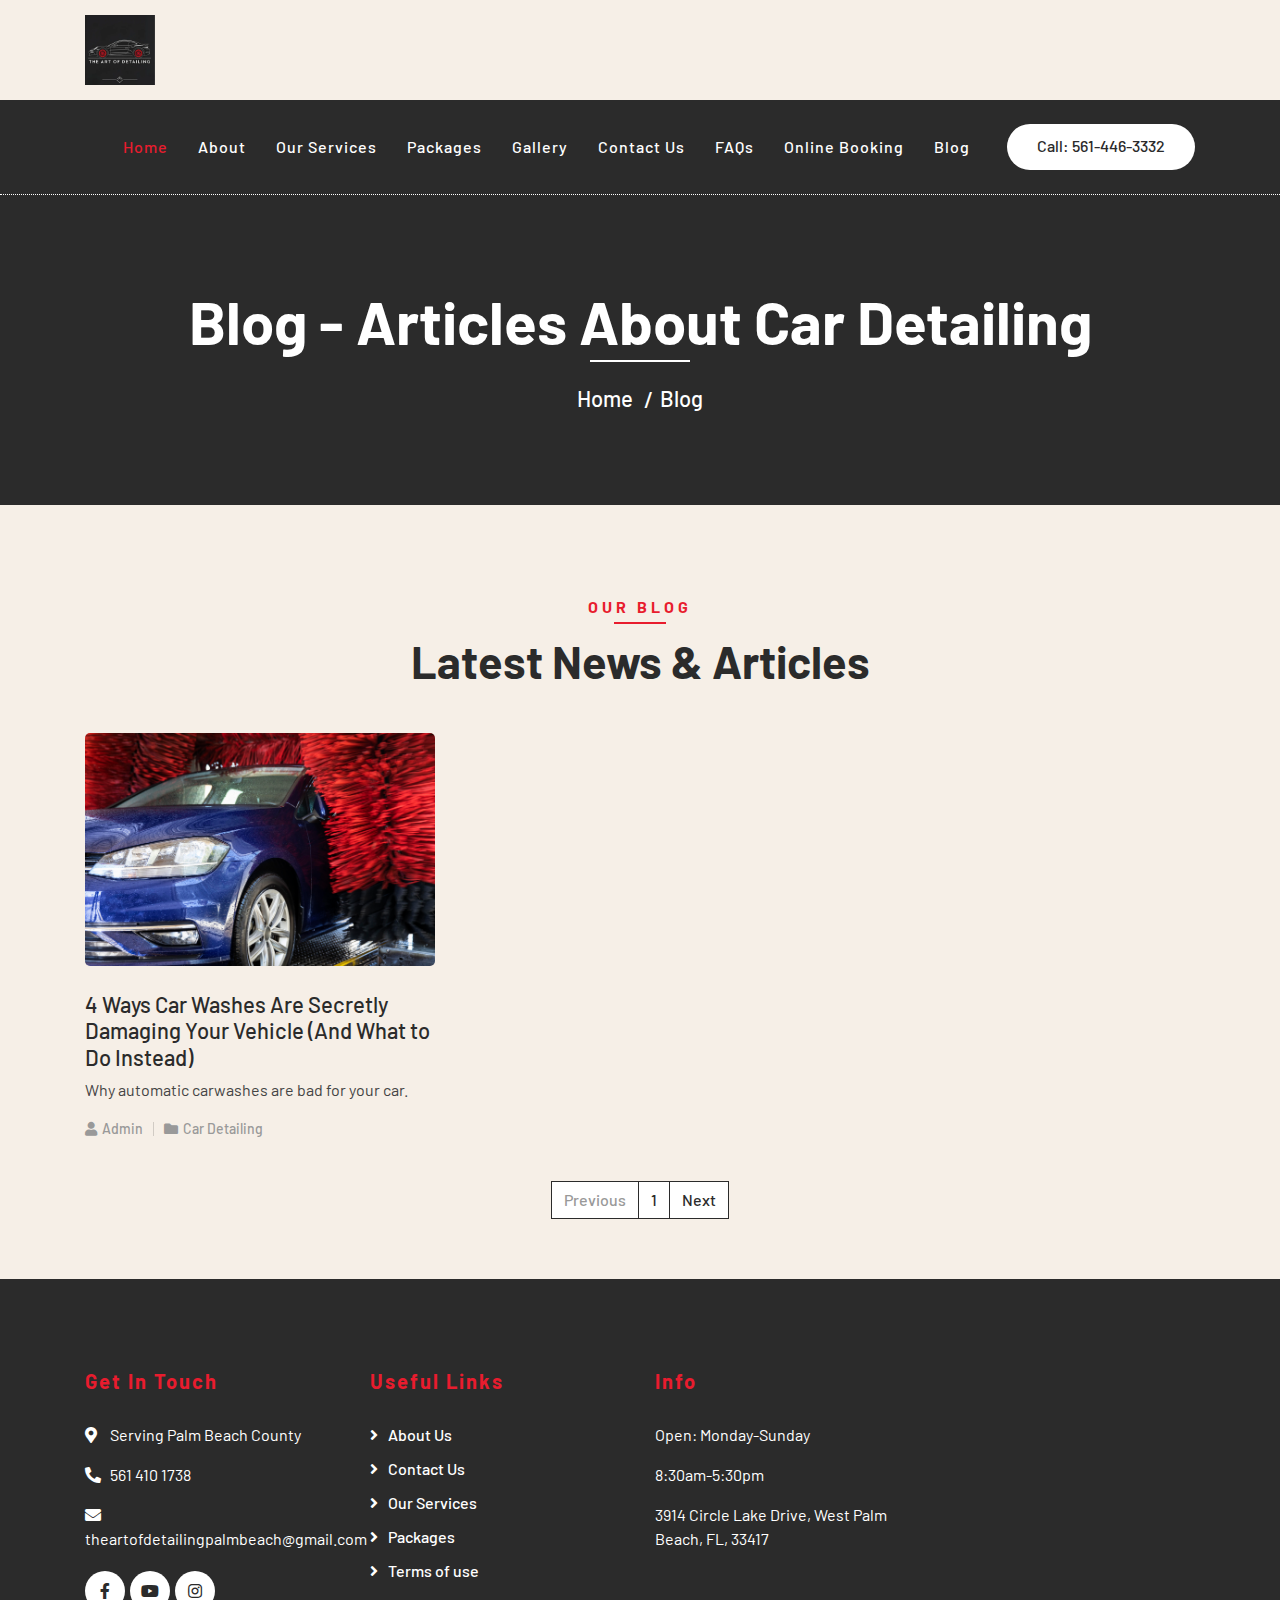
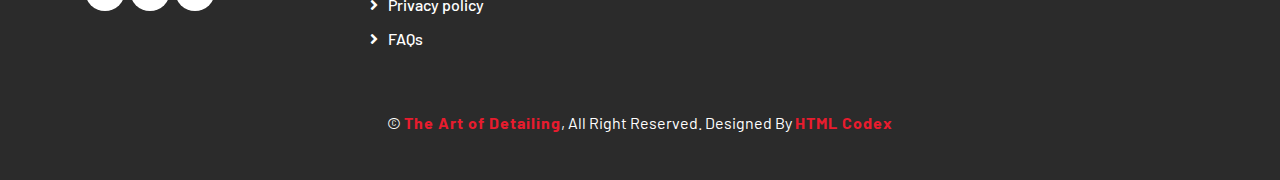
<file: blog.html>
<!DOCTYPE html>
<html lang="en">
    <head>
        <meta charset="utf-8">
        <meta content="width=device-width, initial-scale=1.0" name="viewport">
        <title>Professional Mobile Detailing Services</title>

        <meta name="viewport" content="width=device-width, initial-scale=1.0">

        <meta name="keywords" content="car detailing, car detailing blog, automatic car wash damage, hand wash vs automatic, touchless car wash, swirl marks, paint protection, ceramic coating care, mobile detailing, professional car wash tips, clear coat damage, best way to wash car, detailing tips, car paint care">
        <meta name="description" content="Discover whether automatic car washes damage your paint. Compare touchless vs brush washes, learn how swirl marks form, and find the safest car detailing methods to protect your vehicle.">
        <meta name="referrer" content="strict-origin-when-cross-origin">

        <!-- Favicon -->
        <link href="img/mobile-car-detailing-west-palm-beach-800.webp" rel="icon" />

        <!-- Google Font -->
        <link href="https://fonts.googleapis.com/css2?family=Barlow:wght@400;500;600;700;800;900&display=swap" rel="stylesheet"> 
        
        <!-- CSS Libraries -->
        <link href="https://stackpath.bootstrapcdn.com/bootstrap/4.4.1/css/bootstrap.min.css" rel="stylesheet">
        <link href="https://cdnjs.cloudflare.com/ajax/libs/font-awesome/5.10.0/css/all.min.css" rel="stylesheet">
        <link href="lib/flaticon/font/flaticon.css" rel="stylesheet">
        <link href="lib/animate/animate.min.css" rel="stylesheet">
        <link href="lib/owlcarousel/assets/owl.carousel.min.css" rel="stylesheet">

        <!-- Template Stylesheet -->
        <link href="css/style.css" rel="stylesheet">
         <!-- JSON-LD markup generated by Google Structured Data Markup Helper. -->
<script type="application/ld+json">
{
  "@context": "https://schema.org",
  "@type": "LocalBusiness",
  "name": "The Art of Detailing",
  "image": "https://www.googleusercontent.com/img/mobile-car-detailing-west-palm-beach.webp",
  "url": "https://theartofdetailing.netlify.app",
  "telephone": "+1-561-446-3332",
  "address": {
    "@type": "PostalAddress",
    "streetAddress": "3914 Circle Lake Drive",
    "addressLocality": "West Palm Beach",
    "addressRegion": "FL",
    "postalCode": "33417",
    "addressCountry": "US"
  },
  "openingHoursSpecification": [
    {
      "@type": "OpeningHoursSpecification",
      "dayOfWeek": [
        "Monday",
        "Tuesday",
        "Wednesday",
        "Thursday",
        "Friday",
        "Saturday",
        "Sunday"
      ],
      "opens": "08:30",
      "closes": "17:30"
    }
  ]
}
</script>

    </head>

    <body>
    <!-- Top Bar Start -->
    <div class="top-bar">
      <div class="container">
        <div class="row align-items-center">
          <div class="col-lg-4 col-md-12">
            <div class="logo">
              <a href="index.html">
                <img
                  src="img/mobile-car-detailing-west-palm-beach-800.webp"
                  alt="Logo"
                />
              </a>
            </div>
          </div>
          </div>
        </div>
      </div>
    </div>
    <!-- Top Bar End -->


        <!-- Nav Bar Start -->
      <div class="nav-bar">
      <div class="container">
        <nav class="navbar navbar-expand-lg bg-dark navbar-dark">
          <a href="#" class="navbar-brand">MENU</a>

            <a class="btn btn-custom d-lg-none ms-auto me-2"
            href="tel:+15614101738">
            Call Now
          </a>

          <button
            type="button"
            class="navbar-toggler"
            data-toggle="collapse"
            data-target="#navbarCollapse"
            name="navbar-button"
            aria-label="Toggle navigation menu"
          >
            <span class="navbar-toggler-icon"></span>
          </button>

          <div
            class="collapse navbar-collapse justify-content-between"
            id="navbarCollapse"
          >
            <div class="navbar-nav mx-auto">
              <a href="index.html" class="nav-item nav-link active">Home</a>
              <a href="index.html#about" class="nav-item nav-link">About</a>
              <a href="service.html" class="nav-item nav-link">Our Services</a>
              <a href="index.html#packages" class="nav-item nav-link">Packages</a>
              <a href="index.html#gallery" class="nav-item nav-link">Gallery</a>
              <a href="index.html#contact" class="nav-item nav-link">Contact Us</a>
              <a href="index.html#faq-section" class="nav-item nav-link">FAQs</a>
            <a href="online_booking.html" class="nav-item nav-link">Online Booking</a>
            <a href="blog.html" class="nav-item nav-link">Blog</a>
          </div>
               <div class="d-flex align-items-center justify-content-center">
                <a class="btn btn-custom me-3" href="tel:+15614101738">Call: 561-446-3332</a>
            </div>
        </nav>
      </div>
    </div>
        <!-- Nav Bar End -->
        
        
        <!-- Page Header Start -->
        <div class="page-header">
            <div class="container">
                <div class="row">
                    <div class="col-12">
                        <h1>Blog - Articles About Car Detailing</h1>
                    </div>
                    <div class="col-12">
                        <a href="index.html">Home</a>
                        <a href="#">Blog</a>
                    </div>
                </div>
            </div>
        </div>
        <!-- Page Header End -->
        

              <!-- Blog Start -->
        <div class="blog">
            <div class="container">
                <div class="section-header text-center">
                    <p>Our Blog</p>
                    <h2>Latest news & articles</h2>
                </div>
                <div class="row">
                    <div class="col-lg-4">
                        <div class="blog-item">
                            <div class="blog-img">
                                <a href="carwash.html"><img src="img/close-up-car-care-washing.jpg" alt="Image"></a>
                                <div class="meta-date">
                                    <span>22</span>
                                    <strong>Mar</strong>
                                    <span>2026</span>
                                </div>
                            </div>
                            <div class="blog-text">
                                <h3><a href="carwash.html">4 Ways Car Washes Are Secretly Damaging Your Vehicle (And What to Do Instead)</a></h3>
                                <p>
                                    Why automatic carwashes are bad for your car.
                                </p>
                            </div>
                            <div class="blog-meta">
                                <p><i class="fa fa-user"></i><a href="">Admin</a></p>
                                <p><i class="fa fa-folder"></i><a href="">Car Detailing</a></p>
                                <!-- <p><i class="fa fa-comments"></i><a href="">15 Comments</a></p> -->
                            </div>
                        </div>
                    </div>
              
                
                </div>
                <div class="row">
                    <div class="col-12">
                        <ul class="pagination justify-content-center">
                            <li class="page-item disabled"><a class="page-link" href="#">Previous</a></li>
                            <li class="page-item"><a class="page-link" href="#">1</a></li>
                            <!-- <li class="page-item"><a class="page-link" href="#">2</a></li>
                            <li class="page-item"><a class="page-link" href="#">3</a></li> -->
                            <li class="page-item"><a class="page-link" href="#">Next</a></li>
                        </ul> 
                    </div>
                </div>
            </div>
        </div>
        <!-- Blog End -->

        
        
        <!-- Testimonial Start -->
         
   <!-- Testimonial Start -->
    <!-- Elfsight Google Reviews | Untitled Google Reviews -->
    <script src="https://elfsightcdn.com/platform.js" async></script>
    <div
      class="elfsight-app-1be756d0-186c-4c02-82d1-bbe19e63778a"
      data-elfsight-app-lazy
    ></div>
    <!-- Testimonial End -->

        <!-- Testimonial End -->


        <!-- Footer Start -->
     <div class="footer">
      <div class="container">
        <div class="row">
          <div class="col-lg-3 col-md-6">
            <div class="footer-contact">
              <h2>Get In Touch</h2>
              <p>
                <i class="fa fa-map-marker-alt"></i>Serving Palm Beach County
              </p>
              <p><i class="fa fa-phone-alt"></i>561 410 1738</p>
              <p>
                <i class="fa fa-envelope"></i
                >theartofdetailingpalmbeach@gmail.com
              </p>
              <div class="footer-social">
                <!-- <a class="btn" href=""><i class="fab fa-twitter"></i></a> -->
                <a name="facebook-btn" class="btn" href="https://www.facebook.com/profile.php?id=61581494290577" target="_blank" rel="noopener noreferrer"><i class="fab fa-facebook-f"></i></a>
                <a name="youtube-btn"  class="btn" href="https://www.youtube.com/@TheArtofDetailingPalmBeach/shorts" target="_blank" rel="noopener noreferrer"><i class="fab fa-youtube"></i></a>
                <a name="instagram-btn"  href="https://www.instagram.com/theartofdetailingpalmbeach/" target="_blank" rel="noopener noreferrer"><i class="fab fa-instagram"></i></a>
                <!-- <a class="btn" href=""><i class="fab fa-linkedin-in"></i></a> -->
              </div>
            </div>
          </div>
          <div class="col-lg-3 col-md-6">
              <div class="footer-link">
              <h2>Useful Links</h2>
              <a href="#about">About Us</a>
              <a href="#contact">Contact Us</a>
              <a href="service.html">Our Services</a>
              <a href="#packages">Packages</a>
               <a href="">Terms of use</a>
              <a href="">Privacy policy</a>
              <a href="#faq-section">FAQs</a>
            </div>
          </div>
          <!-- <div class="col-lg-3 col-md-6">
            <div class="footer-link">
              <h2>Useful Links</h2>
             
            </div>
          </div> -->
          <div class="col-lg-3 col-md-6">
            <div class="footer-link">
              <h2>Info</h2>
              <p>Open: Monday-Sunday</p>
              <p>8:30am-5:30pm</p>
              <p>3914 Circle Lake Drive, West Palm Beach, FL, 33417</p>
            </div>
          </div>
           <div class="col-lg-3 col-md-6">
  <div class="footer-map">
    <iframe
      src="https://www.google.com/maps/embed?pb=!1m18!1m12!1m3!1d3563.3259713266543!2d-80.1103895!3d26.733972!2m3!1f0!2f0!3f0!3m2!1i1024!2i768!4f13.1!3m3!1m2!1s0x43e465dc07c5d76f%3A0x3d52f3943a9fa40b!2sThe%20Art%20of%20Detailing%20%E2%80%94%20Mobile%20Auto%20Detailing!5e0!3m2!1sen!2sus!4v1765904143819!5m2!1sen!2sus"
      allowfullscreen=""
      loading="lazy"
      referrerpolicy="no-referrer-when-downgrade">
    </iframe>
  </div>
</div>

        </div>
      </div>
      <div class="container copyright">
        <p>
          &copy; <a href="#">The Art of Detailing</a>, All Right Reserved.
          Designed By <a href="https://htmlcodex.com">HTML Codex</a>
        </p>
      </div>
    </div>
        <!-- Footer End -->
        
        <!-- Back to top button -->
        <a href="#" class="back-to-top"><i class="fa fa-chevron-up"></i></a>
        
        <!-- Pre Loader -->
        <div id="loader" class="show">
            <div class="loader"></div>
        </div>

        <!-- JavaScript Libraries -->
         <script src="https://code.jquery.com/jquery-3.7.1.min.js"></script>
        <script src="https://stackpath.bootstrapcdn.com/bootstrap/4.4.1/js/bootstrap.bundle.min.js"></script>
        <script src="lib/owlcarousel/owl.carousel.min.js"></script>
        

        <!-- Template Javascript -->
        <script src="js/main.js"></script>

        <script>
  const links = document.querySelectorAll('.tab-link');
  const tabs = document.querySelectorAll('.tab-content');
  let counter = 0;

  const basePackagePrices = {
    "Sedan": 75,
    "SUV/Truck": 85,
    "Exotic": 95
  };

  function getHours(minutes) {
    if (minutes < 60) {
      return minutes + " mins";
    } else {
      const num = (minutes / 60).toFixed(2);
      const whole = Math.floor(num);
      const decimal = Math.round((num - whole) * 60);
      return decimal === 0 ? `${whole} hr(s)` : `${whole} hr(s) ${decimal} mins`;
    }
  }

  document.addEventListener("DOMContentLoaded", () => {
    // Format minutes into hours/mins
    document.querySelectorAll("td.minutes").forEach(cell => {
      const minutes = parseInt(cell.textContent, 10);
      cell.textContent = getHours(minutes);
    });

    // Add $ to prices
    document.querySelectorAll("td.price").forEach(cell => {
      const value = parseFloat(cell.textContent.trim());
      if (!isNaN(value)) {
        cell.textContent = `$${value.toFixed(2)}`;
      }
    });
  });

  // Tab switching behavior
  links.forEach(link => {
    link.addEventListener('click', function(e) {
      e.preventDefault();
      links.forEach(l => l.classList.remove('active'));
      tabs.forEach(tab => tab.style.display = 'none');
      this.classList.add('active');
      document.getElementById(this.dataset.tab).style.display = 'block';
    });
  });
</script>


<style>

  .ala-carte-section {
    font-family: system-ui, -apple-system, Segoe UI, Roboto, "Helvetica Neue", Arial, sans-serif;
    max-width: 800px;
    margin: 0 auto;
    padding: 1rem;
  }

  .ala-carte-section h2 {
    font-size: 1.5rem;
    margin-bottom: 0.75rem;
    text-align: center;
  }

  .ala-carte-list {
    list-style: none;
    margin: 0;
    padding: 0;
    display: grid;
    gap: 1rem;
  }

  .ala-carte-list li {
    background: #fff;
    border: 1px solid #e6e6e6;
    border-radius: 8px;
    padding: 1rem;
    box-shadow: 0 1px 3px rgba(0,0,0,0.05);
    transition: transform 0.2s ease, box-shadow 0.2s ease;
  }

  .ala-carte-list li:hover {
    transform: translateY(-2px);
    box-shadow: 0 4px 8px rgba(0,0,0,0.08);
  }

  .ala-carte-list h3 {
    font-size: 1.1rem;
    margin: 0 0 0.25rem 0;
    color: #222;
  }

  .price {
    font-size: 1rem;
    color: #0073e6;
    margin: 0;
    font-weight: 500;
  }

  .price a {
    color: #0073e6;
    text-decoration: none;
  }

  .price a:hover {
    text-decoration: underline;
  }

  .note {
    margin-top: 0.25rem;
    font-size: 0.85rem;
    color: #555;
    font-style: italic;
  }

  .disclaimer {
    margin-top: 1rem;
    font-size: 0.9rem;
    color: #666;
    text-align: center;
  }

  /* --- Mobile Adjustments --- */
  @media (max-width: 600px) {
    .ala-carte-section {
      padding: 0.75rem;
    }

    .ala-carte-list li {
      padding: 0.85rem;
    }

    .ala-carte-list h3 {
      font-size: 1rem;
    }

    .price {
      font-size: 0.95rem;
    }
  }
  /* Layout */
  .detail-wrapper {
    display: flex;
    max-width: 1000px;
    margin: auto;
    gap: 20px;
  }

  .sidebar {
    width: 220px;
    border-right: 2px solid #ddd;
    padding: 15px;
    flex-shrink: 0;
  }

  .sidebar ul {
    list-style: none;
    padding: 0;
    margin: 0;
  }

  .content {
    flex: 1;
    padding: 20px;
  }

  /* Sidebar links */
  .tab-link {
    display: block;
    padding: 12px;
    margin-bottom: 8px;
    text-decoration: none;
    color: #333;
    border-radius: 6px;
    font-size: 1rem;
  }

  .tab-link.active {
    background: #0073e6;
    color: #fff;
  }

  .tab-link:hover {
    background: #f0f0f0;
  }

  /* Checklist style */
  ul.checklist {
    list-style: none;
    padding-left: 0;
  }

  ul.checklist li {
    position: relative;
    padding-left: 25px;
    margin-bottom: 8px;
  }

  ul.checklist li::before {
    content: "✔";
    position: absolute;
    left: 0;
    color: green;
    font-weight: bold;
  }

  /* Make images responsive */
  .tab-content img {
    max-width: 100%;
    height: auto;
    float: none;
    margin: 15px 0;
    display: block;
  }

  /* Mobile Responsive */
  @media (max-width: 768px) {
    .detail-wrapper {
      flex-direction: column;
    }

    .sidebar {
      width: 100%;
      border-right: none;
      border-bottom: 2px solid #ddd;
      padding-bottom: 10px;
      margin-bottom: 20px;
    }

    .tab-link {
      font-size: 1rem;
      text-align: center;
    }
  }

  /* Hide by default */
.mobile-visible {
  display: none;
}

/* Show only on screens smaller than 768px */
@media (max-width: 768px) {
  .mobile-visible {
    display: block;
  }
}

  @media (max-width: 768px) {
  table,
  thead,
  tbody,
  th,
  td,
  tr {
    display: block;
    width: 100%;
  }

  thead {
    display: none;
  }

  tr {
    margin-bottom: 1rem;
    border: 1px solid #ddd;
    border-radius: 8px;
    padding: 0.5rem;
    background: #fff;
  }

  td {
    padding: 0.5rem;
    text-align: left;
    border: none;
    position: relative;
  }

  td::before {
    content: attr(data-label);
    font-weight: bold;
    display: block;
    margin-bottom: 0.25rem;
    color: #555;
  }

  td.price,
  td.discount,
  td.minutes,
  td.min {
    text-align: left !important;
  }
}



</style>


<script>
document.addEventListener("DOMContentLoaded", function () {
  // Get hash from URL (e.g. #tab2)
  const hash = window.location.hash.substring(1);

  if (hash) {
    // Hide all tab contents
    document.querySelectorAll(".tab-content").forEach(tab => {
      tab.style.display = "none";
    });

    // Remove active class from all tabs
    document.querySelectorAll(".tab-link").forEach(link => {
      link.classList.remove("active");
    });

    // Show the selected tab content
    const activeTab = document.getElementById(hash);
    if (activeTab) {
      activeTab.style.display = "block";
    }

    // Activate the corresponding tab link
    const activeLink = document.querySelector(`.tab-link[data-tab="${hash}"]`);
    if (activeLink) {
      activeLink.classList.add("active");
    }
  }
});
</script>

    </body>
</html>
</file>
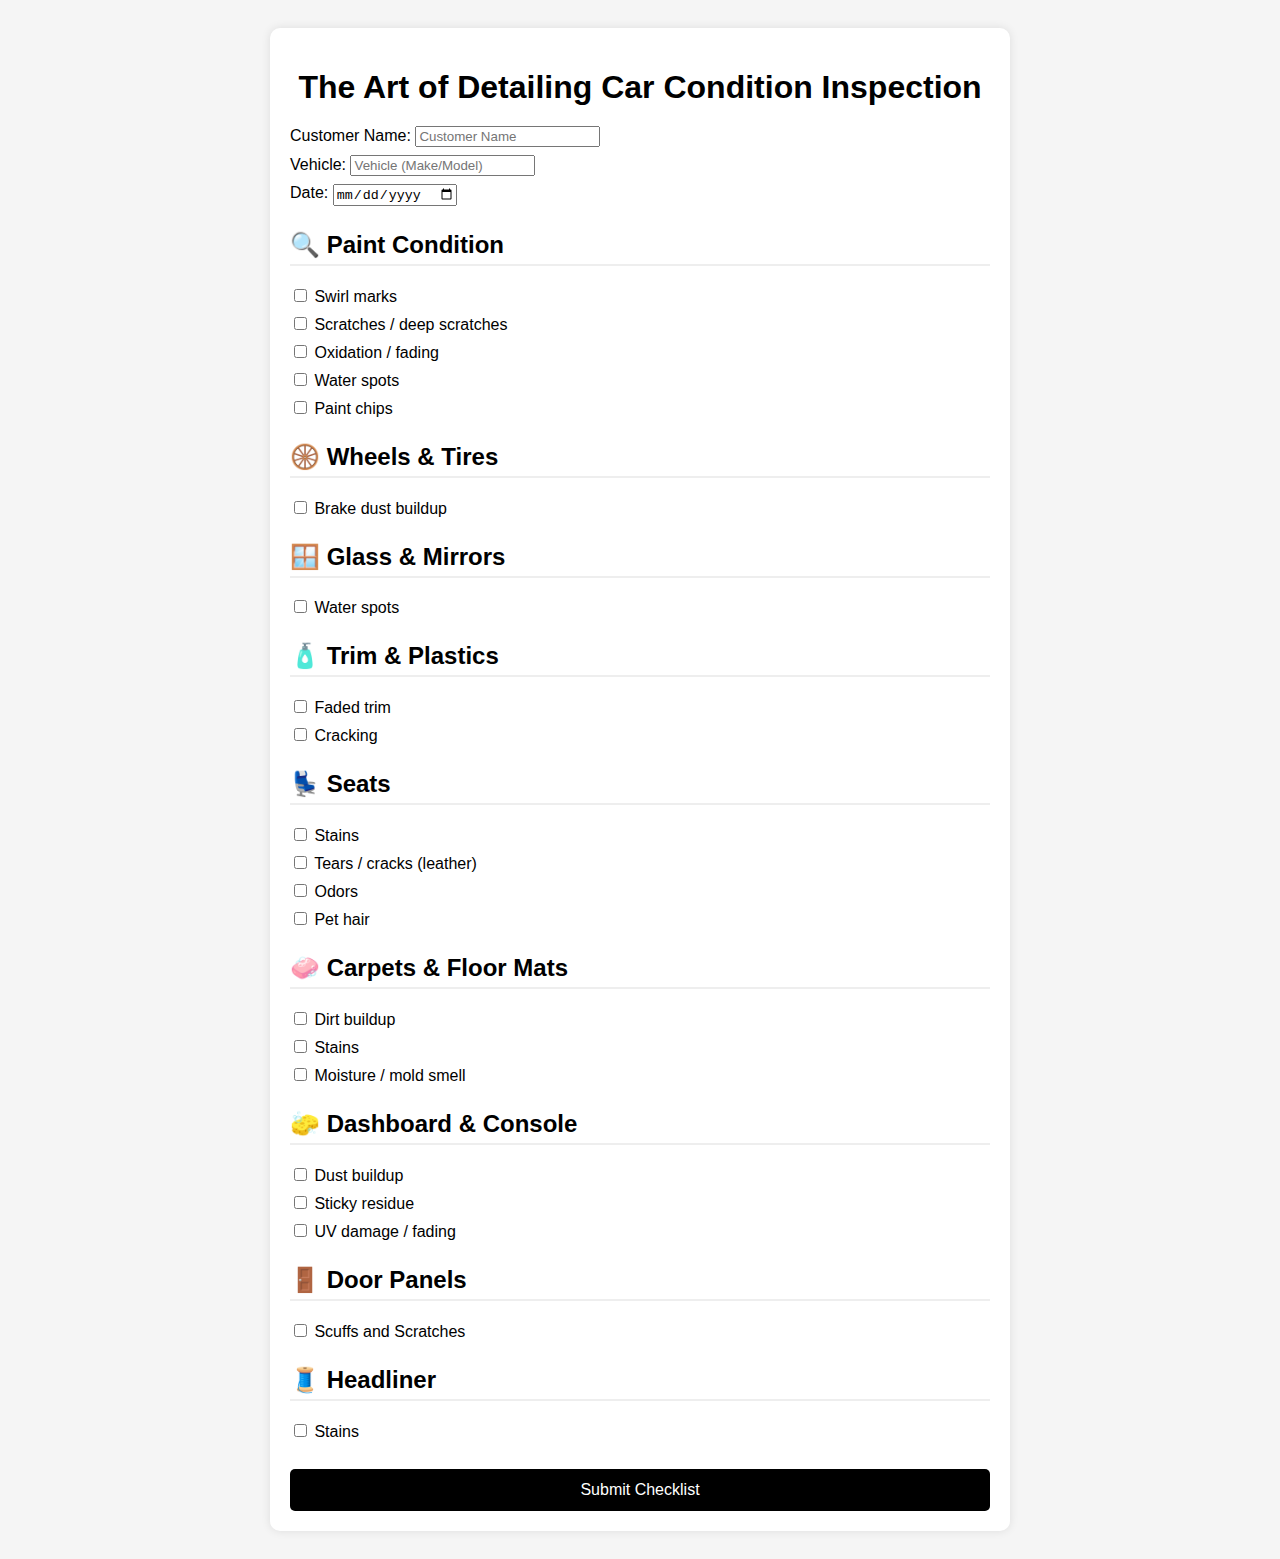
<file: car-inspection-checklist.html>
<!DOCTYPE html>
<html lang="en">
<head>
<meta charset="UTF-8">
<title>Car Detailing Inspection Checklist</title>

<style>
body {
  font-family: Arial, sans-serif;
  background: #f5f5f5;
  padding: 20px;
}

.container {
  max-width: 700px;
  margin: auto;
  background: #fff;
  padding: 20px;
  border-radius: 10px;
  box-shadow: 0 0 10px rgba(0,0,0,0.1);
}

h1 {
  text-align: center;
  margin-bottom: 20px;
}

h2 {
  margin-top: 25px;
  border-bottom: 2px solid #eee;
  padding-bottom: 5px;
}

label {
  display: block;
  margin: 8px 0;
  cursor: pointer;
}

button {
  margin-top: 20px;
  width: 100%;
  padding: 12px;
  background: #000;
  color: #fff;
  border: none;
  border-radius: 5px;
  font-size: 16px;
  cursor: pointer;
}

button:hover {
  background: #333;
}
</style>
</head>

<body>

<div class="container">
<h1>The Art of Detailing Car Condition Inspection</h1>

<form name="detailing-checklist" method="POST" data-netlify="true">
<input type="hidden" name="car-inspection-form" value="detailing-checklist">

<!-- Customer Info -->
<label>Customer Name: <input type="text" name="customer_name" placeholder="Customer Name" required></label>
<label>Vehicle: <input type="text" name="vehicle" placeholder="Vehicle (Make/Model)" required></label>
<label>Date: <input type="date" name="inspection_date" required></label>

<!-- Paint -->
<h2>🔍 Paint Condition</h2>
<label><input type="checkbox" name="paint[]" value="Swirl marks"> Swirl marks</label>
<label><input type="checkbox" name="paint[]" value="Scratches"> Scratches / deep scratches</label>
<label><input type="checkbox" name="paint[]" value="Oxidation"> Oxidation / fading</label>
<label><input type="checkbox" name="paint[]" value="Water spots"> Water spots</label>
<label><input type="checkbox" name="paint[]" value="Paint chips"> Paint chips</label>

<!-- Wheels -->
<h2>🛞 Wheels & Tires</h2>
<label><input type="checkbox" name="wheels[]" value="Brake dust"> Brake dust buildup</label>

<!-- Glass -->
<h2>🪟 Glass & Mirrors</h2>
<label><input type="checkbox" name="glass[]" value="Water spots"> Water spots</label>

<!-- Trim -->
<h2>🧴 Trim & Plastics</h2>
<label><input type="checkbox" name="trim[]" value="Faded trim"> Faded trim</label>
<label><input type="checkbox" name="trim[]" value="Cracking"> Cracking</label>

<!-- Seats -->
<h2>💺 Seats</h2>
<label><input type="checkbox" name="seats[]" value="Stains"> Stains</label>
<label><input type="checkbox" name="seats[]" value="Tears"> Tears / cracks (leather)</label>
<label><input type="checkbox" name="seats[]" value="Odors"> Odors</label>
<label><input type="checkbox" name="seats[]" value="Pet hair"> Pet hair</label>

<!-- Carpets -->
<h2>🧼 Carpets & Floor Mats</h2>
<label><input type="checkbox" name="carpets[]" value="Dirt"> Dirt buildup</label>
<label><input type="checkbox" name="carpets[]" value="Stains"> Stains</label>
<label><input type="checkbox" name="carpets[]" value="Moisture"> Moisture / mold smell</label>

<!-- Dashboard -->
<h2>🧽 Dashboard & Console</h2>
<label><input type="checkbox" name="dashboard[]" value="Dust"> Dust buildup</label>
<label><input type="checkbox" name="dashboard[]" value="Sticky"> Sticky residue</label>
<label><input type="checkbox" name="dashboard[]" value="UV damage"> UV damage / fading</label>

<!-- Door Panels -->
<h2>🚪 Door Panels</h2>
<label><input type="checkbox" name="doors[]" value="Scuffs"> Scuffs and Scratches</label>

<!-- Headliner -->
<h2>🧵 Headliner</h2>
<label><input type="checkbox" name="headliner[]" value="Stains"> Stains</label>


<!-- Submit -->
<button type="submit">Submit Checklist</button>

</form>
</div>

</body>
</html>
</file>
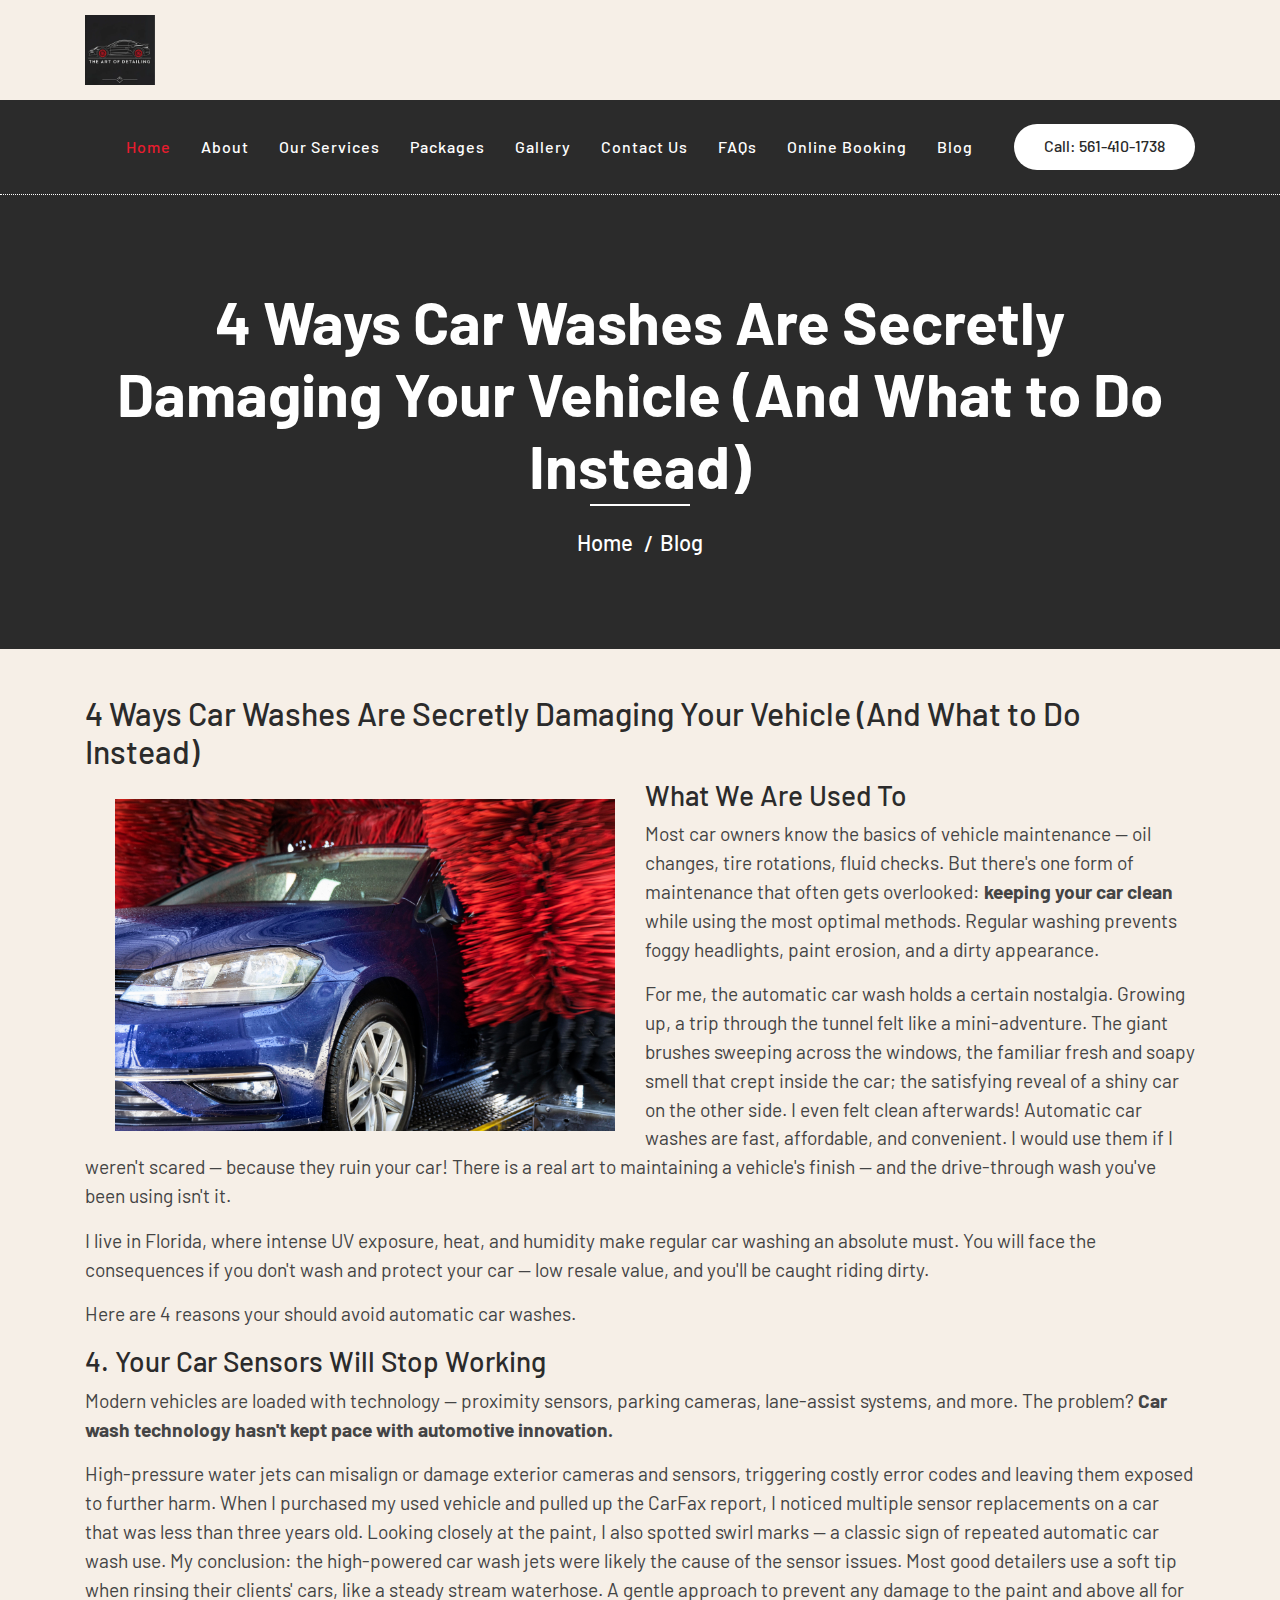
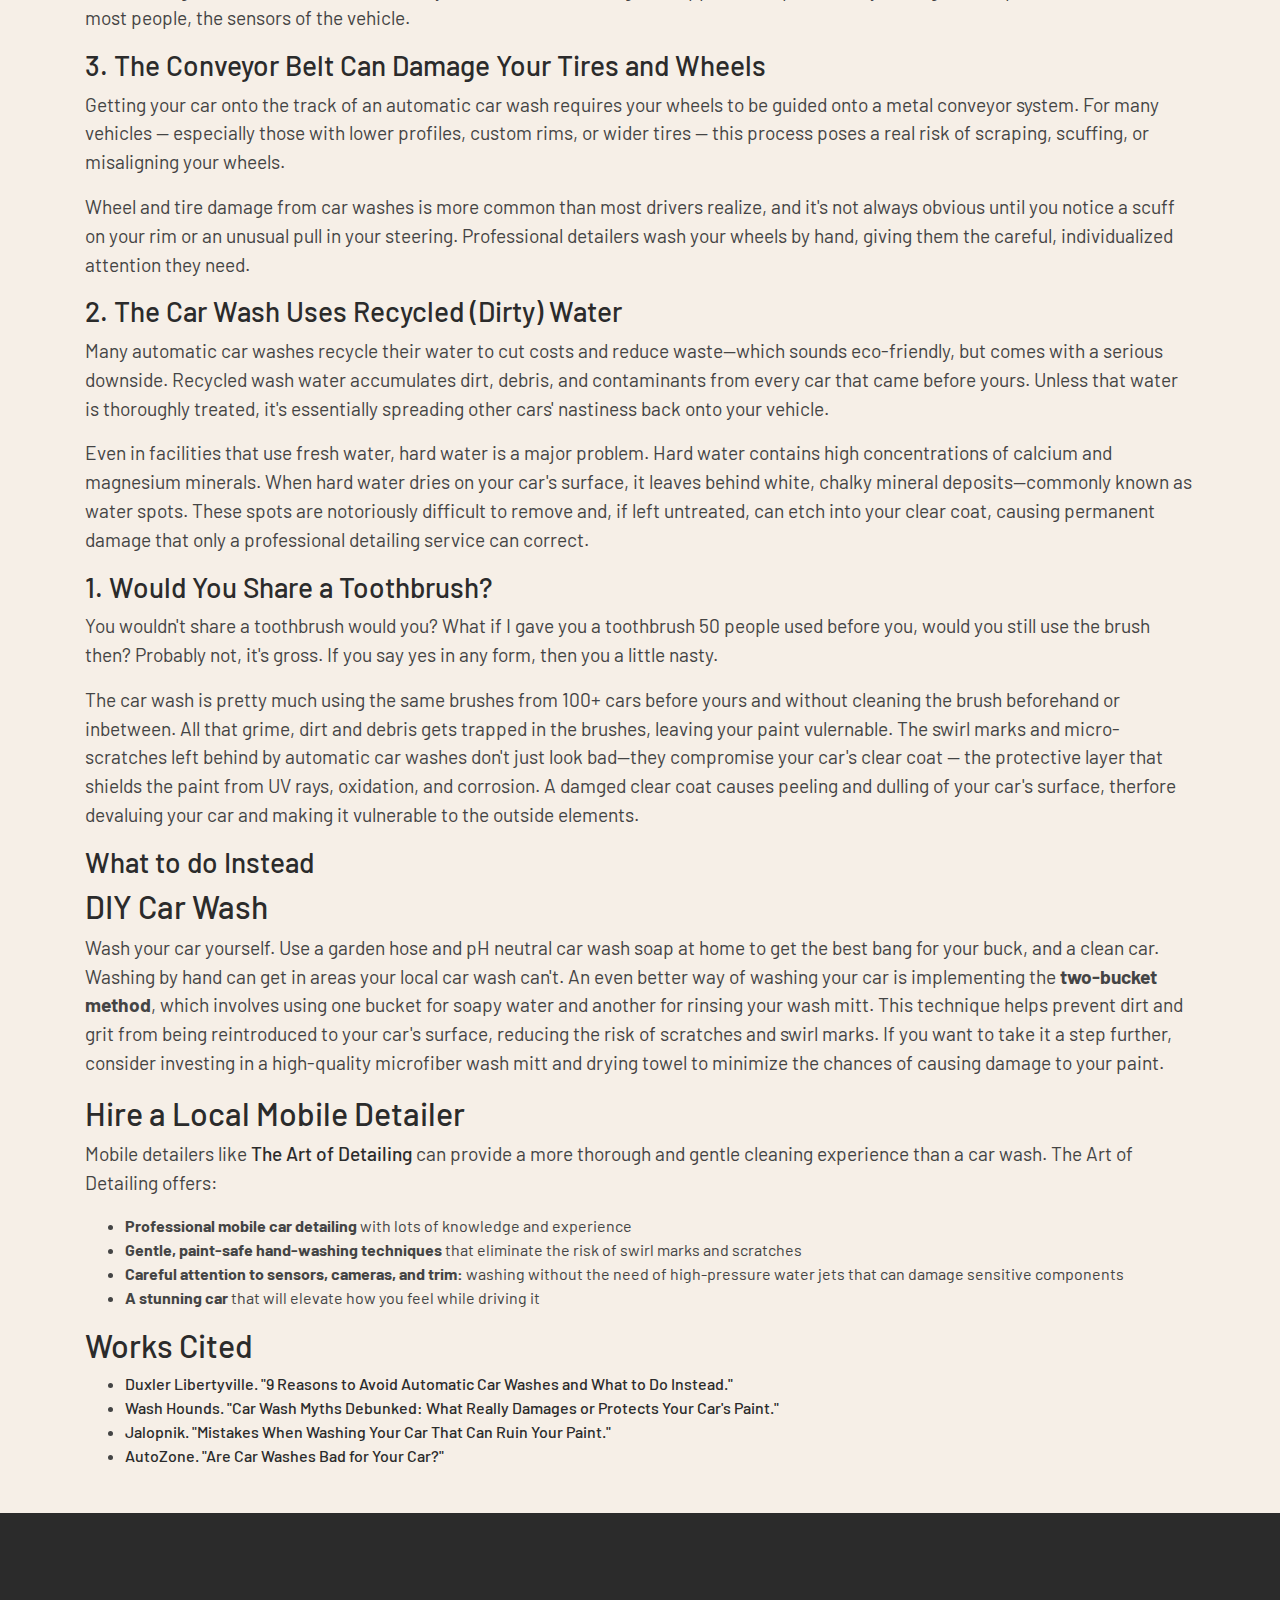
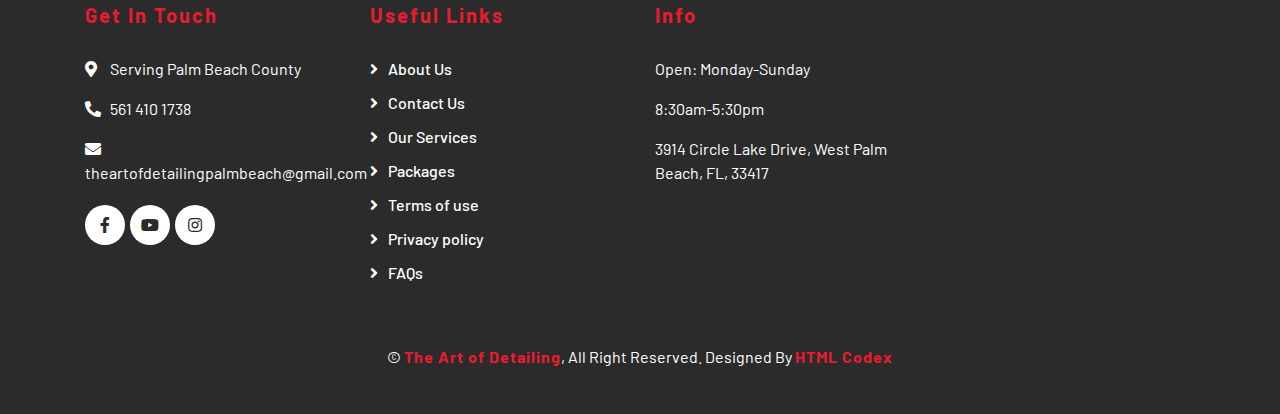
<file: carwash.html>
<!DOCTYPE html>
<html lang="en">
    <head>
        <meta charset="utf-8">
        <meta content="width=device-width, initial-scale=1.0" name="viewport">
        <title>Professional Mobile Detailing Services</title>

        <meta name="viewport" content="width=device-width, initial-scale=1.0">

        <meta name="description" content="The Art of Detailing offers professional upholstery cleaning, auto detailing, interior cleaning, stain removal, ceramic coating, claybar tream' and odor elimination in Palm Beach County. Quality service you can trust.">

        <meta name="description" content="Discover why a professional hand car wash is safer for your vehicle than a automatic car wash. Learn how automatic brushes can scratch paint and reduce your car's finish.">

        <meta name="referrer" content="strict-origin-when-cross-origin">

        <!-- Favicon -->
        <link href="img/mobile-car-detailing-west-palm-beach-800.webp" rel="icon" />

        <!-- Google Font -->
        <link href="https://fonts.googleapis.com/css2?family=Barlow:wght@400;500;600;700;800;900&display=swap" rel="stylesheet"> 
        
        <!-- CSS Libraries -->
        <link href="https://stackpath.bootstrapcdn.com/bootstrap/4.4.1/css/bootstrap.min.css" rel="stylesheet">
        <link href="https://cdnjs.cloudflare.com/ajax/libs/font-awesome/5.10.0/css/all.min.css" rel="stylesheet">
        <link href="lib/flaticon/font/flaticon.css" rel="stylesheet">
        <link href="lib/animate/animate.min.css" rel="stylesheet">
        <link href="lib/owlcarousel/assets/owl.carousel.min.css" rel="stylesheet">

        <!-- Template Stylesheet -->
        <link href="css/style.css" rel="stylesheet">
         <!-- JSON-LD markup generated by Google Structured Data Markup Helper. -->
<script type="application/ld+json">
{
  "@context": "https://schema.org",
  "@type": "LocalBusiness",
  "name": "The Art of Detailing",
  "image": "https://www.googleusercontent.com/img/mobile-car-detailing-west-palm-beach.webp",
  "url": "https://theartofdetailing.netlify.app",
  "telephone": "+1-561-410-1738",
  "address": {
    "@type": "PostalAddress",
    "streetAddress": "3914 Circle Lake Drive",
    "addressLocality": "West Palm Beach",
    "addressRegion": "FL",
    "postalCode": "33417",
    "addressCountry": "US"
  },
  "openingHoursSpecification": [
    {
      "@type": "OpeningHoursSpecification",
      "dayOfWeek": [
        "Monday",
        "Tuesday",
        "Wednesday",
        "Thursday",
        "Friday",
        "Saturday",
        "Sunday"
      ],
      "opens": "08:30",
      "closes": "17:30"
    }
  ]
}
</script>

    </head>

    <body>
    <!-- Top Bar Start -->
    <div class="top-bar">
      <div class="container">
        <div class="row align-items-center">
          <div class="col-lg-4 col-md-12">
            <div class="logo">
              <a href="index.html">
                <img
                  src="img/mobile-car-detailing-west-palm-beach-800.webp"
                  alt="Logo"
                />
              </a>
            </div>
          </div>
          </div>
        </div>
      </div>
    </div>
    <!-- Top Bar End -->


        <!-- Nav Bar Start -->
      <div class="nav-bar">
      <div class="container">
        <nav class="navbar navbar-expand-lg bg-dark navbar-dark">
          <a href="#" class="navbar-brand">MENU</a>

            <a class="btn btn-custom d-lg-none ms-auto me-2"
            href="tel:+15614101738">
            Call Now
          </a>

          <button
            type="button"
            class="navbar-toggler"
            data-toggle="collapse"
            data-target="#navbarCollapse"
            name="navbar-button"
            aria-label="Toggle navigation menu"
          >
            <span class="navbar-toggler-icon"></span>
          </button>

          <div
            class="collapse navbar-collapse justify-content-between"
            id="navbarCollapse"
          >
            <div class="navbar-nav mx-auto">
              <a href="index.html" class="nav-item nav-link active">Home</a>
              <a href="index.html#about" class="nav-item nav-link">About</a>
              <a href="service.html" class="nav-item nav-link">Our Services</a>
              <a href="index.html#packages" class="nav-item nav-link">Packages</a>
              <a href="index.html#gallery" class="nav-item nav-link">Gallery</a>
              <a href="index.html#contact" class="nav-item nav-link">Contact Us</a>
              <a href="index.html#faq-section" class="nav-item nav-link">FAQs</a>
            <a href="online_booking.html" class="nav-item nav-link">Online Booking</a>
          <a href="blog.html" class="nav-item nav-link">Blog</a>
          </div>
               <div class="d-flex align-items-center justify-content-center">
                <a class="btn btn-custom me-3" href="tel:+15614101738">Call: 561-410-1738</a>
            </div>
        </nav>
      </div>
    </div>
        <!-- Nav Bar End -->
        
        
        <!-- Page Header Start -->
        <div class="page-header">
            <div class="container">
                <div class="row">
                    <div class="col-12">
                        <h1>4 Ways Car Washes Are Secretly Damaging Your Vehicle (And What to Do Instead) </h1>
                    </div>
                    <div class="col-12">
                        <a href="index.html">Home</a>
                        <a href="blog.html">Blog</a>
                    </div>
                </div>
            </div>
        </div>
        <!-- Page Header End -->
        

        <!-- Blog Post Start -->

      <div class="container article-blog">
    <h2>4 Ways Car Washes Are Secretly Damaging Your Vehicle (And What to Do Instead)</h2>

    <img src="img/close-up-car-care-washing.jpg" 
         alt="car going through brush car wash" 
         class="carwash-img">

         <h3>What We Are Used To</h3>
    <p>
        Most car owners know the basics of vehicle maintenance — oil changes, tire rotations, fluid checks. 
        But there's one form of maintenance that often gets overlooked: <strong>keeping your car clean</strong> while using the most 
        optimal methods. Regular washing prevents foggy headlights, paint erosion, and a dirty appearance.
    </p>
    <p>For me, the automatic car wash holds a certain nostalgia. Growing up, a trip through the tunnel felt 
        like a mini-adventure. The giant brushes sweeping across the windows, the familiar fresh and soapy 
        smell that crept inside the car; the satisfying reveal of a shiny car on the other side.

        I even felt clean afterwards! Automatic car washes are fast, affordable, and convenient. I would use 
        them if I weren't scared — because they ruin your car! There is a real art to maintaining a vehicle's finish — and the drive-through 
        wash you've been using isn't it.</p>
        <p>I live in Florida, where intense UV exposure, heat, and humidity make regular car washing an absolute must. You will face the consequences if you don't wash and protect your car — low resale value, and you'll be caught riding dirty.
        <p>Here are 4 reasons your should avoid automatic car washes.</p>
</p>

         <h3>4. Your Car Sensors Will Stop Working</h3>

         <p>Modern vehicles are loaded with technology — proximity sensors, parking cameras, lane-assist systems, and more. The problem? <strong>Car wash technology hasn't kept pace with automotive innovation.</strong>


        </p>

        <p>High-pressure water jets can misalign or damage exterior cameras and sensors, triggering costly error codes and leaving them exposed to further harm. When I purchased my used vehicle and pulled up the CarFax report, I noticed multiple sensor replacements on a car that was less than three years old. Looking closely at the paint, I also spotted swirl marks — a classic sign of repeated automatic car wash use. My conclusion: the high-powered car wash jets were likely the cause of the sensor issues.
          Most good detailers use a soft tip when rinsing their clients' cars, like a steady stream waterhose. A gentle approach to prevent any damage to the paint and above all for most people, the sensors of the vehicle. 
</p>
           <h3>3. The Conveyor Belt Can Damage Your Tires and Wheels</h3>
           <p>Getting your car onto the track of an automatic car wash requires your wheels to be guided onto a metal conveyor system. For many vehicles — especially those with lower profiles, custom rims, or wider tires — this process poses a real risk of scraping, scuffing, or misaligning your wheels.
</p>

<p>Wheel and tire damage from car washes is more common than most drivers realize, and it's not always obvious until you notice a scuff on your rim or an unusual pull in your steering. Professional detailers wash your wheels by hand, giving them the careful, individualized attention they need.</p>

<h3>2. The Car Wash Uses Recycled (Dirty) Water</h3>

<p>Many automatic car washes recycle their water to cut costs and reduce waste—which sounds eco-friendly, but comes with a serious downside. Recycled wash water accumulates dirt, debris, and contaminants from every car that came before yours. Unless that water is thoroughly treated, it's essentially spreading other cars' nastiness back onto your vehicle.
</p>

<p>Even in facilities that use fresh water, hard water is a major problem. Hard water contains high concentrations of calcium and magnesium minerals. When hard water dries on your car's surface, it leaves behind white, chalky mineral deposits—commonly known as water spots. These spots are notoriously difficult to remove and, if left untreated, can etch into your clear coat, causing permanent damage that only a professional detailing service can correct.
</p>

<h3>1. Would You Share a Toothbrush?</h3>

<p>You wouldn't share a toothbrush would you? What if I gave you a toothbrush 50 people used before you, would you still use the brush then? Probably not, it's gross. If you say yes in any form, then you a little nasty. 
</p>

<p>The car wash is pretty much using the same brushes from 100+ cars before yours and without cleaning the brush beforehand or inbetween. All that grime, dirt and debris gets trapped in the brushes, leaving your paint vulernable. The swirl marks and micro-scratches left behind by automatic car washes don't just look bad—they compromise your car's clear coat  — the protective layer that shields the paint from UV rays, oxidation, and corrosion. A damged clear coat causes peeling and dulling of your car's surface, therfore devaluing your car and making it vulnerable to the outside elements.</p>

<h3>What to do Instead</h3>
<h2>DIY Car Wash</h2>
<p>Wash your car yourself. Use a garden hose and pH neutral car wash soap at home to get the best bang for your buck,
  and a clean car. Washing by hand can get in areas your local car wash can't. An even better way of washing your car is implementing the <strong>two-bucket method</strong>, which involves using one bucket for soapy water and another for rinsing your wash mitt. This technique helps prevent dirt and grit from being reintroduced to your car's surface, reducing the risk of scratches and swirl marks. If you want to take it a step further, consider investing in a high-quality microfiber wash mitt and drying towel to minimize the chances of causing damage to your paint.
</p>

<h2>Hire a Local Mobile Detailer</h2>
<p>Mobile detailers like <a href="index.html" target="_blank">The Art of Detailing</a> can provide a more thorough and gentle cleaning experience than a car wash. 
The Art of Detailing offers:</p>
<ul>
  <li><strong>Professional mobile car detailing</strong> with lots of knowledge and experience</li>
  <li><strong>Gentle, paint-safe hand-washing techniques</strong> that eliminate the risk of swirl marks and scratches
  <li><strong>Careful attention to sensors, cameras, and trim:</strong> washing without the need of high-pressure water jets that can damage sensitive components
  <li><strong>A stunning car</strong> that will elevate how you feel while driving it</li>
</li>
</ul>

<section id="works-cited">
  <h2>Works Cited</h2>
  <ul>
    <li>
      <a href="https://www.duxlerlibertyville.com/9-reasons-to-avoid-automatic-car-washes-and-what-to-do-instead" target="_blank" rel="noopener">
        Duxler Libertyville. "9 Reasons to Avoid Automatic Car Washes and What to Do Instead."
      </a>
    </li>
    <li>
      <a href="https://washhounds.com/car-wash-myths-debunked-what-really-damages-or-protects-your-cars-paint/" target="_blank" rel="noopener">
        Wash Hounds. "Car Wash Myths Debunked: What Really Damages or Protects Your Car's Paint."
      </a>
    </li>
    <li>
      <a href="https://www.jalopnik.com/1839829/mistakes-car-wash-ruin-paint/" target="_blank" rel="noopener">
        Jalopnik. "Mistakes When Washing Your Car That Can Ruin Your Paint."
      </a>
    </li>
    <li>
      <a href="https://www.autozone.com/diy/wash-and-wax/are-car-washes-bad-for-your-car" target="_blank" rel="noopener">
        AutoZone. "Are Car Washes Bad for Your Car?"
      </a>
    </li>
  </ul>
</section>
</div>
        </div>


        
        <!-- Blog Post End -->

        
        
        <!-- Testimonial Start -->
         
   <!-- Testimonial Start -->
    <!-- Elfsight Google Reviews | Untitled Google Reviews -->
    <script src="https://elfsightcdn.com/platform.js" async></script>
    <div
      class="elfsight-app-1be756d0-186c-4c02-82d1-bbe19e63778a"
      data-elfsight-app-lazy
    ></div>
    <!-- Testimonial End -->

        <!-- Testimonial End -->


        <!-- Footer Start -->
     <div class="footer">
      <div class="container">
        <div class="row">
          <div class="col-lg-3 col-md-6">
            <div class="footer-contact">
              <h2>Get In Touch</h2>
              <p>
                <i class="fa fa-map-marker-alt"></i>Serving Palm Beach County
              </p>
              <p><i class="fa fa-phone-alt"></i>561 410 1738</p>
              <p>
                <i class="fa fa-envelope"></i
                >theartofdetailingpalmbeach@gmail.com
              </p>
              <div class="footer-social">
                <!-- <a class="btn" href=""><i class="fab fa-twitter"></i></a> -->
                <a name="facebook-btn" class="btn" href="https://www.facebook.com/profile.php?id=61581494290577" target="_blank" rel="noopener noreferrer"><i class="fab fa-facebook-f"></i></a>
                <a name="youtube-btn"  class="btn" href="https://www.youtube.com/@TheArtofDetailingPalmBeach/shorts" target="_blank" rel="noopener noreferrer"><i class="fab fa-youtube"></i></a>
                <a name="instagram-btn"  href="https://www.instagram.com/theartofdetailingpalmbeach/" target="_blank" rel="noopener noreferrer"><i class="fab fa-instagram"></i></a>
                <!-- <a class="btn" href=""><i class="fab fa-linkedin-in"></i></a> -->
              </div>
            </div>
          </div>
          <div class="col-lg-3 col-md-6">
              <div class="footer-link">
              <h2>Useful Links</h2>
              <a href="#about">About Us</a>
              <a href="#contact">Contact Us</a>
              <a href="service.html">Our Services</a>
              <a href="#packages">Packages</a>
               <a href="">Terms of use</a>
              <a href="">Privacy policy</a>
              <a href="#faq-section">FAQs</a>
            </div>
          </div>
          <!-- <div class="col-lg-3 col-md-6">
            <div class="footer-link">
              <h2>Useful Links</h2>
             
            </div>
          </div> -->
          <div class="col-lg-3 col-md-6">
            <div class="footer-link">
              <h2>Info</h2>
              <p>Open: Monday-Sunday</p>
              <p>8:30am-5:30pm</p>
              <p>3914 Circle Lake Drive, West Palm Beach, FL, 33417</p>
            </div>
          </div>
           <div class="col-lg-3 col-md-6">
  <div class="footer-map">
    <iframe
      src="https://www.google.com/maps/embed?pb=!1m18!1m12!1m3!1d3563.3259713266543!2d-80.1103895!3d26.733972!2m3!1f0!2f0!3f0!3m2!1i1024!2i768!4f13.1!3m3!1m2!1s0x43e465dc07c5d76f%3A0x3d52f3943a9fa40b!2sThe%20Art%20of%20Detailing%20%E2%80%94%20Mobile%20Auto%20Detailing!5e0!3m2!1sen!2sus!4v1765904143819!5m2!1sen!2sus"
      allowfullscreen=""
      loading="lazy"
      referrerpolicy="no-referrer-when-downgrade">
    </iframe>
  </div>
</div>

        </div>
      </div>
      <div class="container copyright">
        <p>
          &copy; <a href="#">The Art of Detailing</a>, All Right Reserved.
          Designed By <a href="https://htmlcodex.com">HTML Codex</a>
        </p>
      </div>
    </div>
        <!-- Footer End -->
        
        <!-- Back to top button -->
        <a href="#" class="back-to-top"><i class="fa fa-chevron-up"></i></a>
        
        <!-- Pre Loader -->
        <div id="loader" class="show">
            <div class="loader"></div>
        </div>

        <!-- JavaScript Libraries -->
         <script src="https://code.jquery.com/jquery-3.7.1.min.js"></script>
        <script src="https://stackpath.bootstrapcdn.com/bootstrap/4.4.1/js/bootstrap.bundle.min.js"></script>
        <script src="lib/owlcarousel/owl.carousel.min.js"></script>
        

        <!-- Template Javascript -->
        <script src="js/main.js"></script>

<style>

.carwash-img {
    float: left;
    width: 500px;
    height: auto;
    margin: 20px 30px;
}

.article-blog p {
    font-size: larger;
}


</style>

    </body>
</html>
</file>
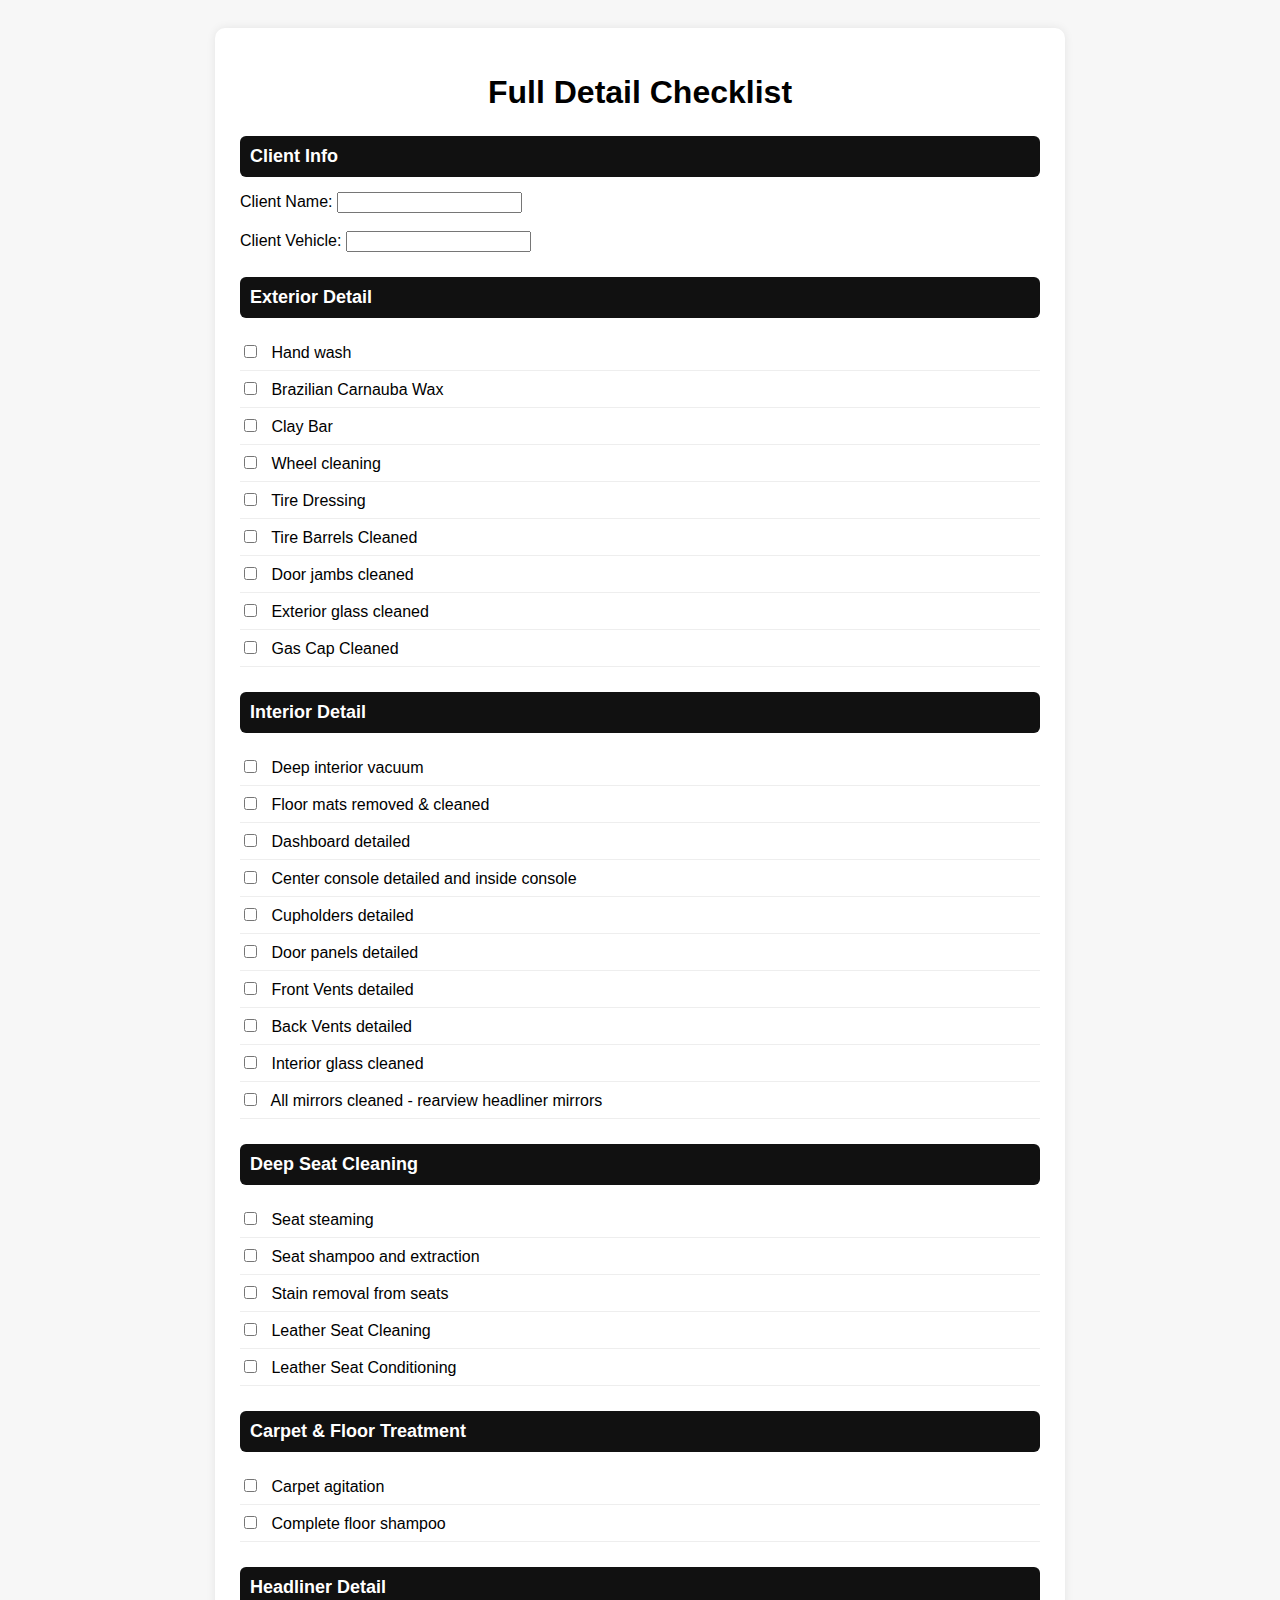
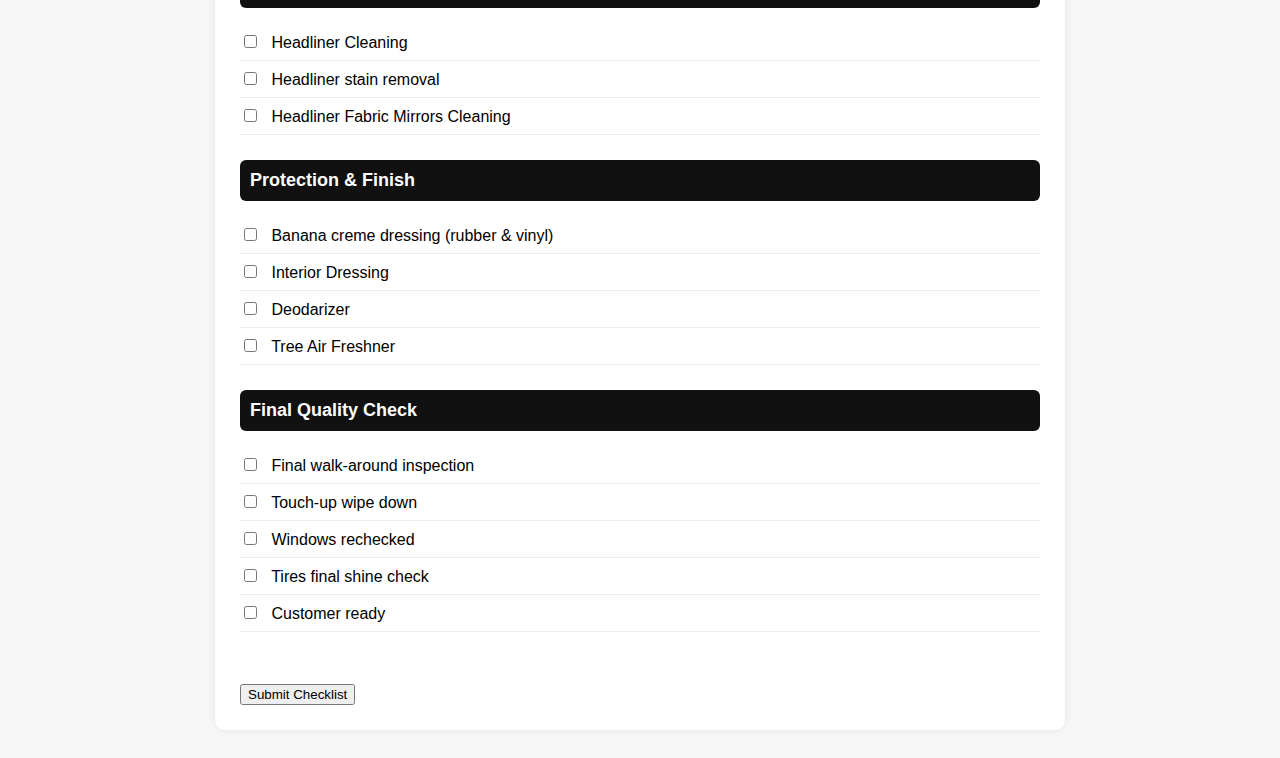
<file: checklist-full-detail.html>
<!DOCTYPE html>
<html lang="en">
<head>
<meta charset="UTF-8">
<meta name="viewport" content="width=device-width, initial-scale=1.0">
<title>Full Detail Checklist</title>

<style>
body {
  font-family: Arial, sans-serif;
  background: #f7f7f7;
  padding: 20px;
}

.container {
  max-width: 800px;
  margin: auto;
  background: white;
  padding: 25px;
  border-radius: 10px;
  box-shadow: 0 0 10px rgba(0,0,0,0.08);
}

h1 {
  text-align: center;
}

.section {
  margin-top: 25px;
}

.section h2 {
  background: #111;
  color: white;
  padding: 10px;
  border-radius: 6px;
  font-size: 18px;
}

.checklist {
  list-style: none;
  padding: 0;
}

.checklist li {
  padding: 8px 0;
  border-bottom: 1px solid #eee;
}

.checklist input {
  margin-right: 10px;
}
</style>
</head>

<body>

<form name="full-detail-checklist" method="POST" data-netlify="true">
<input type="hidden" name="form-name" value="full-detail-checklist">

<div class="container">
<h1>Full Detail Checklist</h1>

<div class="section">
<h2>Client Info</h2>

<label>
Client Name:
<input type="text" name="clientName">
</label>
<br><br>

<label>
Client Vehicle:
<input type="text" name="clientCar">
</label>

</div>


<div class="section">
<h2>Exterior Detail</h2>
<ul class="checklist">
<li><label><input type="checkbox" name="Hand wash"> Hand wash</label></li>
<li><label><input type="checkbox" name="Brazilian Carnauba Wax"> Brazilian Carnauba Wax</label></li>
<li><label><input type="checkbox" name="Clay Bar"> Clay Bar</label></li>
<li><label><input type="checkbox" name="Wheel cleaning"> Wheel cleaning</label></li>
<li><label><input type="checkbox" name="Tire Dressing"> Tire Dressing</label></li>
<li><label><input type="checkbox" name="Tire Barrels Cleaned"> Tire Barrels Cleaned</label></li>
<li><label><input type="checkbox" name="Door jambs cleaned"> Door jambs cleaned</label></li>
<li><label><input type="checkbox" name="Exterior glass cleaned"> Exterior glass cleaned</label></li>
<li><label><input type="checkbox" name="Gas Cap Cleaned"> Gas Cap Cleaned</label></li>
</ul>
</div>

<div class="section">
<h2>Interior Detail</h2>
<ul class="checklist">
<li><label><input type="checkbox" name="Deep interior vacuum"> Deep interior vacuum</label></li>
<li><label><input type="checkbox" name="Floor mats removed & cleaned"> Floor mats removed & cleaned</label></li>
<li><label><input type="checkbox" name="Dashboard detailed"> Dashboard detailed</label></li>
<li><label><input type="checkbox" name="Center console detailed"> Center console detailed and inside console</label></li>
<li><label><input type="checkbox" name="Cupholders detailed"> Cupholders detailed</label></li>
<li><label><input type="checkbox" name="Door panels detailed"> Door panels detailed</label></li>
<li><label><input type="checkbox" name="Front Vents detailed"> Front Vents detailed</label></li>
<li><label><input type="checkbox" name="Back Vents detailed"> Back Vents detailed</label></li>
<li><label><input type="checkbox" name="Interior glass cleaned"> Interior glass cleaned</label></li>
<li><label><input type="checkbox" name="All mirrors cleaned"> All mirrors cleaned - rearview headliner mirrors</label></li>
</ul>
</div>

<div class="section">
<h2>Deep Seat Cleaning</h2>
<ul class="checklist">
<li><label><input type="checkbox" name="Seat steaming"> Seat steaming</label></li>
<li><label><input type="checkbox" name="Seat shampoo extraction"> Seat shampoo and extraction</label></li>
<li><label><input type="checkbox" name="Stain removal seats"> Stain removal from seats</label></li>
<li><label><input type="checkbox" name="Leather Seat Cleaning"> Leather Seat Cleaning</label></li>
<li><label><input type="checkbox" name="Leather Seat Conditioning"> Leather Seat Conditioning</label></li>
</ul>
</div>

<div class="section">
<h2>Carpet & Floor Treatment</h2>
<ul class="checklist">
<li><label><input type="checkbox" name="Carpet agitation"> Carpet agitation</label></li>
<li><label><input type="checkbox" name="Complete floor shampoo"> Complete floor shampoo</label></li>
</ul>
</div>

<div class="section">
<h2>Headliner Detail</h2>
<ul class="checklist">
<li><label><input type="checkbox" name="Headliner Cleaning"> Headliner Cleaning</label></li>
<li><label><input type="checkbox" name="Headliner stain removal"> Headliner stain removal</label></li>
<li><label><input type="checkbox" name="Headliner Fabric Mirrors Cleaning"> Headliner Fabric Mirrors Cleaning</label></li>
</ul>
</div>

<div class="section">
<h2>Protection & Finish</h2>
<ul class="checklist">
<li><label><input type="checkbox" name="Banana creme dressing"> Banana creme dressing (rubber & vinyl)</label></li>
<li><label><input type="checkbox" name="Interior Dressing"> Interior Dressing</label></li>
<li><label><input type="checkbox" name="Deodarizer"> Deodarizer</label></li>
<li><label><input type="checkbox" name="Tree Air Freshner"> Tree Air Freshner</label></li>
</ul>
</div>

<div class="section">
<h2>Final Quality Check</h2>
<ul class="checklist">
<li><label><input type="checkbox" name="Final walk-around inspection"> Final walk-around inspection</label></li>
<li><label><input type="checkbox" name="Touch-up wipe down"> Touch-up wipe down</label></li>
<li><label><input type="checkbox" name="Windows rechecked"> Windows rechecked</label></li>
<li><label><input type="checkbox" name="Tires final shine check"> Tires final shine check</label></li>
<li><label><input type="checkbox" name="Customer ready"> Customer ready</label></li>
</ul>
</div>

<br><br>
<button type="submit">Submit Checklist</button>

</div>
</form>

</body>
</html>
</file>
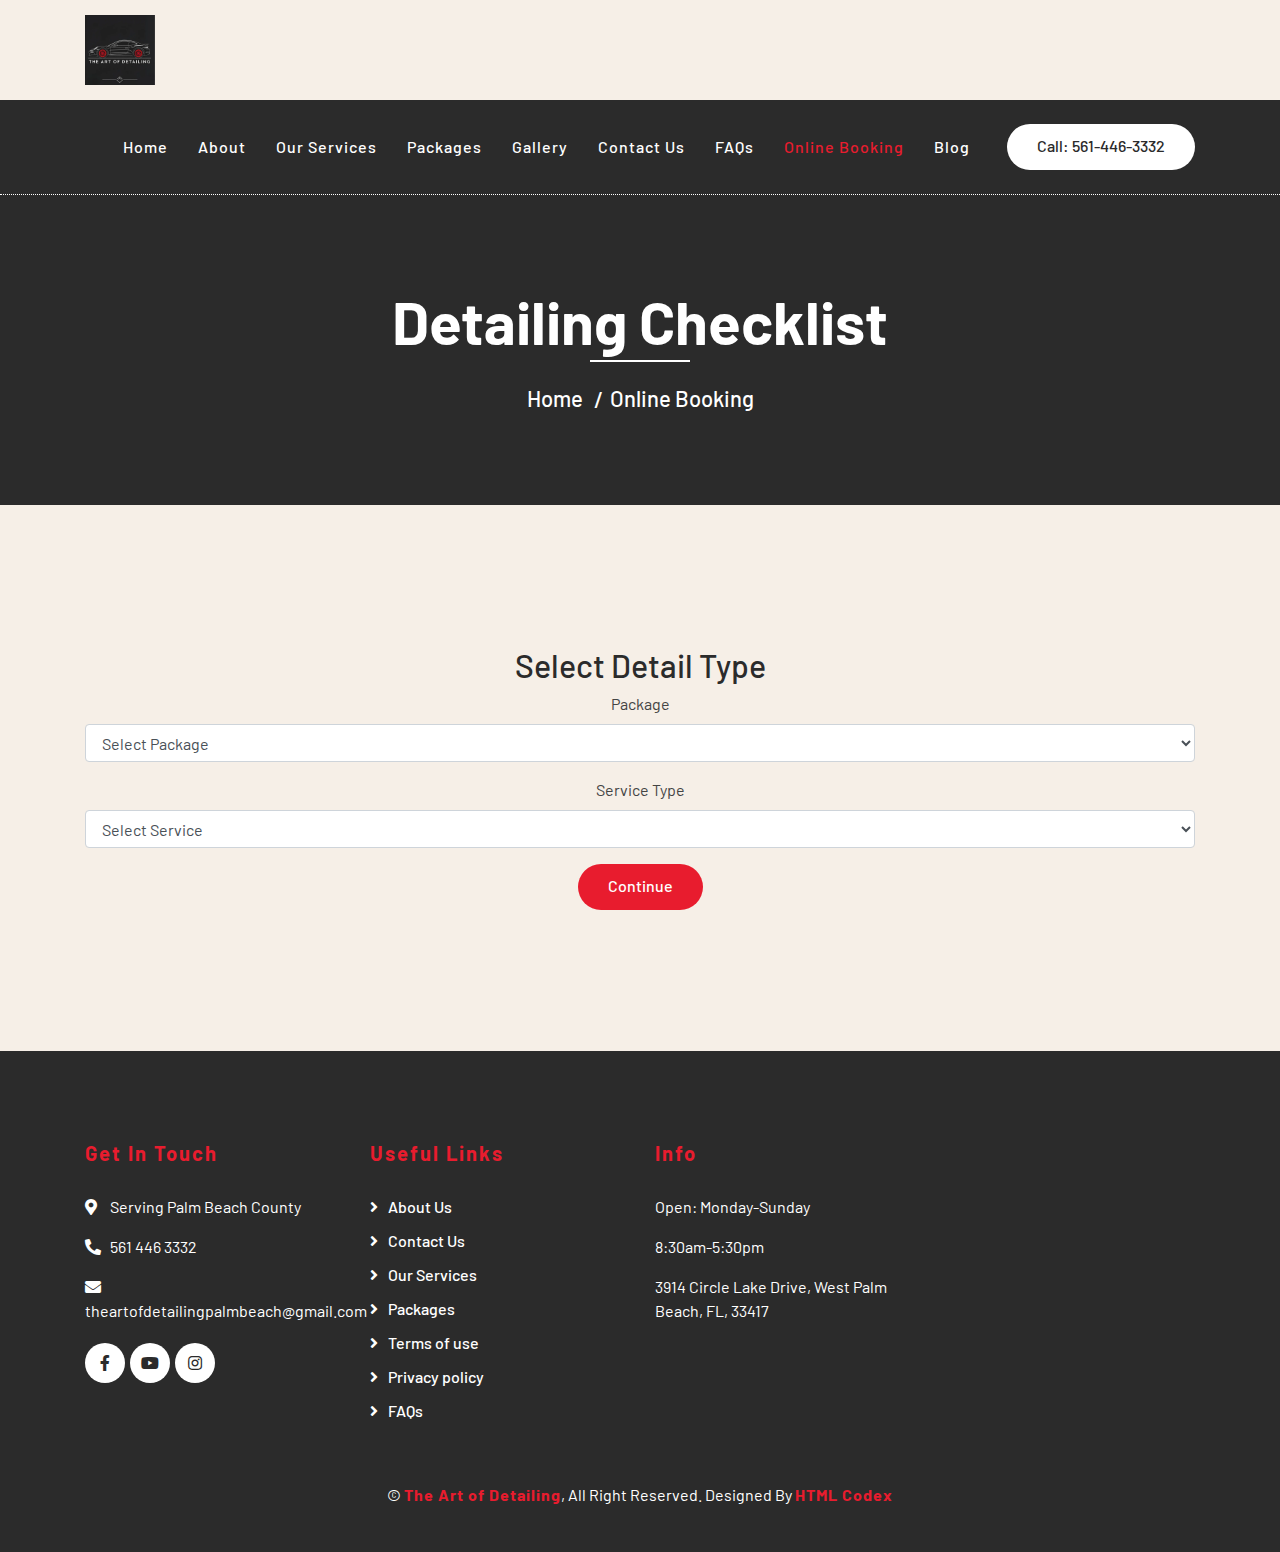
<file: checklist-page.html>
<!DOCTYPE html>
<html lang="en">
    <head>
        <meta charset="utf-8">
        <meta content="width=device-width, initial-scale=1.0" name="viewport">
        <title>Professional Mobile Detailing Services</title>

        <meta name="viewport" content="width=device-width, initial-scale=1.0">

        <meta name="description" content="The Art of Detailing offers professional car detailing services in Palm Beach County and we offer online booking.">

        <meta name="keywords" content="mobile car detailing, online booking car detailing, car detailing near me, car detailing west palm beach, auto detailing west palm beach, mobile auto detailing west palm beach, car wash west palm beach, claybar treatment west palm beach, upholstery cleaning west palm beach, stain removal west palm beach">

        <meta name="referrer" content="strict-origin-when-cross-origin">

        <!-- Favicon -->
        <link href="img/mobile-car-detailing-west-palm-beach-800.webp" rel="icon" />

        <!-- Google Font -->
        <link href="https://fonts.googleapis.com/css2?family=Barlow:wght@400;500;600;700;800;900&display=swap" rel="stylesheet"> 
        
        <!-- CSS Libraries -->
        <link href="https://stackpath.bootstrapcdn.com/bootstrap/4.4.1/css/bootstrap.min.css" rel="stylesheet">
        <link href="https://cdnjs.cloudflare.com/ajax/libs/font-awesome/5.10.0/css/all.min.css" rel="stylesheet">
        <link href="lib/flaticon/font/flaticon.css" rel="stylesheet">
        <link href="lib/animate/animate.min.css" rel="stylesheet">
        <link href="lib/owlcarousel/assets/owl.carousel.min.css" rel="stylesheet">

        <!-- Template Stylesheet -->
        <link href="css/style.css" rel="stylesheet">
         <!-- JSON-LD markup generated by Google Structured Data Markup Helper. -->
<script type="application/ld+json">
{
  "@context": "https://schema.org",
  "@type": "LocalBusiness",
  "name": "The Art of Detailing",
  "image": "https://www.googleusercontent.com/img/mobile-car-detailing-west-palm-beach.webp",
  "url": "https://theartofdetailing.netlify.app",
  "telephone": "+1-561-446-3332",
  "address": {
    "@type": "PostalAddress",
    "streetAddress": "3914 Circle Lake Drive",
    "addressLocality": "West Palm Beach",
    "addressRegion": "FL",
    "postalCode": "33417",
    "addressCountry": "US"
  },
  "openingHoursSpecification": [
    {
      "@type": "OpeningHoursSpecification",
      "dayOfWeek": [
        "Monday",
        "Tuesday",
        "Wednesday",
        "Thursday",
        "Friday",
        "Saturday",
        "Sunday"
      ],
      "opens": "08:30",
      "closes": "17:30"
    }
  ]
}
</script>

    </head>

    <body>
    <!-- Top Bar Start -->
    <div class="top-bar">
      <div class="container">
        <div class="row align-items-center">
          <div class="col-lg-4 col-md-12">
            <div class="logo">
              <a href="index.html">
                <img
                  src="img/mobile-car-detailing-west-palm-beach-800.webp"
                  alt="Logo"
                />
              </a>
            </div>
          </div>
          </div>
        </div>
      </div>
    </div>
    <!-- Top Bar End -->


        <!-- Nav Bar Start -->
      <div class="nav-bar">
      <div class="container">
        <nav class="navbar navbar-expand-lg bg-dark navbar-dark">
          <a href="#" class="navbar-brand">MENU</a>

            <a class="btn btn-custom d-lg-none ms-auto me-2"
            href="tel:+15614101738">
            Call Now
          </a>

          <button
            type="button"
            class="navbar-toggler"
            data-toggle="collapse"
            data-target="#navbarCollapse"
            name="navbar-button"
            aria-label="Toggle navigation menu"
          >
            <span class="navbar-toggler-icon"></span>
          </button>

          <div
            class="collapse navbar-collapse justify-content-between"
            id="navbarCollapse"
          >
            <div class="navbar-nav mx-auto">
              <a href="index.html" class="nav-item nav-link">Home</a>
              <a href="index.html#about" class="nav-item nav-link">About</a>
              <a href="service.html" class="nav-item nav-link">Our Services</a>
              <a href="index.html#packages" class="nav-item nav-link">Packages</a>
              <a href="index.html#gallery" class="nav-item nav-link">Gallery</a>
              <a href="index.html#contact" class="nav-item nav-link">Contact Us</a>
              <a href="index.html#faq-section" class="nav-item nav-link">FAQs</a>
            <a href="online_booking.html" class="nav-item nav-link active">Online Booking</a>
            <a href="blog.html" class="nav-item nav-link">Blog</a>
          </div>
           </div>
               <div class="d-flex align-items-center justify-content-center">
                <a class="btn btn-custom me-3" href="tel:+15614101738">Call: 561-446-3332</a>
            </div>
        </nav>
      </div>
    </div>
        <!-- Nav Bar End -->
        
        
        <!-- Page Header Start -->
        <div class="page-header">
            <div class="container">
                <div class="row">
                    <div class="col-12">
                        <h1>Detailing Checklist</h1>
                    </div>
                    <div class="col-12">
                        <a href="index.html">Home</a>
                        <a href="#">Online Booking</a>
                    </div>
                </div>
            </div>
        </div>
        <!-- Page Header End -->
        
       <section class="py-5">

        <div id="packageSelector" class="container text-center py-5">

<h2>Select Detail Type</h2>

<div class="form-group">
<label>Package</label>
<select id="packageType" class="form-control">
<option value="">Select Package</option>
<option value="essential">Essential Clean</option>
<option value="deluxe">Deluxe Detail</option>
</select>
</div>

<div class="form-group">
<label>Service Type</label>
<select id="serviceType" class="form-control">
<option value="">Select Service</option>
<option value="interior">Interior Only</option>
<option value="exterior">Exterior Only</option>
<option value="full">Interior and Exterior</option>
</select>
</div>

<button class="btn btn-custom" onclick="showForm()">
Continue
</button>

</div>
<div class="container">

    <div id="detailForm" style="display:none;">

<form name="detailing-checklist" method="POST" data-netlify="true">
    <input type="hidden" name="package" id="selectedPackage">
<input type="hidden" name="service" id="selectedService">
<input type="hidden" name="form-name" value="detailing-checklist">

<div class="row">
<div class="col-12">
    <!-- Name of Detail and Interior, Exterior or both -->
<h2 class="mb-4 text-center"></h2>
</div>

<div class="col-md-6">
<div class="form-group">
<label>Client Name</label>
<input type="text" class="form-control" name="client_name">
</div>
</div>

<div class="col-md-6">
<div class="form-group">
<label>Client Vehicle</label>
<input type="text" class="form-control" name="client_vehicle">
</div>
</div>
</div>


<div class="row">

<div class="col-md-6">
<h4 class="mt-4">Exterior Detail</h4>

<div class="form-check"><input class="form-check-input" type="checkbox" name="Hand wash"><label class="form-check-label">Hand wash</label></div>
<div class="form-check"><input class="form-check-input" type="checkbox" name="Brazilian Carnauba Wax"><label class="form-check-label">Brazilian Carnauba Wax</label></div>
<div class="form-check"><input class="form-check-input" type="checkbox" name="Clay Bar"><label class="form-check-label">Clay Bar</label></div>
<div class="form-check"><input class="form-check-input" type="checkbox" name="Wheel cleaning"><label class="form-check-label">Wheel cleaning</label></div>
<div class="form-check"><input class="form-check-input" type="checkbox" name="Tire Dressing"><label class="form-check-label">Tire Dressing</label></div>
<div class="form-check"><input class="form-check-input" type="checkbox" name="Tire Barrels Cleaned"><label class="form-check-label">Tire Barrels Cleaned</label></div>
<div class="form-check"><input class="form-check-input" type="checkbox" name="Door jambs cleaned"><label class="form-check-label">Door jambs cleaned</label></div>
<div class="form-check"><input class="form-check-input" type="checkbox" name="Exterior glass cleaned"><label class="form-check-label">Exterior glass cleaned</label></div>
<div class="form-check"><input class="form-check-input" type="checkbox" name="Gas Cap Cleaned"><label class="form-check-label">Gas Cap Cleaned</label></div>

</div>


<div class="col-md-6">
<h4 class="mt-4">Interior Detail</h4>

<div class="form-check"><input class="form-check-input" type="checkbox" name="Deep interior vacuum"><label class="form-check-label">Deep interior vacuum</label></div>
<div class="form-check"><input class="form-check-input" type="checkbox" name="Floor mats removed cleaned"><label class="form-check-label">Floor mats removed & cleaned</label></div>
<div class="form-check"><input class="form-check-input" type="checkbox" name="Dashboard detailed"><label class="form-check-label">Dashboard detailed</label></div>
<div class="form-check"><input class="form-check-input" type="checkbox" name="Center console detailed"><label class="form-check-label">Center console detailed</label></div>
<div class="form-check"><input class="form-check-input" type="checkbox" name="Cupholders detailed"><label class="form-check-label">Cupholders detailed</label></div>
<div class="form-check"><input class="form-check-input" type="checkbox" name="Door panels detailed"><label class="form-check-label">Door panels detailed</label></div>
<div class="form-check"><input class="form-check-input" type="checkbox" name="Front vents detailed"><label class="form-check-label">Front vents detailed</label></div>
<div class="form-check"><input class="form-check-input" type="checkbox" name="Back vents detailed"><label class="form-check-label">Back vents detailed</label></div>
<div class="form-check"><input class="form-check-input" type="checkbox" name="Interior glass cleaned"><label class="form-check-label">Interior glass cleaned</label></div>
<div class="form-check"><input class="form-check-input" type="checkbox" name="Mirrors cleaned"><label class="form-check-label">All mirrors cleaned</label></div>

</div>

</div>


<div class="row">

<div class="col-md-6">
<h4 class="mt-4">Deep Seat Cleaning</h4>

<div class="form-check"><input type="checkbox" class="form-check-input" name="Seat steaming"><label class="form-check-label">Seat steaming</label></div>
<div class="form-check"><input type="checkbox" class="form-check-input" name="Seat shampoo extraction"><label class="form-check-label">Seat shampoo & extraction</label></div>
<div class="form-check"><input type="checkbox" class="form-check-input" name="Stain removal seats"><label class="form-check-label">Stain removal from seats</label></div>
<div class="form-check"><input type="checkbox" class="form-check-input" name="Leather cleaning"><label class="form-check-label">Leather seat cleaning</label></div>
<div class="form-check"><input type="checkbox" class="form-check-input" name="Leather conditioning"><label class="form-check-label">Leather seat conditioning</label></div>

</div>

<div class="col-md-6">
<h4 class="mt-4">Carpet & Floor</h4>

<div class="form-check"><input type="checkbox" class="form-check-input" name="Carpet agitation"><label class="form-check-label">Carpet agitation</label></div>
<div class="form-check"><input type="checkbox" class="form-check-input" name="Floor shampoo"><label class="form-check-label">Complete floor shampoo</label></div>

<h4 class="mt-4">Headliner</h4>

<div class="form-check"><input type="checkbox" class="form-check-input" name="Headliner cleaning"><label class="form-check-label">Headliner cleaning</label></div>
<div class="form-check"><input type="checkbox" class="form-check-input" name="Headliner stain removal"><label class="form-check-label">Headliner stain removal</label></div>
<div class="form-check"><input type="checkbox" class="form-check-input" name="Headliner mirrors"><label class="form-check-label">Headliner mirrors cleaned</label></div>

</div>

</div>


<h4 class="mt-4">Protection & Finish</h4>

<div class="form-check"><input type="checkbox" class="form-check-input" name="Banana creme dressing"><label class="form-check-label">Banana creme dressing</label></div>
<div class="form-check"><input type="checkbox" class="form-check-input" name="Interior dressing"><label class="form-check-label">Interior dressing</label></div>
<div class="form-check"><input type="checkbox" class="form-check-input" name="Deodorizer"><label class="form-check-label">Deodorizer</label></div>
<div class="form-check"><input type="checkbox" class="form-check-input" name="Air freshener"><label class="form-check-label">Tree air freshener</label></div>


<h4 class="mt-4">Final Quality Check</h4>

<div class="form-check"><input type="checkbox" class="form-check-input" name="Final inspection"><label class="form-check-label">Final walk-around inspection</label></div>
<div class="form-check"><input type="checkbox" class="form-check-input" name="Touch up"><label class="form-check-label">Touch-up wipe down</label></div>
<div class="form-check"><input type="checkbox" class="form-check-input" name="Windows rechecked"><label class="form-check-label">Windows rechecked</label></div>
<div class="form-check"><input type="checkbox" class="form-check-input" name="Tires final shine"><label class="form-check-label">Tires final shine check</label></div>


<div class="text-center mt-4">
<button type="submit" class="btn btn-custom btn-lg">
Submit Checklist
</button>
</div>

</form>

</div> <!-- End of full detail form -->
</div>
</section>
        
        <!-- Testimonial Start -->
         
   <!-- Testimonial Start -->
    <!-- Elfsight Google Reviews | Untitled Google Reviews -->
    <script src="https://elfsightcdn.com/platform.js" async></script>
    <div
      class="elfsight-app-1be756d0-186c-4c02-82d1-bbe19e63778a"
      data-elfsight-app-lazy
    ></div>
    <!-- Testimonial End -->

        <!-- Testimonial End -->


        <!-- Footer Start -->
     <div class="footer">
      <div class="container">
        <div class="row">
          <div class="col-lg-3 col-md-6">
            <div class="footer-contact">
              <h2>Get In Touch</h2>
              <p>
                <i class="fa fa-map-marker-alt"></i>Serving Palm Beach County
              </p>
              <p><i class="fa fa-phone-alt"></i>561 446 3332</p>
              <p>
                <i class="fa fa-envelope"></i
                >theartofdetailingpalmbeach@gmail.com
              </p>
              <div class="footer-social">
                <!-- <a class="btn" href=""><i class="fab fa-twitter"></i></a> -->
                <a name="facebook-btn" class="btn" href="https://www.facebook.com/profile.php?id=61581494290577" target="_blank" rel="noopener noreferrer"><i class="fab fa-facebook-f"></i></a>
                <a name="youtube-btn"  class="btn" href="https://www.youtube.com/@TheArtofDetailingPalmBeach/shorts" target="_blank" rel="noopener noreferrer"><i class="fab fa-youtube"></i></a>
                <a name="instagram-btn"  href="https://www.instagram.com/theartofdetailingpalmbeach/" target="_blank" rel="noopener noreferrer"><i class="fab fa-instagram"></i></a>
                <!-- <a class="btn" href=""><i class="fab fa-linkedin-in"></i></a> -->
              </div>
            </div>
          </div>
          <div class="col-lg-3 col-md-6">
              <div class="footer-link">
              <h2>Useful Links</h2>
              <a href="#about">About Us</a>
              <a href="#contact">Contact Us</a>
              <a href="service.html">Our Services</a>
              <a href="#packages">Packages</a>
               <a href="">Terms of use</a>
              <a href="">Privacy policy</a>
              <a href="#faq-section">FAQs</a>
            </div>
          </div>
          <!-- <div class="col-lg-3 col-md-6">
            <div class="footer-link">
              <h2>Useful Links</h2>
             
            </div>
          </div> -->
          <div class="col-lg-3 col-md-6">
            <div class="footer-link">
              <h2>Info</h2>
              <p>Open: Monday-Sunday</p>
              <p>8:30am-5:30pm</p>
              <p>3914 Circle Lake Drive, West Palm Beach, FL, 33417</p>
            </div>
          </div>
           <div class="col-lg-3 col-md-6">
  <div class="footer-map">
    <iframe
      src="https://www.google.com/maps/embed?pb=!1m18!1m12!1m3!1d3563.3259713266543!2d-80.1103895!3d26.733972!2m3!1f0!2f0!3f0!3m2!1i1024!2i768!4f13.1!3m3!1m2!1s0x43e465dc07c5d76f%3A0x3d52f3943a9fa40b!2sThe%20Art%20of%20Detailing%20%E2%80%94%20Mobile%20Auto%20Detailing!5e0!3m2!1sen!2sus!4v1765904143819!5m2!1sen!2sus"
      allowfullscreen=""
      loading="lazy"
      referrerpolicy="no-referrer-when-downgrade">
    </iframe>
  </div>
</div>

        </div>
      </div>
      <div class="container copyright">
        <p>
          &copy; <a href="#">The Art of Detailing</a>, All Right Reserved.
          Designed By <a href="https://htmlcodex.com">HTML Codex</a>
        </p>
      </div>
    </div>
        <!-- Footer End -->
        
        <!-- Back to top button -->
        <a href="#" class="back-to-top"><i class="fa fa-chevron-up"></i></a>
        
        <!-- Pre Loader -->
        <div id="loader" class="show">
            <div class="loader"></div>
        </div>

        <!-- JavaScript Libraries -->
         <script src="https://code.jquery.com/jquery-3.7.1.min.js"></script>
        <script src="https://stackpath.bootstrapcdn.com/bootstrap/4.4.1/js/bootstrap.bundle.min.js"></script>
        <script src="lib/owlcarousel/owl.carousel.min.js"></script>
        

        <!-- Template Javascript -->
        <script src="js/main.js"></script>

   <script>
function showForm() {

const packageType = document.getElementById("packageType").value;
const serviceType = document.getElementById("serviceType").value;

if(!packageType || !serviceType){
alert("Please select package and service type");
return;
}

document.getElementById("selectedPackage").value = packageType;
document.getElementById("selectedService").value = serviceType;

document.getElementById("packageSelector").style.display = "none";
document.getElementById("detailForm").style.display = "block";

}
</script>

    </body>
</html>
</file>
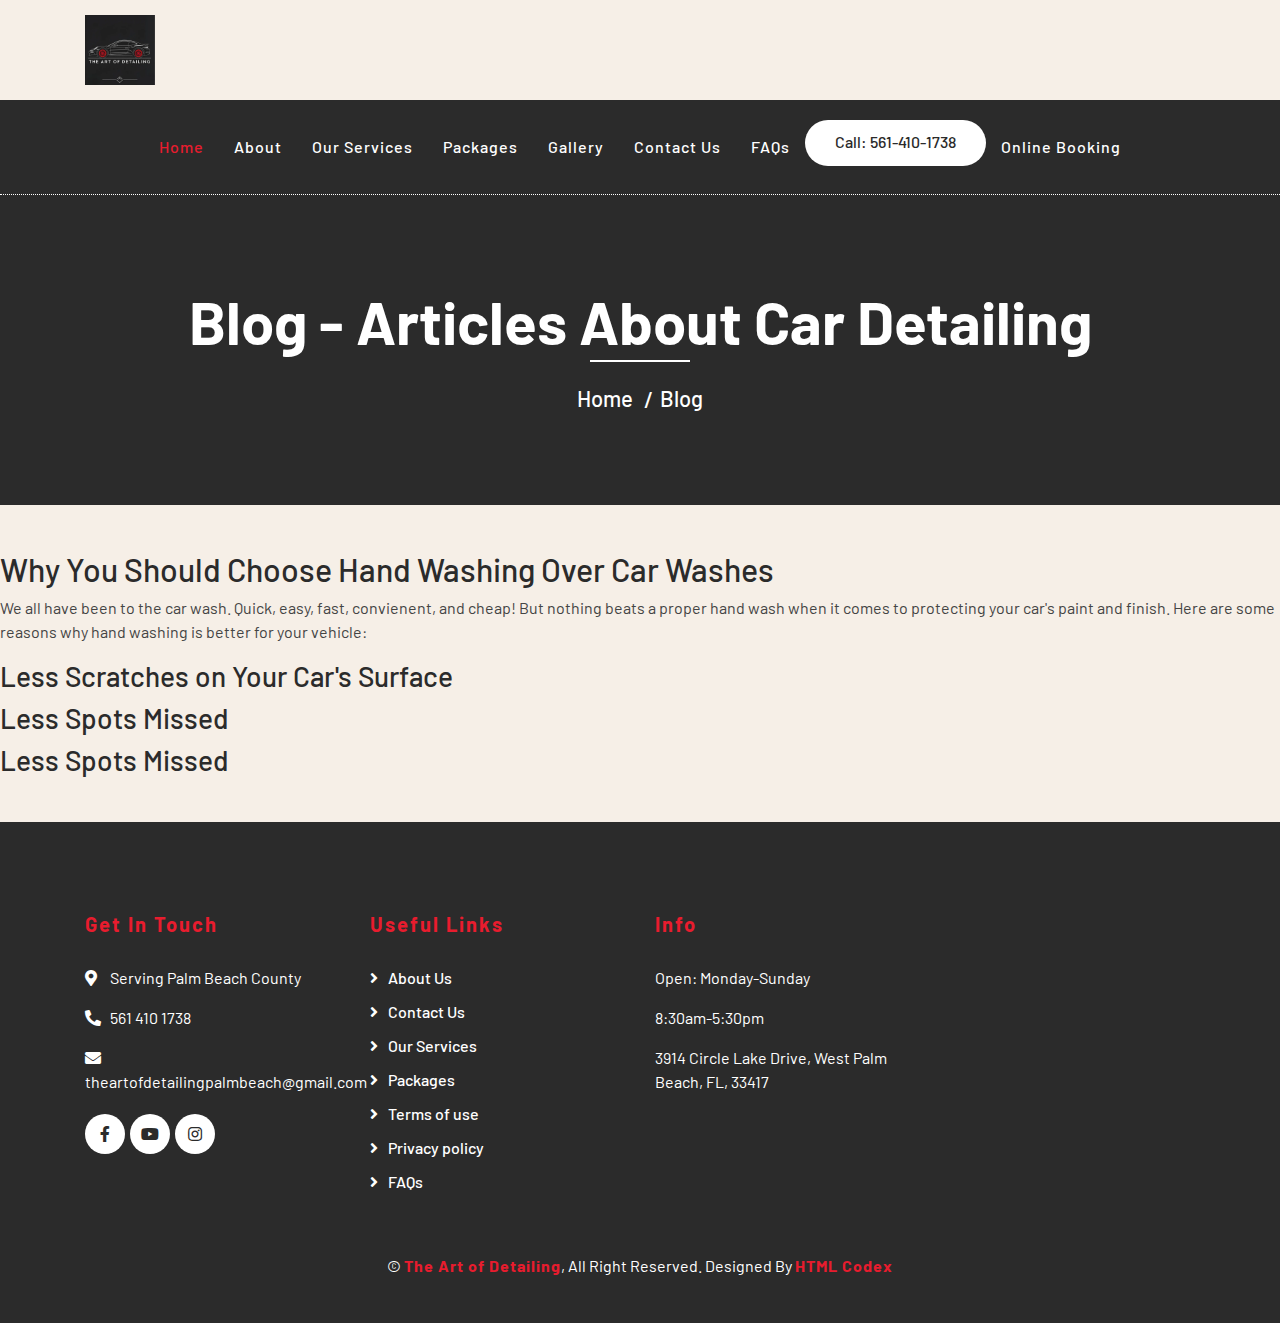
<file: handwash_vs_carwash.html>
<!DOCTYPE html>
<html lang="en">
    <head>
        <meta charset="utf-8">
        <meta content="width=device-width, initial-scale=1.0" name="viewport">
        <title>Professional Mobile Detailing Services</title>

        <meta name="viewport" content="width=device-width, initial-scale=1.0">

        <meta name="description" content="The Art of Detailing offers professional upholstery cleaning, auto detailing, interior cleaning, stain removal, ceramic coating, claybar tream' and odor elimination in Palm Beach County. Quality service you can trust.">

        <meta name="keywords" content="upholstery cleaning West Palm Beach, mobile detailing Palm Beach, car seat cleaning, car detailing services, stain removal, odor removal, premier mobile detailing, professional car detailing Palm Beach County">

        <meta name="referrer" content="strict-origin-when-cross-origin">

        <!-- Favicon -->
        <link href="img/mobile-car-detailing-west-palm-beach-800.webp" rel="icon" />

        <!-- Google Font -->
        <link href="https://fonts.googleapis.com/css2?family=Barlow:wght@400;500;600;700;800;900&display=swap" rel="stylesheet"> 
        
        <!-- CSS Libraries -->
        <link href="https://stackpath.bootstrapcdn.com/bootstrap/4.4.1/css/bootstrap.min.css" rel="stylesheet">
        <link href="https://cdnjs.cloudflare.com/ajax/libs/font-awesome/5.10.0/css/all.min.css" rel="stylesheet">
        <link href="lib/flaticon/font/flaticon.css" rel="stylesheet">
        <link href="lib/animate/animate.min.css" rel="stylesheet">
        <link href="lib/owlcarousel/assets/owl.carousel.min.css" rel="stylesheet">

        <!-- Template Stylesheet -->
        <link href="css/style.css" rel="stylesheet">
         <!-- JSON-LD markup generated by Google Structured Data Markup Helper. -->
<script type="application/ld+json">
{
  "@context": "https://schema.org",
  "@type": "LocalBusiness",
  "name": "The Art of Detailing",
  "image": "https://www.googleusercontent.com/img/mobile-car-detailing-west-palm-beach.webp",
  "url": "https://theartofdetailing.netlify.app",
  "telephone": "+1-561-410-1738",
  "address": {
    "@type": "PostalAddress",
    "streetAddress": "3914 Circle Lake Drive",
    "addressLocality": "West Palm Beach",
    "addressRegion": "FL",
    "postalCode": "33417",
    "addressCountry": "US"
  },
  "openingHoursSpecification": [
    {
      "@type": "OpeningHoursSpecification",
      "dayOfWeek": [
        "Monday",
        "Tuesday",
        "Wednesday",
        "Thursday",
        "Friday",
        "Saturday",
        "Sunday"
      ],
      "opens": "08:30",
      "closes": "17:30"
    }
  ]
}
</script>

    </head>

    <body>
    <!-- Top Bar Start -->
    <div class="top-bar">
      <div class="container">
        <div class="row align-items-center">
          <div class="col-lg-4 col-md-12">
            <div class="logo">
              <a href="index.html">
                <img
                  src="img/mobile-car-detailing-west-palm-beach-800.webp"
                  alt="Logo"
                />
              </a>
            </div>
          </div>
          </div>
        </div>
      </div>
    </div>
    <!-- Top Bar End -->


        <!-- Nav Bar Start -->
      <div class="nav-bar">
      <div class="container">
        <nav class="navbar navbar-expand-lg bg-dark navbar-dark">
          <a href="#" class="navbar-brand">MENU</a>

            <a class="btn btn-custom d-lg-none ms-auto me-2"
            href="tel:+15614101738">
            Call Now
          </a>

          <button
            type="button"
            class="navbar-toggler"
            data-toggle="collapse"
            data-target="#navbarCollapse"
            name="navbar-button"
            aria-label="Toggle navigation menu"
          >
            <span class="navbar-toggler-icon"></span>
          </button>

          <div
            class="collapse navbar-collapse justify-content-between"
            id="navbarCollapse"
          >
            <div class="navbar-nav mx-auto">
              <a href="index.html" class="nav-item nav-link active">Home</a>
              <a href="index.html#about" class="nav-item nav-link">About</a>
              <a href="service.html" class="nav-item nav-link">Our Services</a>
              <a href="index.html#packages" class="nav-item nav-link">Packages</a>
              <a href="index.html#gallery" class="nav-item nav-link">Gallery</a>
              <a href="index.html#contact" class="nav-item nav-link">Contact Us</a>
              <a href="index.html#faq-section" class="nav-item nav-link">FAQs</a>
            <div class="ml-auto">
              <a class="btn btn-custom me-3" href="tel:+15614101738">Call: 561-410-1738</a>
            </div>
            <a href="online_booking.html" class="nav-item nav-link">Online Booking</a>
          </div>
        </nav>
      </div>
    </div>
        <!-- Nav Bar End -->
        
        
        <!-- Page Header Start -->
        <div class="page-header">
            <div class="container">
                <div class="row">
                    <div class="col-12">
                        <h1>Blog - Articles About Car Detailing</h1>
                    </div>
                    <div class="col-12">
                        <a href="index.html">Home</a>
                        <a href="#">Blog</a>
                    </div>
                </div>
            </div>
        </div>
        <!-- Page Header End -->
        

        <!-- Blog Post Start -->

        <div>
        
              <h2>Why You Should Choose Hand Washing Over Car Washes</h2>

              <div>
                <p>We all have been to the car wash. Quick, easy, fast, convienent, and cheap! But nothing beats
                    a proper hand wash when it comes to protecting your car's paint and finish. Here are some reasons why
                    hand washing is better for your vehicle:</p>
                </p>

                <h3>Less Scratches on Your Car's Surface</h3>

                <h3>Less Spots Missed</h3>
                
                <h3>Less Spots Missed</h3>
              </div>

        </div>


        
        <!-- Blog Post End -->

        
        
        <!-- Testimonial Start -->
         
   <!-- Testimonial Start -->
    <!-- Elfsight Google Reviews | Untitled Google Reviews -->
    <script src="https://elfsightcdn.com/platform.js" async></script>
    <div
      class="elfsight-app-1be756d0-186c-4c02-82d1-bbe19e63778a"
      data-elfsight-app-lazy
    ></div>
    <!-- Testimonial End -->

        <!-- Testimonial End -->


        <!-- Footer Start -->
     <div class="footer">
      <div class="container">
        <div class="row">
          <div class="col-lg-3 col-md-6">
            <div class="footer-contact">
              <h2>Get In Touch</h2>
              <p>
                <i class="fa fa-map-marker-alt"></i>Serving Palm Beach County
              </p>
              <p><i class="fa fa-phone-alt"></i>561 410 1738</p>
              <p>
                <i class="fa fa-envelope"></i
                >theartofdetailingpalmbeach@gmail.com
              </p>
              <div class="footer-social">
                <!-- <a class="btn" href=""><i class="fab fa-twitter"></i></a> -->
                <a name="facebook-btn" class="btn" href="https://www.facebook.com/profile.php?id=61581494290577" target="_blank" rel="noopener noreferrer"><i class="fab fa-facebook-f"></i></a>
                <a name="youtube-btn"  class="btn" href="https://www.youtube.com/@TheArtofDetailingPalmBeach/shorts" target="_blank" rel="noopener noreferrer"><i class="fab fa-youtube"></i></a>
                <a name="instagram-btn"  href="https://www.instagram.com/theartofdetailingpalmbeach/" target="_blank" rel="noopener noreferrer"><i class="fab fa-instagram"></i></a>
                <!-- <a class="btn" href=""><i class="fab fa-linkedin-in"></i></a> -->
              </div>
            </div>
          </div>
          <div class="col-lg-3 col-md-6">
              <div class="footer-link">
              <h2>Useful Links</h2>
              <a href="#about">About Us</a>
              <a href="#contact">Contact Us</a>
              <a href="service.html">Our Services</a>
              <a href="#packages">Packages</a>
               <a href="">Terms of use</a>
              <a href="">Privacy policy</a>
              <a href="#faq-section">FAQs</a>
            </div>
          </div>
          <!-- <div class="col-lg-3 col-md-6">
            <div class="footer-link">
              <h2>Useful Links</h2>
             
            </div>
          </div> -->
          <div class="col-lg-3 col-md-6">
            <div class="footer-link">
              <h2>Info</h2>
              <p>Open: Monday-Sunday</p>
              <p>8:30am-5:30pm</p>
              <p>3914 Circle Lake Drive, West Palm Beach, FL, 33417</p>
            </div>
          </div>
           <div class="col-lg-3 col-md-6">
  <div class="footer-map">
    <iframe
      src="https://www.google.com/maps/embed?pb=!1m18!1m12!1m3!1d3563.3259713266543!2d-80.1103895!3d26.733972!2m3!1f0!2f0!3f0!3m2!1i1024!2i768!4f13.1!3m3!1m2!1s0x43e465dc07c5d76f%3A0x3d52f3943a9fa40b!2sThe%20Art%20of%20Detailing%20%E2%80%94%20Mobile%20Auto%20Detailing!5e0!3m2!1sen!2sus!4v1765904143819!5m2!1sen!2sus"
      allowfullscreen=""
      loading="lazy"
      referrerpolicy="no-referrer-when-downgrade">
    </iframe>
  </div>
</div>

        </div>
      </div>
      <div class="container copyright">
        <p>
          &copy; <a href="#">The Art of Detailing</a>, All Right Reserved.
          Designed By <a href="https://htmlcodex.com">HTML Codex</a>
        </p>
      </div>
    </div>
        <!-- Footer End -->
        
        <!-- Back to top button -->
        <a href="#" class="back-to-top"><i class="fa fa-chevron-up"></i></a>
        
        <!-- Pre Loader -->
        <div id="loader" class="show">
            <div class="loader"></div>
        </div>

        <!-- JavaScript Libraries -->
         <script src="https://code.jquery.com/jquery-3.7.1.min.js"></script>
        <script src="https://stackpath.bootstrapcdn.com/bootstrap/4.4.1/js/bootstrap.bundle.min.js"></script>
        <script src="lib/owlcarousel/owl.carousel.min.js"></script>
        

        <!-- Template Javascript -->
        <script src="js/main.js"></script>

        <script>
  const links = document.querySelectorAll('.tab-link');
  const tabs = document.querySelectorAll('.tab-content');
  let counter = 0;

  const basePackagePrices = {
    "Sedan": 75,
    "SUV/Truck": 85,
    "Exotic": 95
  };

  function getHours(minutes) {
    if (minutes < 60) {
      return minutes + " mins";
    } else {
      const num = (minutes / 60).toFixed(2);
      const whole = Math.floor(num);
      const decimal = Math.round((num - whole) * 60);
      return decimal === 0 ? `${whole} hr(s)` : `${whole} hr(s) ${decimal} mins`;
    }
  }

  document.addEventListener("DOMContentLoaded", () => {
    // Format minutes into hours/mins
    document.querySelectorAll("td.minutes").forEach(cell => {
      const minutes = parseInt(cell.textContent, 10);
      cell.textContent = getHours(minutes);
    });

    // Add $ to prices
    document.querySelectorAll("td.price").forEach(cell => {
      const value = parseFloat(cell.textContent.trim());
      if (!isNaN(value)) {
        cell.textContent = `$${value.toFixed(2)}`;
      }
    });
  });

  // Tab switching behavior
  links.forEach(link => {
    link.addEventListener('click', function(e) {
      e.preventDefault();
      links.forEach(l => l.classList.remove('active'));
      tabs.forEach(tab => tab.style.display = 'none');
      this.classList.add('active');
      document.getElementById(this.dataset.tab).style.display = 'block';
    });
  });
</script>


<style>

  .ala-carte-section {
    font-family: system-ui, -apple-system, Segoe UI, Roboto, "Helvetica Neue", Arial, sans-serif;
    max-width: 800px;
    margin: 0 auto;
    padding: 1rem;
  }

  .ala-carte-section h2 {
    font-size: 1.5rem;
    margin-bottom: 0.75rem;
    text-align: center;
  }

  .ala-carte-list {
    list-style: none;
    margin: 0;
    padding: 0;
    display: grid;
    gap: 1rem;
  }

  .ala-carte-list li {
    background: #fff;
    border: 1px solid #e6e6e6;
    border-radius: 8px;
    padding: 1rem;
    box-shadow: 0 1px 3px rgba(0,0,0,0.05);
    transition: transform 0.2s ease, box-shadow 0.2s ease;
  }

  .ala-carte-list li:hover {
    transform: translateY(-2px);
    box-shadow: 0 4px 8px rgba(0,0,0,0.08);
  }

  .ala-carte-list h3 {
    font-size: 1.1rem;
    margin: 0 0 0.25rem 0;
    color: #222;
  }

  .price {
    font-size: 1rem;
    color: #0073e6;
    margin: 0;
    font-weight: 500;
  }

  .price a {
    color: #0073e6;
    text-decoration: none;
  }

  .price a:hover {
    text-decoration: underline;
  }

  .note {
    margin-top: 0.25rem;
    font-size: 0.85rem;
    color: #555;
    font-style: italic;
  }

  .disclaimer {
    margin-top: 1rem;
    font-size: 0.9rem;
    color: #666;
    text-align: center;
  }

  /* --- Mobile Adjustments --- */
  @media (max-width: 600px) {
    .ala-carte-section {
      padding: 0.75rem;
    }

    .ala-carte-list li {
      padding: 0.85rem;
    }

    .ala-carte-list h3 {
      font-size: 1rem;
    }

    .price {
      font-size: 0.95rem;
    }
  }
  /* Layout */
  .detail-wrapper {
    display: flex;
    max-width: 1000px;
    margin: auto;
    gap: 20px;
  }

  .sidebar {
    width: 220px;
    border-right: 2px solid #ddd;
    padding: 15px;
    flex-shrink: 0;
  }

  .sidebar ul {
    list-style: none;
    padding: 0;
    margin: 0;
  }

  .content {
    flex: 1;
    padding: 20px;
  }

  /* Sidebar links */
  .tab-link {
    display: block;
    padding: 12px;
    margin-bottom: 8px;
    text-decoration: none;
    color: #333;
    border-radius: 6px;
    font-size: 1rem;
  }

  .tab-link.active {
    background: #0073e6;
    color: #fff;
  }

  .tab-link:hover {
    background: #f0f0f0;
  }

  /* Checklist style */
  ul.checklist {
    list-style: none;
    padding-left: 0;
  }

  ul.checklist li {
    position: relative;
    padding-left: 25px;
    margin-bottom: 8px;
  }

  ul.checklist li::before {
    content: "✔";
    position: absolute;
    left: 0;
    color: green;
    font-weight: bold;
  }

  /* Make images responsive */
  .tab-content img {
    max-width: 100%;
    height: auto;
    float: none;
    margin: 15px 0;
    display: block;
  }

  /* Mobile Responsive */
  @media (max-width: 768px) {
    .detail-wrapper {
      flex-direction: column;
    }

    .sidebar {
      width: 100%;
      border-right: none;
      border-bottom: 2px solid #ddd;
      padding-bottom: 10px;
      margin-bottom: 20px;
    }

    .tab-link {
      font-size: 1rem;
      text-align: center;
    }
  }

  /* Hide by default */
.mobile-visible {
  display: none;
}

/* Show only on screens smaller than 768px */
@media (max-width: 768px) {
  .mobile-visible {
    display: block;
  }
}

  @media (max-width: 768px) {
  table,
  thead,
  tbody,
  th,
  td,
  tr {
    display: block;
    width: 100%;
  }

  thead {
    display: none;
  }

  tr {
    margin-bottom: 1rem;
    border: 1px solid #ddd;
    border-radius: 8px;
    padding: 0.5rem;
    background: #fff;
  }

  td {
    padding: 0.5rem;
    text-align: left;
    border: none;
    position: relative;
  }

  td::before {
    content: attr(data-label);
    font-weight: bold;
    display: block;
    margin-bottom: 0.25rem;
    color: #555;
  }

  td.price,
  td.discount,
  td.minutes,
  td.min {
    text-align: left !important;
  }
}



</style>


<script>
document.addEventListener("DOMContentLoaded", function () {
  // Get hash from URL (e.g. #tab2)
  const hash = window.location.hash.substring(1);

  if (hash) {
    // Hide all tab contents
    document.querySelectorAll(".tab-content").forEach(tab => {
      tab.style.display = "none";
    });

    // Remove active class from all tabs
    document.querySelectorAll(".tab-link").forEach(link => {
      link.classList.remove("active");
    });

    // Show the selected tab content
    const activeTab = document.getElementById(hash);
    if (activeTab) {
      activeTab.style.display = "block";
    }

    // Activate the corresponding tab link
    const activeLink = document.querySelector(`.tab-link[data-tab="${hash}"]`);
    if (activeLink) {
      activeLink.classList.add("active");
    }
  }
});
</script>

    </body>
</html>
</file>
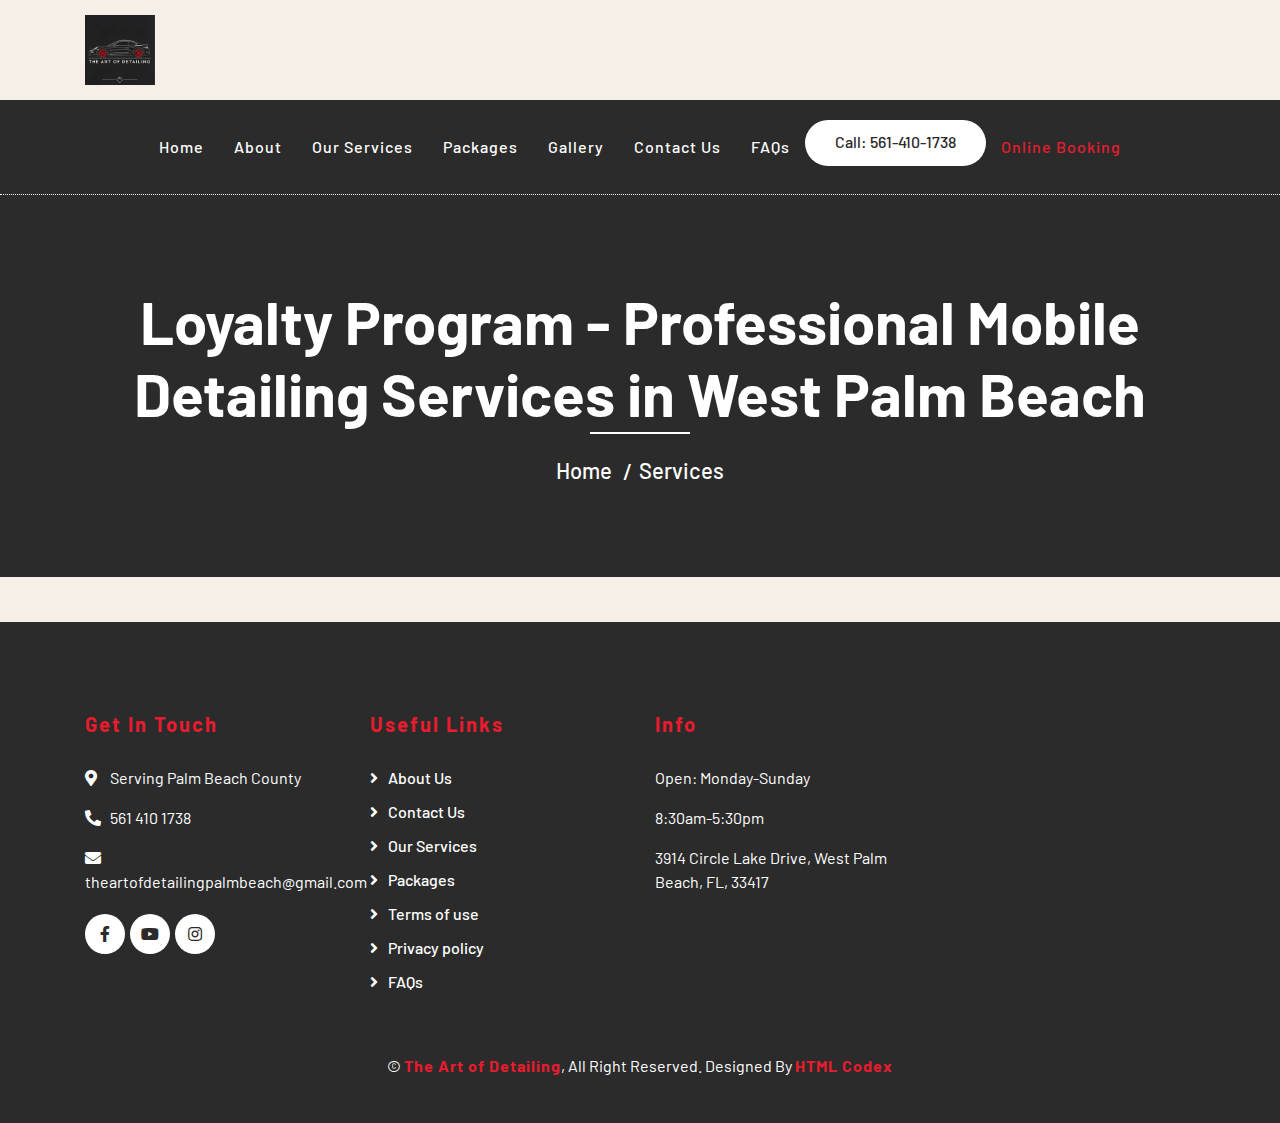
<file: loyalty_program.html>
<!DOCTYPE html>
<html lang="en">
    <head>
        <meta charset="utf-8">
        <meta content="width=device-width, initial-scale=1.0" name="viewport">
        <title>Professional Mobile Detailing Services</title>

        <meta name="viewport" content="width=device-width, initial-scale=1.0">

        <meta name="description" content="The Art of Detailing offers professional car detailing services in Palm Beach County and we offer online booking.">

        <meta name="keywords" content="mobile car detailing, online booking car detailing, car detailing near me, car detailing west palm beach, auto detailing west palm beach, mobile auto detailing west palm beach, car wash west palm beach, claybar treatment west palm beach, upholstery cleaning west palm beach, stain removal west palm beach">

        <meta name="referrer" content="strict-origin-when-cross-origin">

        <!-- Favicon -->
        <link href="img/mobile-car-detailing-west-palm-beach-800.webp" rel="icon" />

        <!-- Google Font -->
        <link href="https://fonts.googleapis.com/css2?family=Barlow:wght@400;500;600;700;800;900&display=swap" rel="stylesheet"> 
        
        <!-- CSS Libraries -->
        <link href="https://stackpath.bootstrapcdn.com/bootstrap/4.4.1/css/bootstrap.min.css" rel="stylesheet">
        <link href="https://cdnjs.cloudflare.com/ajax/libs/font-awesome/5.10.0/css/all.min.css" rel="stylesheet">
        <link href="lib/flaticon/font/flaticon.css" rel="stylesheet">
        <link href="lib/animate/animate.min.css" rel="stylesheet">
        <link href="lib/owlcarousel/assets/owl.carousel.min.css" rel="stylesheet">

        <!-- Template Stylesheet -->
        <link href="css/style.css" rel="stylesheet">
         <!-- JSON-LD markup generated by Google Structured Data Markup Helper. -->
<script type="application/ld+json">
{
  "@context": "https://schema.org",
  "@type": "LocalBusiness",
  "name": "The Art of Detailing",
  "image": "https://www.googleusercontent.com/img/mobile-car-detailing-west-palm-beach.webp",
  "url": "https://theartofdetailing.netlify.app",
  "telephone": "+1-561-410-1738",
  "address": {
    "@type": "PostalAddress",
    "streetAddress": "3914 Circle Lake Drive",
    "addressLocality": "West Palm Beach",
    "addressRegion": "FL",
    "postalCode": "33417",
    "addressCountry": "US"
  },
  "openingHoursSpecification": [
    {
      "@type": "OpeningHoursSpecification",
      "dayOfWeek": [
        "Monday",
        "Tuesday",
        "Wednesday",
        "Thursday",
        "Friday",
        "Saturday",
        "Sunday"
      ],
      "opens": "08:30",
      "closes": "17:30"
    }
  ]
}
</script>

    </head>

    <body>
    <!-- Top Bar Start -->
    <div class="top-bar">
      <div class="container">
        <div class="row align-items-center">
          <div class="col-lg-4 col-md-12">
            <div class="logo">
              <a href="index.html">
                <img
                  src="img/mobile-car-detailing-west-palm-beach-800.webp"
                  alt="Logo"
                />
              </a>
            </div>
          </div>
          </div>
        </div>
      </div>
    </div>
    <!-- Top Bar End -->


        <!-- Nav Bar Start -->
      <div class="nav-bar">
      <div class="container">
        <nav class="navbar navbar-expand-lg bg-dark navbar-dark">
          <a href="#" class="navbar-brand">MENU</a>

            <a class="btn btn-custom d-lg-none ms-auto me-2"
            href="tel:+15614101738">
            Call Now
          </a>

          <button
            type="button"
            class="navbar-toggler"
            data-toggle="collapse"
            data-target="#navbarCollapse"
            name="navbar-button"
            aria-label="Toggle navigation menu"
          >
            <span class="navbar-toggler-icon"></span>
          </button>

          <div
            class="collapse navbar-collapse justify-content-between"
            id="navbarCollapse"
          >
            <div class="navbar-nav mx-auto">
              <a href="index.html" class="nav-item nav-link">Home</a>
              <a href="index.html#about" class="nav-item nav-link">About</a>
              <a href="service.html" class="nav-item nav-link">Our Services</a>
              <a href="index.html#packages" class="nav-item nav-link">Packages</a>
              <a href="index.html#gallery" class="nav-item nav-link">Gallery</a>
              <a href="index.html#contact" class="nav-item nav-link">Contact Us</a>
              <a href="index.html#faq-section" class="nav-item nav-link">FAQs</a>
            <div class="ml-auto">
              <a class="btn btn-custom me-3" href="tel:+15614101738">Call: 561-410-1738</a>
            </div>
            <a href="online_booking.html" class="nav-item nav-link active">Online Booking</a>
          </div>
        </nav>
      </div>
    </div>
        <!-- Nav Bar End -->
        
        
        <!-- Page Header Start -->
        <div class="page-header">
            <div class="container">
                <div class="row">
                    <div class="col-12">
                        <h1>Loyalty Program - Professional Mobile Detailing Services in West Palm Beach</h1>
                    </div>
                    <div class="col-12">
                        <a href="index.html">Home</a>
                        <a href="">Services</a>
                    </div>
                </div>
            </div>
        </div>
        <!-- Page Header End -->
        

        
        
        <!-- Testimonial Start -->
         
   <!-- Testimonial Start -->
    <!-- Elfsight Google Reviews | Untitled Google Reviews -->
    <script src="https://elfsightcdn.com/platform.js" async></script>
    <div
      class="elfsight-app-1be756d0-186c-4c02-82d1-bbe19e63778a"
      data-elfsight-app-lazy
    ></div>
    <!-- Testimonial End -->

        <!-- Testimonial End -->


        <!-- Footer Start -->
     <div class="footer">
      <div class="container">
        <div class="row">
          <div class="col-lg-3 col-md-6">
            <div class="footer-contact">
              <h2>Get In Touch</h2>
              <p>
                <i class="fa fa-map-marker-alt"></i>Serving Palm Beach County
              </p>
              <p><i class="fa fa-phone-alt"></i>561 410 1738</p>
              <p>
                <i class="fa fa-envelope"></i
                >theartofdetailingpalmbeach@gmail.com
              </p>
              <div class="footer-social">
                <!-- <a class="btn" href=""><i class="fab fa-twitter"></i></a> -->
                <a name="facebook-btn" class="btn" href="https://www.facebook.com/profile.php?id=61581494290577" target="_blank" rel="noopener noreferrer"><i class="fab fa-facebook-f"></i></a>
                <a name="youtube-btn"  class="btn" href="https://www.youtube.com/@TheArtofDetailingPalmBeach/shorts" target="_blank" rel="noopener noreferrer"><i class="fab fa-youtube"></i></a>
                <a name="instagram-btn"  href="https://www.instagram.com/theartofdetailingpalmbeach/" target="_blank" rel="noopener noreferrer"><i class="fab fa-instagram"></i></a>
                <!-- <a class="btn" href=""><i class="fab fa-linkedin-in"></i></a> -->
              </div>
            </div>
          </div>
          <div class="col-lg-3 col-md-6">
              <div class="footer-link">
              <h2>Useful Links</h2>
              <a href="#about">About Us</a>
              <a href="#contact">Contact Us</a>
              <a href="service.html">Our Services</a>
              <a href="#packages">Packages</a>
               <a href="">Terms of use</a>
              <a href="">Privacy policy</a>
              <a href="#faq-section">FAQs</a>
            </div>
          </div>
          <!-- <div class="col-lg-3 col-md-6">
            <div class="footer-link">
              <h2>Useful Links</h2>
             
            </div>
          </div> -->
          <div class="col-lg-3 col-md-6">
            <div class="footer-link">
              <h2>Info</h2>
              <p>Open: Monday-Sunday</p>
              <p>8:30am-5:30pm</p>
              <p>3914 Circle Lake Drive, West Palm Beach, FL, 33417</p>
            </div>
          </div>
           <div class="col-lg-3 col-md-6">
  <div class="footer-map">
    <iframe
      src="https://www.google.com/maps/embed?pb=!1m18!1m12!1m3!1d3563.3259713266543!2d-80.1103895!3d26.733972!2m3!1f0!2f0!3f0!3m2!1i1024!2i768!4f13.1!3m3!1m2!1s0x43e465dc07c5d76f%3A0x3d52f3943a9fa40b!2sThe%20Art%20of%20Detailing%20%E2%80%94%20Mobile%20Auto%20Detailing!5e0!3m2!1sen!2sus!4v1765904143819!5m2!1sen!2sus"
      allowfullscreen=""
      loading="lazy"
      referrerpolicy="no-referrer-when-downgrade">
    </iframe>
  </div>
</div>

        </div>
      </div>
      <div class="container copyright">
        <p>
          &copy; <a href="#">The Art of Detailing</a>, All Right Reserved.
          Designed By <a href="https://htmlcodex.com">HTML Codex</a>
        </p>
      </div>
    </div>
        <!-- Footer End -->
        
        <!-- Back to top button -->
        <a href="#" class="back-to-top"><i class="fa fa-chevron-up"></i></a>
        
        <!-- Pre Loader -->
        <div id="loader" class="show">
            <div class="loader"></div>
        </div>

        <!-- JavaScript Libraries -->
         <script src="https://code.jquery.com/jquery-3.7.1.min.js"></script>
        <script src="https://stackpath.bootstrapcdn.com/bootstrap/4.4.1/js/bootstrap.bundle.min.js"></script>
        <script src="lib/owlcarousel/owl.carousel.min.js"></script>
        

        <!-- Template Javascript -->
        <script src="js/main.js"></script>

      

    </body>
</html>
</file>
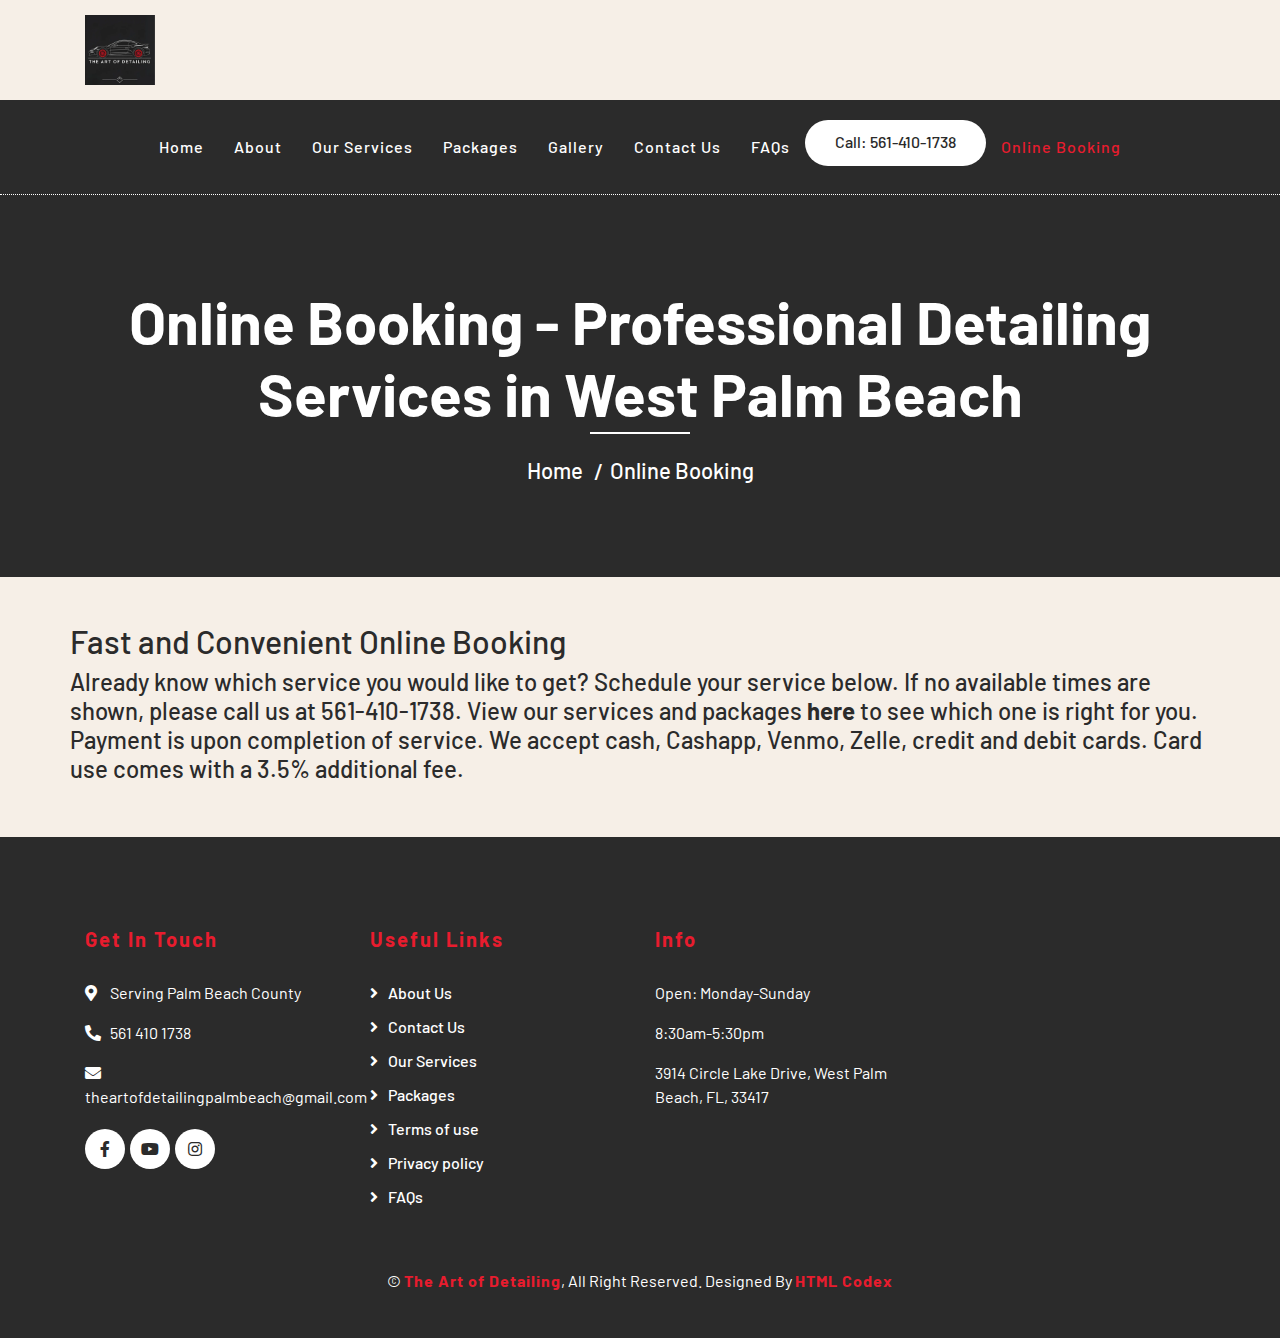
<file: online_booking.html>
<!DOCTYPE html>
<html lang="en">
    <head>
        <meta charset="utf-8">
        <meta content="width=device-width, initial-scale=1.0" name="viewport">
        <title>Professional Mobile Detailing Services</title>

        <meta name="viewport" content="width=device-width, initial-scale=1.0">

        <meta name="description" content="The Art of Detailing offers professional car detailing services in Palm Beach County and we offer online booking.">

        <meta name="keywords" content="mobile car detailing, online booking car detailing, car detailing near me, car detailing west palm beach, auto detailing west palm beach, mobile auto detailing west palm beach, car wash west palm beach, claybar treatment west palm beach, upholstery cleaning west palm beach, stain removal west palm beach">

        <meta name="referrer" content="strict-origin-when-cross-origin">

        <!-- Favicon -->
        <link href="img/mobile-car-detailing-west-palm-beach-800.webp" rel="icon" />

        <!-- Google Font -->
        <link href="https://fonts.googleapis.com/css2?family=Barlow:wght@400;500;600;700;800;900&display=swap" rel="stylesheet"> 
        
        <!-- CSS Libraries -->
        <link href="https://stackpath.bootstrapcdn.com/bootstrap/4.4.1/css/bootstrap.min.css" rel="stylesheet">
        <link href="https://cdnjs.cloudflare.com/ajax/libs/font-awesome/5.10.0/css/all.min.css" rel="stylesheet">
        <link href="lib/flaticon/font/flaticon.css" rel="stylesheet">
        <link href="lib/animate/animate.min.css" rel="stylesheet">
        <link href="lib/owlcarousel/assets/owl.carousel.min.css" rel="stylesheet">

        <!-- Template Stylesheet -->
        <link href="css/style.css" rel="stylesheet">
         <!-- JSON-LD markup generated by Google Structured Data Markup Helper. -->
<script type="application/ld+json">
{
  "@context": "https://schema.org",
  "@type": "LocalBusiness",
  "name": "The Art of Detailing",
  "image": "https://www.googleusercontent.com/img/mobile-car-detailing-west-palm-beach.webp",
  "url": "https://theartofdetailing.netlify.app",
  "telephone": "+1-561-410-1738",
  "address": {
    "@type": "PostalAddress",
    "streetAddress": "3914 Circle Lake Drive",
    "addressLocality": "West Palm Beach",
    "addressRegion": "FL",
    "postalCode": "33417",
    "addressCountry": "US"
  },
  "openingHoursSpecification": [
    {
      "@type": "OpeningHoursSpecification",
      "dayOfWeek": [
        "Monday",
        "Tuesday",
        "Wednesday",
        "Thursday",
        "Friday",
        "Saturday",
        "Sunday"
      ],
      "opens": "08:30",
      "closes": "17:30"
    }
  ]
}
</script>

    </head>

    <body>
    <!-- Top Bar Start -->
    <div class="top-bar">
      <div class="container">
        <div class="row align-items-center">
          <div class="col-lg-4 col-md-12">
            <div class="logo">
              <a href="index.html">
                <img
                  src="img/mobile-car-detailing-west-palm-beach-800.webp"
                  alt="Logo"
                />
              </a>
            </div>
          </div>
          </div>
        </div>
      </div>
    </div>
    <!-- Top Bar End -->


        <!-- Nav Bar Start -->
      <div class="nav-bar">
      <div class="container">
        <nav class="navbar navbar-expand-lg bg-dark navbar-dark">
          <a href="#" class="navbar-brand">MENU</a>

            <a class="btn btn-custom d-lg-none ms-auto me-2"
            href="tel:+15614101738">
            Call Now
          </a>

          <button
            type="button"
            class="navbar-toggler"
            data-toggle="collapse"
            data-target="#navbarCollapse"
            name="navbar-button"
            aria-label="Toggle navigation menu"
          >
            <span class="navbar-toggler-icon"></span>
          </button>

          <div
            class="collapse navbar-collapse justify-content-between"
            id="navbarCollapse"
          >
            <div class="navbar-nav mx-auto">
              <a href="index.html" class="nav-item nav-link">Home</a>
              <a href="index.html#about" class="nav-item nav-link">About</a>
              <a href="service.html" class="nav-item nav-link">Our Services</a>
              <a href="index.html#packages" class="nav-item nav-link">Packages</a>
              <a href="index.html#gallery" class="nav-item nav-link">Gallery</a>
              <a href="index.html#contact" class="nav-item nav-link">Contact Us</a>
              <a href="index.html#faq-section" class="nav-item nav-link">FAQs</a>
            <div class="ml-auto">
              <a class="btn btn-custom me-3" href="tel:+15614101738">Call: 561-410-1738</a>
            </div>
            <a href="online_booking.html" class="nav-item nav-link active">Online Booking</a>
          </div>
        </nav>
      </div>
    </div>
        <!-- Nav Bar End -->
        
        
        <!-- Page Header Start -->
        <div class="page-header">
            <div class="container">
                <div class="row">
                    <div class="col-12">
                        <h1>Online Booking - Professional Detailing Services in West Palm Beach</h1>
                    </div>
                    <div class="col-12">
                        <a href="index.html">Home</a>
                        <a href="#">Online Booking</a>
                    </div>
                </div>
            </div>
        </div>
        <!-- Page Header End -->
        
        <section>

                    <div class="container" >


          <div c class="row align-items-center">
                      <h2>Fast and Convenient Online Booking</h2>

 <h4>Already know which service you would like to get? Schedule your service below. If no available times are shown, please call us at 561-410-1738.

            View our services and packages <a href="service.html"><strong>here</strong></a> to see which one is right for you.
            Payment is upon completion of service. We accept cash, Cashapp, Venmo, Zelle, credit and debit cards. Card use comes with a 3.5% additional fee.
 </h4>
          </div>

         
<!-- Start Square Appointments Embed Code --><script src='https://app.squareup.com/appointments/buyer/widget/kymb135bz476et/L8N52RM78X4YF.js'></script><!-- End Square Appointments Embed Code -->
</div>
        </section>
        
        
        <!-- Testimonial Start -->
         
   <!-- Testimonial Start -->
    <!-- Elfsight Google Reviews | Untitled Google Reviews -->
    <script src="https://elfsightcdn.com/platform.js" async></script>
    <div
      class="elfsight-app-1be756d0-186c-4c02-82d1-bbe19e63778a"
      data-elfsight-app-lazy
    ></div>
    <!-- Testimonial End -->

        <!-- Testimonial End -->


        <!-- Footer Start -->
     <div class="footer">
      <div class="container">
        <div class="row">
          <div class="col-lg-3 col-md-6">
            <div class="footer-contact">
              <h2>Get In Touch</h2>
              <p>
                <i class="fa fa-map-marker-alt"></i>Serving Palm Beach County
              </p>
              <p><i class="fa fa-phone-alt"></i>561 410 1738</p>
              <p>
                <i class="fa fa-envelope"></i
                >theartofdetailingpalmbeach@gmail.com
              </p>
              <div class="footer-social">
                <!-- <a class="btn" href=""><i class="fab fa-twitter"></i></a> -->
                <a name="facebook-btn" class="btn" href="https://www.facebook.com/profile.php?id=61581494290577" target="_blank" rel="noopener noreferrer"><i class="fab fa-facebook-f"></i></a>
                <a name="youtube-btn"  class="btn" href="https://www.youtube.com/@TheArtofDetailingPalmBeach/shorts" target="_blank" rel="noopener noreferrer"><i class="fab fa-youtube"></i></a>
                <a name="instagram-btn"  href="https://www.instagram.com/theartofdetailingpalmbeach/" target="_blank" rel="noopener noreferrer"><i class="fab fa-instagram"></i></a>
                <!-- <a class="btn" href=""><i class="fab fa-linkedin-in"></i></a> -->
              </div>
            </div>
          </div>
          <div class="col-lg-3 col-md-6">
              <div class="footer-link">
              <h2>Useful Links</h2>
              <a href="#about">About Us</a>
              <a href="#contact">Contact Us</a>
              <a href="service.html">Our Services</a>
              <a href="#packages">Packages</a>
               <a href="">Terms of use</a>
              <a href="">Privacy policy</a>
              <a href="#faq-section">FAQs</a>
            </div>
          </div>
          <!-- <div class="col-lg-3 col-md-6">
            <div class="footer-link">
              <h2>Useful Links</h2>
             
            </div>
          </div> -->
          <div class="col-lg-3 col-md-6">
            <div class="footer-link">
              <h2>Info</h2>
              <p>Open: Monday-Sunday</p>
              <p>8:30am-5:30pm</p>
              <p>3914 Circle Lake Drive, West Palm Beach, FL, 33417</p>
            </div>
          </div>
           <div class="col-lg-3 col-md-6">
  <div class="footer-map">
    <iframe
      src="https://www.google.com/maps/embed?pb=!1m18!1m12!1m3!1d3563.3259713266543!2d-80.1103895!3d26.733972!2m3!1f0!2f0!3f0!3m2!1i1024!2i768!4f13.1!3m3!1m2!1s0x43e465dc07c5d76f%3A0x3d52f3943a9fa40b!2sThe%20Art%20of%20Detailing%20%E2%80%94%20Mobile%20Auto%20Detailing!5e0!3m2!1sen!2sus!4v1765904143819!5m2!1sen!2sus"
      allowfullscreen=""
      loading="lazy"
      referrerpolicy="no-referrer-when-downgrade">
    </iframe>
  </div>
</div>

        </div>
      </div>
      <div class="container copyright">
        <p>
          &copy; <a href="#">The Art of Detailing</a>, All Right Reserved.
          Designed By <a href="https://htmlcodex.com">HTML Codex</a>
        </p>
      </div>
    </div>
        <!-- Footer End -->
        
        <!-- Back to top button -->
        <a href="#" class="back-to-top"><i class="fa fa-chevron-up"></i></a>
        
        <!-- Pre Loader -->
        <div id="loader" class="show">
            <div class="loader"></div>
        </div>

        <!-- JavaScript Libraries -->
         <script src="https://code.jquery.com/jquery-3.7.1.min.js"></script>
        <script src="https://stackpath.bootstrapcdn.com/bootstrap/4.4.1/js/bootstrap.bundle.min.js"></script>
        <script src="lib/owlcarousel/owl.carousel.min.js"></script>
        

        <!-- Template Javascript -->
        <script src="js/main.js"></script>

      

    </body>
</html>
</file>
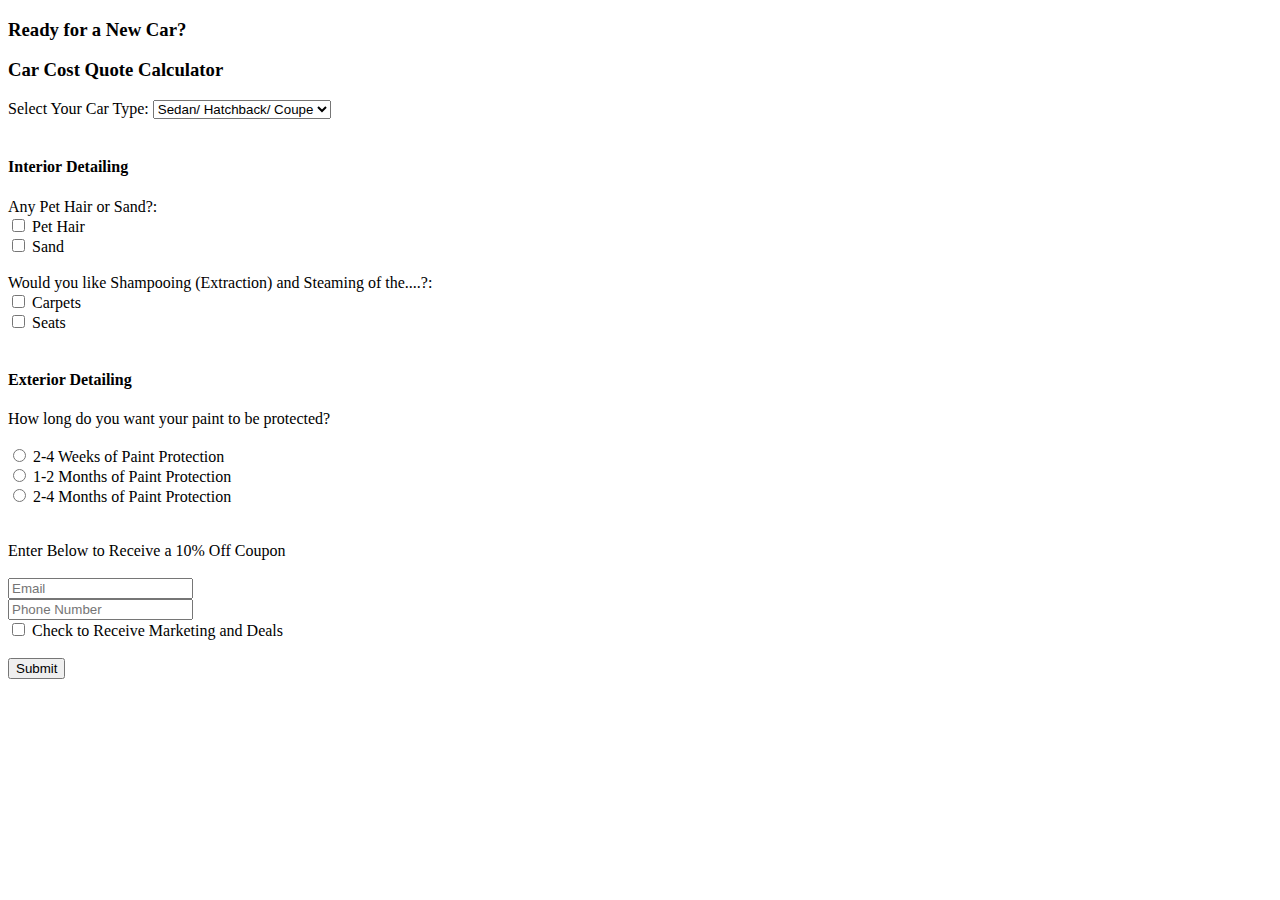
<file: quote_calculator.html>
<!doctype html>
<html lang="en">
  <head>
    <meta charset="UTF-8" />
    <meta name="viewport" content="width=device-width, initial-scale=1.0" />
    <title>Document</title>
  </head>
  <body>
    <div class="col-lg-5">
      <div class="location-form">
        <h3>Ready for a New Car?</h3>
        <h3>Car Cost Quote Calculator</h3>
        <form name="contact" method="POST" data-netlify="true">
          <div class="control-group">

            <label for="cars">Select Your Car Type:</label>
            <select name="cars" id="cars">
              <option value="sedan">Sedan/ Hatchback/ Coupe</option>
              <option value="suv">SUV/ Crossover</option>
              <option value="pickup-truck">Pickup Truck</option>
              <option value="semi-truck">Semi-Truck</option>
            </select>

            <br><br>
          </div>
          <div class="control-group">
            <h4>Interior Detailing</h4>

            <label for="pet-sand">Any Pet Hair or Sand?:</label>
            <br>
            <input type="checkbox" id="pet-hair" name="pet-hair" value="Pet Hair">
            <label for="pet-hair"> Pet Hair</label><br>
            <input type="checkbox" id="sand" name="sand" value="Sand">
            <label for="sand">Sand</label><br>
             <br>
              <label for="pet-sand">Would you like Shampooing (Extraction) and Steaming of the....?:</label>
            <br>
            <input type="checkbox" id="carpets" name="carpets" value="Carpets">
            <label for="carpets">Carpets</label><br>
            <input type="checkbox" id="seats" name="seats" value="Seats">
            <label for="seats"> Seats</label><br>

            <br>
            <h4>Exterior Detailing</h4>
            <label for="cars">How long do you want your paint to be protected?</label>
            <br><br>
            <input type="radio" id="spray-wax" name="wax" value="spray-wax">
            <label for="spray-wax">2-4 Weeks of Paint Protection</label><br>
            <input type="radio" id="brazilian-wax" name="wax" value="brazilian-wax">
            <label for="brazilian-wax">1-2 Months of Paint Protection</label><br>
            <input type="radio" id="sealent" name="wax" value="sealent">
            <label for="sealent">2-4 Months of Paint Protection</label>

            <!-- <br><br>
            <label for="cars">Would you like your Car to be Polished?</label>
            <br><br>
            <input type="radio" id="yes-polish" name="polish" value="yes-polish">
            <label for="yes-polish">Yes</label><br>
            <input type="radio" id="no-polish" name="polish" value="no-polish">
            <label for="no-polish">No</label><br> -->
          
            <br><br><br>
          </div>

          <span>Enter Below to Receive a 10% Off Coupon</span>
          <br><br>
          <div class="control-group">
            <input
              type="email"
              class="form-control"
              placeholder="Email"
              required="required"
              name="email"
            />
          </div>
          <div class="control-group">
            <input
              type="tel"
              class="form-control"
              placeholder="Phone Number"
              required="required"
              name="phone"
            />
          </div>
          <div class="control-group">
            <input
              type="checkbox"
              name="receive-marketing"
              id="marketing-checkbox"
              label="checkbox-marketing"
            />
            <span style="color: black">Check to Receive Marketing and Deals</span>
            <br><br>
          </div>
          <div>
            <button class="btn btn-custom" type="submit">Submit</button>
          </div>
        </form>
      </div>
    </div>
  </body>
</html>
</file>
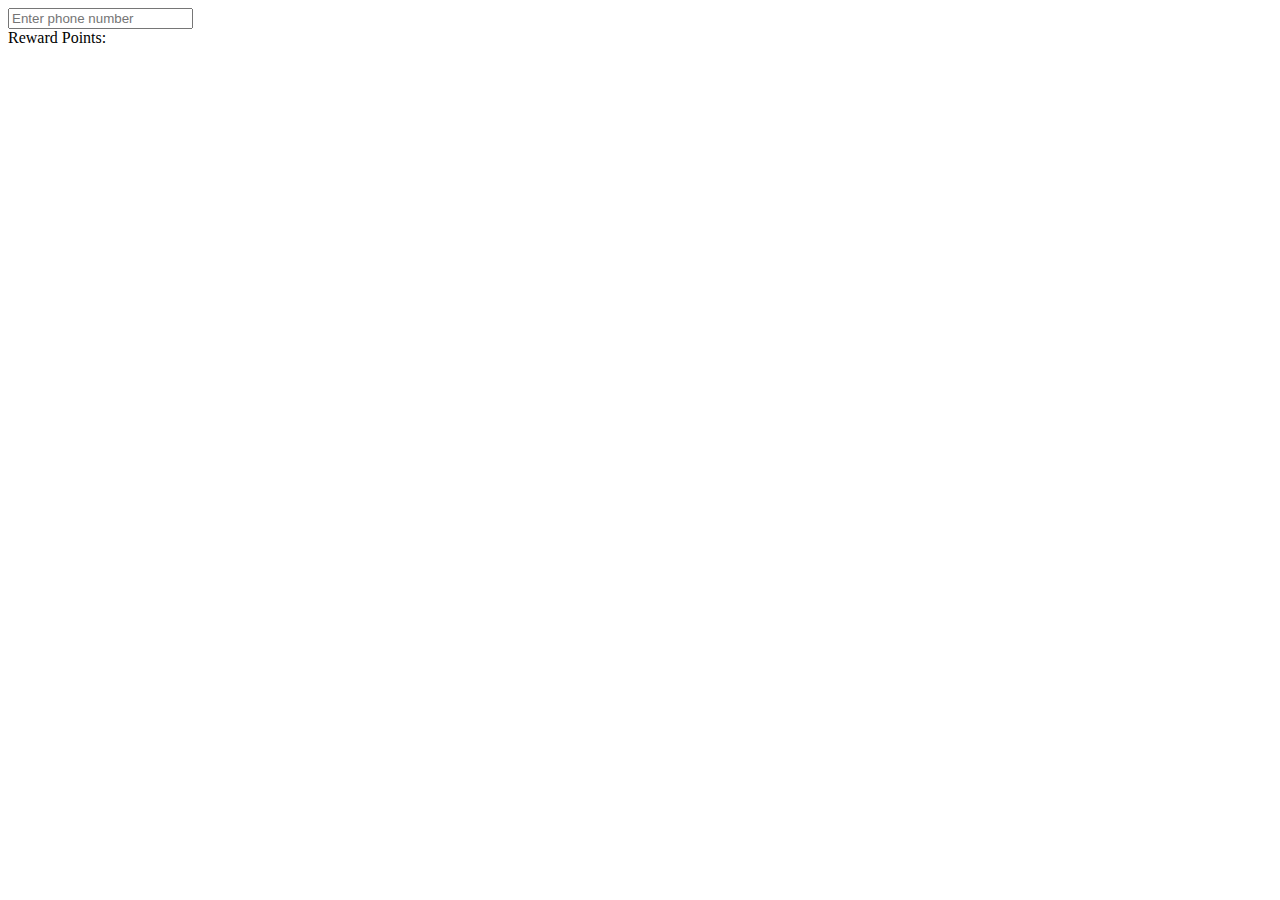
<file: rewards_page.html>
<!DOCTYPE html>
<html lang="en">
<head>
    <meta charset="UTF-8">
    <meta name="viewport" content="width=device-width, initial-scale=1.0">
    <title>Rewards</title>
</head>
<body>

    <input id="phone" placeholder="Enter phone number" />
    <div>Reward Points:<div id="result"></div></div>
    
</body>
</html>

<script>
document.getElementById("phone").addEventListener("change", async function() {

  const phone = this.value;

  const res = await fetch(`/.netlify/functions/getContact?phone=${phone}`);
  const data = await res.json();

  if (data.length > 0) {
    document.getElementById("result").innerText =
      data[0].first_name + " " + data[0].last_name;
  } else {
    document.getElementById("result").innerText = "Not found";
  }
  

});
</script>
</file>
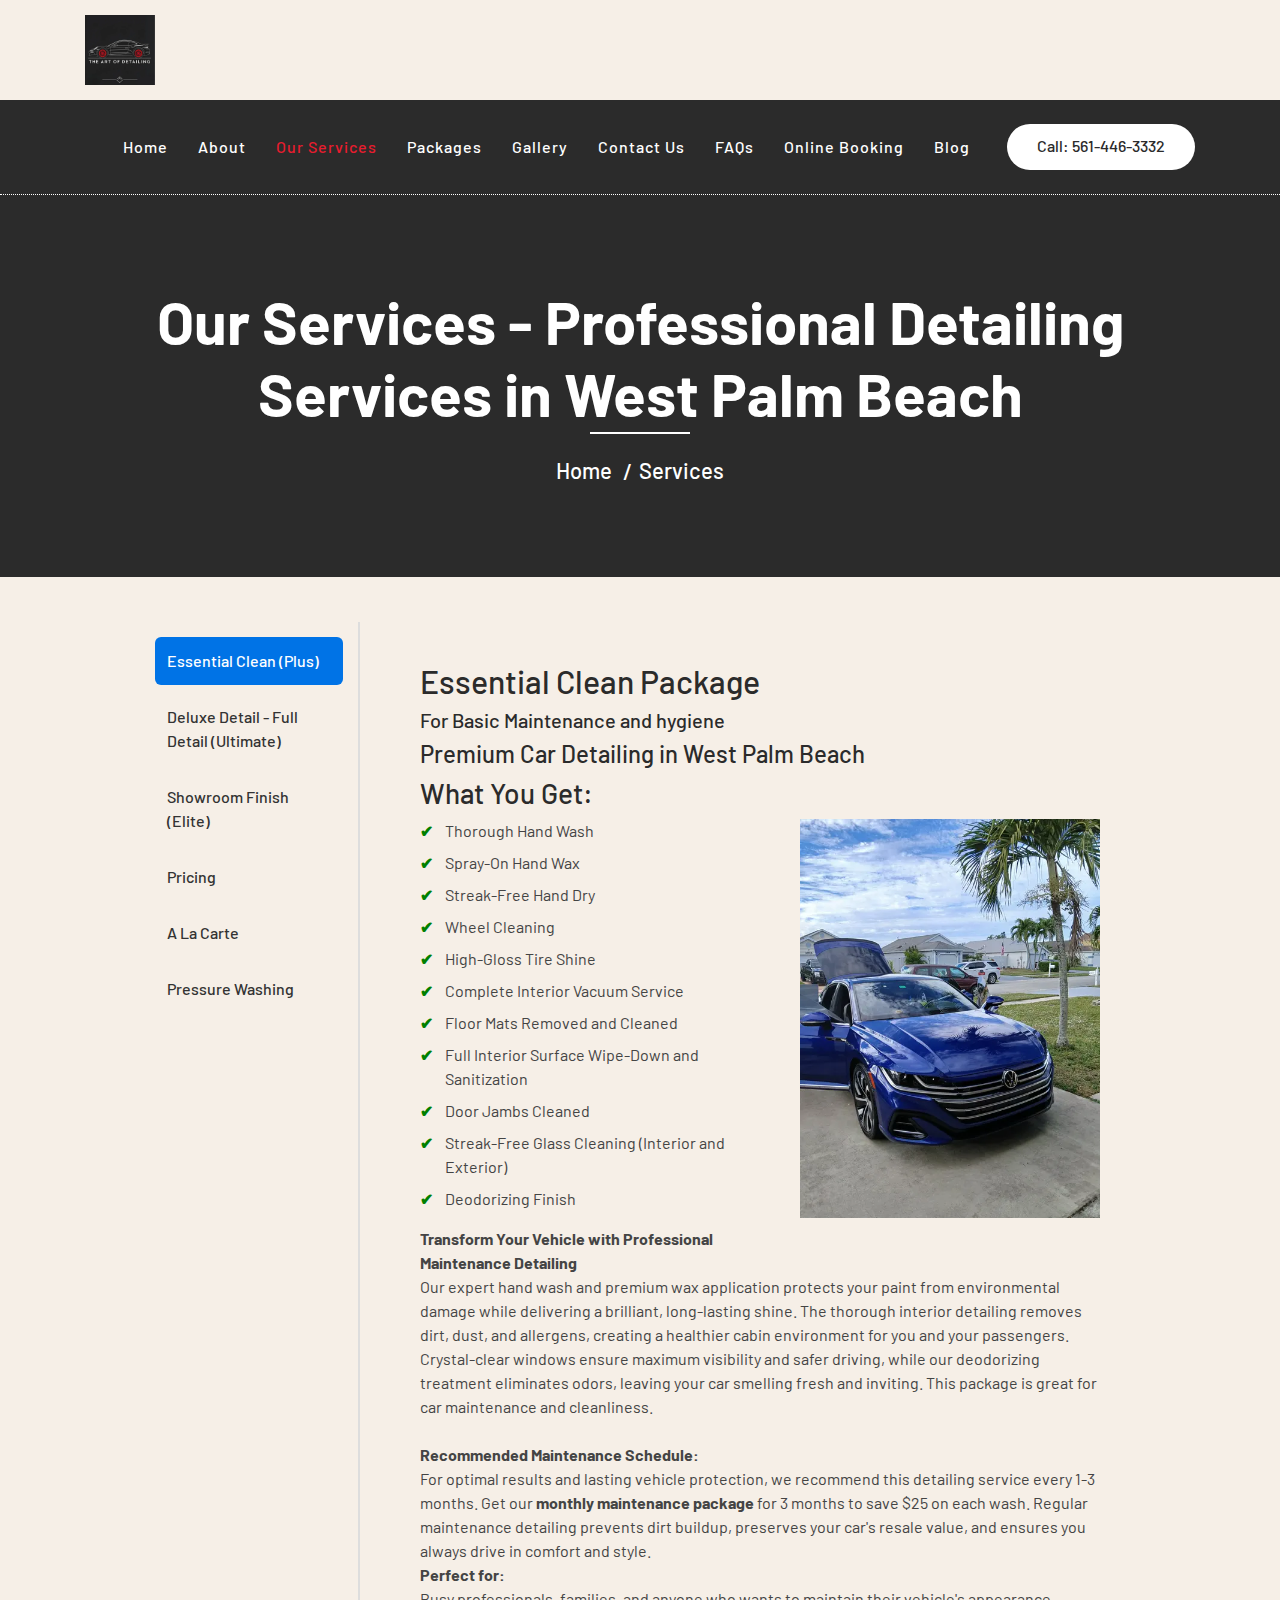
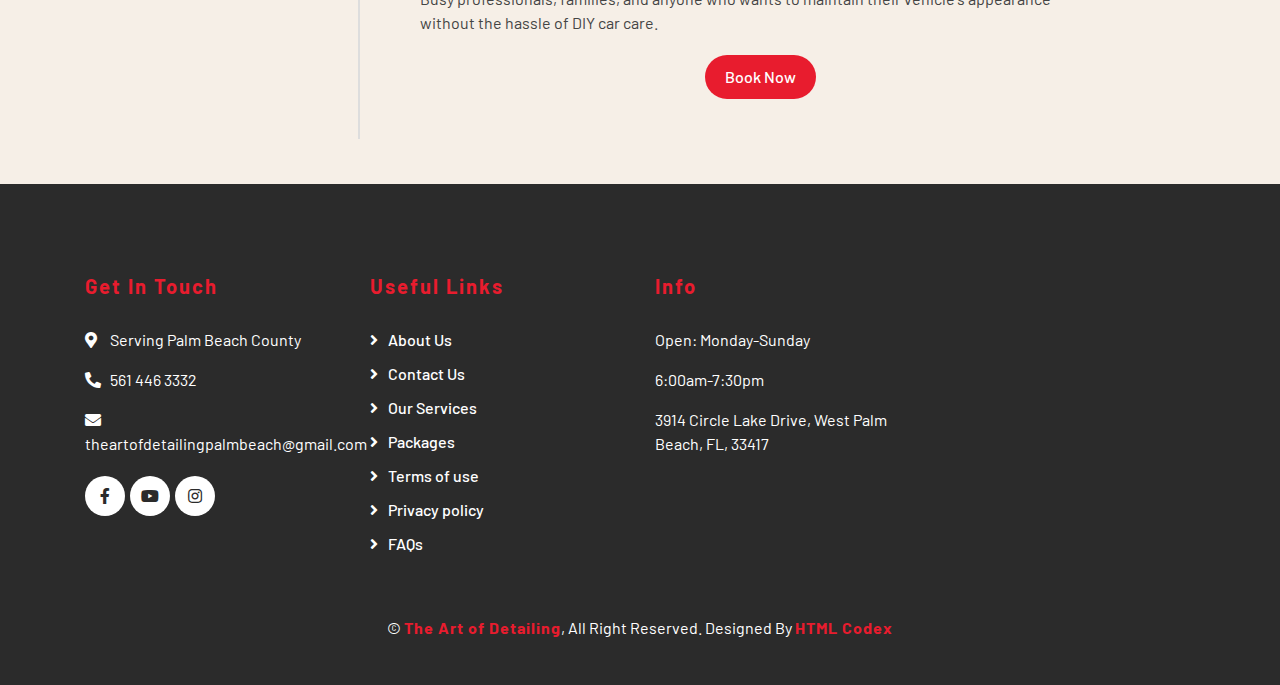
<file: service.html>
<!DOCTYPE html>
<html lang="en">
    <head>
        <meta charset="utf-8">
        <meta content="width=device-width, initial-scale=1.0" name="viewport">
        <title>Professional Mobile Detailing Services</title>

        <meta name="viewport" content="width=device-width, initial-scale=1.0">

        <meta name="description" content="The Art of Detailing offers professional upholstery cleaning, auto detailing, interior cleaning, stain removal, ceramic coating, claybar treatment' and odor elimination in Palm Beach County. Quality service you can trust.">

        <meta name="keywords" content="upholstery cleaning West Palm Beach, mobile detailing Palm Beach, car seat cleaning, car detailing services, stain removal, odor removal, premier mobile detailing, professional car detailing Palm Beach County">

        <meta name="referrer" content="strict-origin-when-cross-origin">

        <!-- Favicon -->
        <link href="img/mobile-car-detailing-west-palm-beach-800.webp" rel="icon" />

        <!-- Google Font -->
        <link href="https://fonts.googleapis.com/css2?family=Barlow:wght@400;500;600;700;800;900&display=swap" rel="stylesheet"> 
        
        <!-- CSS Libraries -->
        <link href="https://stackpath.bootstrapcdn.com/bootstrap/4.4.1/css/bootstrap.min.css" rel="stylesheet">
        <link href="https://cdnjs.cloudflare.com/ajax/libs/font-awesome/5.10.0/css/all.min.css" rel="stylesheet">
        <link href="lib/flaticon/font/flaticon.css" rel="stylesheet">
        <link href="lib/animate/animate.min.css" rel="stylesheet">
        <link href="lib/owlcarousel/assets/owl.carousel.min.css" rel="stylesheet">

        <!-- Template Stylesheet -->
        <link href="css/style.css" rel="stylesheet">
         <!-- JSON-LD markup generated by Google Structured Data Markup Helper. -->
<script type="application/ld+json">
{
  "@context": "https://schema.org",
  "@type": "LocalBusiness",
  "name": "The Art of Detailing",
  "image": "https://www.googleusercontent.com/img/mobile-car-detailing-west-palm-beach.webp",
  "url": "https://theartofdetailing.netlify.app",
  "telephone": "+1-561-446-3332",
  "address": {
    "@type": "PostalAddress",
    "streetAddress": "3914 Circle Lake Drive",
    "addressLocality": "West Palm Beach",
    "addressRegion": "FL",
    "postalCode": "33417",
    "addressCountry": "US"
  },
  "openingHoursSpecification": [
    {
      "@type": "OpeningHoursSpecification",
      "dayOfWeek": [
        "Monday",
        "Tuesday",
        "Wednesday",
        "Thursday",
        "Friday",
        "Saturday",
        "Sunday"
      ],
      "opens": "08:30",
      "closes": "17:30"
    }
  ]
}
</script>

    </head>

    <body>
    <!-- Top Bar Start -->
    <div class="top-bar">
      <div class="container">
        <div class="row align-items-center">
          <div class="col-lg-4 col-md-12">
            <div class="logo">
              <a href="index.html">
                <img
                  src="img/mobile-car-detailing-west-palm-beach-800.webp"
                  alt="Logo"
                />
              </a>
            </div>
          </div>
          </div>
        </div>
      </div>
    </div>
    <!-- Top Bar End -->


        <!-- Nav Bar Start -->
      <div class="nav-bar">
      <div class="container">
        <nav class="navbar navbar-expand-lg bg-dark navbar-dark">
          <a href="#" class="navbar-brand">MENU</a>

            <a class="btn btn-custom d-lg-none ms-auto me-2"
            href="tel:+15614463332">
            Call Now
          </a>

          <button
            type="button"
            class="navbar-toggler"
            data-toggle="collapse"
            data-target="#navbarCollapse"
            name="navbar-button"
            aria-label="Toggle navigation menu"
          >
            <span class="navbar-toggler-icon"></span>
          </button>

          <div
            class="collapse navbar-collapse justify-content-between"
            id="navbarCollapse"
          >
            <div class="navbar-nav mx-auto">
              <a href="index.html" class="nav-item nav-link">Home</a>
              <a href="index.html#about" class="nav-item nav-link">About</a>
              <a href="service.html" class="nav-item nav-link active">Our Services</a>
              <a href="index.html#packages" class="nav-item nav-link">Packages</a>
              <a href="index.html#gallery" class="nav-item nav-link">Gallery</a>
              <a href="index.html#contact" class="nav-item nav-link">Contact Us</a>
              <a href="index.html#faq-section" class="nav-item nav-link">FAQs</a>
            <a href="online_booking.html" class="nav-item nav-link">Online Booking</a>
            <a href="blog.html" class="nav-item nav-link">Blog</a>
          </div>
          <div class="d-flex align-items-center justify-content-center">
                <a class="btn btn-custom me-3" href="tel:+15614463332">Call: 561-446-3332</a>
            </div>
        </nav>
      </div>
    </div>
        <!-- Nav Bar End -->
        
        
        <!-- Page Header Start -->
        <div class="page-header">
            <div class="container">
                <div class="row">
                    <div class="col-12">
                        <h1>Our Services - Professional Detailing Services in West Palm Beach</h1>
                    </div>
                    <div class="col-12">
                        <a href="index.html">Home</a>
                        <a href="">Services</a>
                    </div>
                </div>
            </div>
        </div>
        <!-- Page Header End -->
        
        
        <!-- Service Start -->


    <section>  

<div class="detail-wrapper">

  <!-- Sidebar -->
  <nav class="sidebar">
    <ul style="list-style: none; padding: 0; margin: 0;">
      <li><a href="#" class="tab-link active" data-tab="tab1">Essential Clean (Plus)</a></li>
      <li><a href="#" class="tab-link" data-tab="tab2">Deluxe Detail - Full Detail (Ultimate)</a></li>
      <li><a href="showroom" class="tab-link" data-tab="tab3">Showroom Finish (Elite)</a></li>
      <!-- <li><a href="#" class="tab-link" data-tab="tab5">The Art of Detailing Monthly Package</a></li> -->
      <li><a href="#" class="tab-link" data-tab="tab6">Pricing</a></li>
      <li><a href="#" class="tab-link" data-tab="tab7">A La Carte</a></li>
      <li><a href="#" class="tab-link" data-tab="tab8">Pressure Washing</a></li>
    </ul>
  </nav>

  <!-- Content -->
   <div class="content">

  <div style="flex: 1; padding: 20px;">
   <div class="tab-content" id="tab1"> 
  <h2>Essential Clean Package</h2>
  <h5>For Basic Maintenance and hygiene</h5>
<h4>Premium Car Detailing in West Palm Beach</h4>
  <h3>What You Get:</h3>
  
  <img 
    alt="car-detailing-wash" 
    height="300px" 
    width="300px" 
    src="img/interior-and-exterior-detailing-west-palm-beach.webp"
    style="float: right; margin: 0 0 15px 20px;"
  />
  
  <ul class="checklist">
    <li>Thorough Hand Wash</li>
    <li>Spray-On Hand Wax</li>
    <li>Streak-Free Hand Dry</li>
    <li>Wheel Cleaning</li>
    <li>High-Gloss Tire Shine</li>
    <li>Complete Interior Vacuum Service</li>
    <li>Floor Mats Removed and Cleaned</li>
    <li>Full Interior Surface Wipe-Down and Sanitization</li>
    <li>Door Jambs Cleaned</li>
    <li>Streak-Free Glass Cleaning (Interior and Exterior)</li>
    <li>Deodorizing Finish</li>
  </ul>

  <p>
    <strong>Transform Your Vehicle with Professional Maintenance Detailing
</strong> <br>
   Our expert hand wash and premium wax application protects your paint from environmental damage while delivering a brilliant, long-lasting shine. The thorough interior detailing removes dirt, dust, and allergens, creating a healthier cabin environment for you and your passengers. Crystal-clear windows ensure maximum visibility and safer driving, while our deodorizing treatment eliminates odors, leaving your car smelling fresh and inviting.
    This package is great for car maintenance and cleanliness. 
  <br><br><strong>Recommended Maintenance Schedule:</strong><br>
  For optimal results and lasting vehicle protection, we recommend this detailing service every 1-3 months. Get our 
   <a href="#" style="all: unset; cursor: pointer; font-weight: bold;" class="tab-link text-link" data-tab="tab5">monthly maintenance package </a>for 3 months to save $25 on each wash. Regular maintenance detailing prevents dirt buildup, preserves your car's resale value, and ensures you always drive in comfort and style.
    <br><strong>Perfect for:</strong><br>
    Busy professionals, families, and anyone who wants to maintain their vehicle's appearance without the hassle of DIY car care.
</p>
<div class="" style="text-align:center; margin-top:20px;">
  <a class="btn btn-custom" href="index.html#contact"
     style="display:inline-block; padding:10px 20px; width:auto;">
     Book Now
  </a>
</div></div>


    <div class="tab-content" id="tab2" style="display:none;">
      <h2>Deluxe Detail Package</h2>
      <h5>Deluxe Detail Package - Deep Clean & Restoration</h5>
<h4>Professional Car Detailing in West Palm Beach</h4>

  <h3>What You Get:</h3>

        <img 
    alt="deluxe-car-detailing-package" 
    height="200px" 
    width="300px" 
    src="img/inside-car-cleaning-west-palm-beach.webp"
    style="float: right; margin: 0 0 15px 20px;"
  />

       <ul class="checklist">
        <li>Everything in <strong>Essential Clean Package</strong> </li>
        <li>Deep Car Seat Cleaning and Extraction</li>
        <li>Professional Headliner Cleaning</li>
        <li>Paint Decontamination Treatment</li>
        <li>Complete Floor Shampooing and Extraction</li>
        <li>Stain Removal from Seats</li>
        <li>Premium Banana Creme Dressing for Rubber and Vinyl</li>
        <li>Brazilian Carnauba Wax</li>
        </ul>

        <p>
          <strong>Professional Deep Detailing for a Like-New Interior</strong><br>
          Elevate your vehicle's cleanliness with our Deluxe Detail Package, the ultimate solution for cars that need intensive interior restoration. This comprehensive deep cleaning service goes beyond surface-level maintenance to tackle embedded dirt, stubborn stains, and accumulated grime that basic cleaning can't handle.
          Professional seat cleaning removes stains, odors, and allergens, creating a healthier and more comfortable driving environment. The premium Banana Creme Wax delivers superior paint protection that lasts longer than standard wax treatments. Add in a <strong>clay bar</strong> treatment to decontaminate your car's paint to make future washes and waxes easier and more effective.
          <br><br><strong>Ideal for:</strong><br>
          <ul>
            <li>
              <strong>Pet Owners</strong> - Eliminates pet hair, dander, and odors while removing muddy paw prints and stains
            </li>
            <li>
              <strong>Rideshare & Gig Drivers</strong> - Maintains a professional, pristine interior that earns better ratings and tips
            </li>
            <li>
              <strong>Beach & Outdoor Enthusiasts</strong> - Removes sand, dirt, and salt from carpets and upholstery
            </li>
            <li>
              <strong>Families with Kids</strong> - Tackles spills, crumbs, makes the car a clean, safe environment for kids
            </li>
            <li>
              <strong>Vehicles with Heavy Foot Traffic</strong> - Restores carpets and floors affected by daily use
            </li>
          </ul>
    <strong>Recommended Service Schedule:</strong><br>
          For optimal interior preservation and deep cleaning results, schedule this deluxe detailing service every 3-6 months. Regular deep cleaning extends your vehicle's lifespan, maintains resale value, and ensures a consistently fresh and inviting cabin.

        </p>


        <div class="" style="text-align:center; margin-top:20px;">
        <a class="btn btn-custom" href="index.html#contact"
            style="display:inline-block; padding:10px 20px; width:auto;">
            Book Now
        </a>
        </div>

    </div>

    <div class="tab-content" id="tab3" style="display:none;">
      <h2>Showroom Finish Package</h2>
<h4>Paint Perfection & Premium Protection</h4>
  <h3>What You Get:</h3>

           <img 
            alt="showroom-finish-detailing-package" 
            height="300px" 
            width="300px" 
            src="img/ceramic-coating-west-palm-beach.webp"
            style="float: right; margin: 0 0 15px 20px;"
        />

        <ul class="checklist">
        <li>Hand Wash</li>
        <li>Hand Dry</li>
        <li >Clay Bar Decontamination Treatment</li>
        <li>Light Polish for a Brilliant Shine</li>
        <!-- <li >Paint Correction and Swirl Removal</li> -->
        <li >Brazilian Carnauba  Wax</li>
        <li>Optional: Spray Ceramic Coating by Jade's Ceramics (For New Vehicles)</li>
        </ul>
        <p>
          <strong>Achieve a Flawless, Showroom-Quality Finish</strong>
          <br>
          Experience the pinnacle of automotive detailing with our Showroom Finish Package, designed to give your car its near original factory brilliance. This premium polish and protection service transforms your car while safeguarding one of your most valuable assets.
          The clay bar treatment removes harmful contaminants that, if left untreated, eat into your clear coat and cause permanent paint damage requiring expensive resprays. Our paint correction eliminates existing damage before it worsens, saving you from costly body shop visits down the road.
          This if for newer vehicles with minimal defects only.
          
          <br><br>
          <strong>Restore What You've Lost to Automatic Car Washes (Its Value)</strong>
          <br>
          Those convenient drive-through car washes have been slowly destroying your paint with harsh brushes and chemicals, leaving behind swirl marks and scratches that dull your vehicle's appearance. Our paint correction reverses this damage, bringing back the deep, mirror-like shine you remember when your car was new—without the $3,000+ cost of a full repaint.
          Top it off with a ceramic coating from <a href="https://www.jade-ceramic.com/" target="_blank">Jade's Ceramics</a>. To increase the resale/trade-in value of your car, this ceramic coating job can be on your car's Carfax.
          <blockquote class="quotation-ref" cite="https://www.everydetailme.com/how-ceramic-coating-enhances-your-cars-resale-value-and-protects-your-investment"> <p><q>Studies estimate cars with ceramic coatings can witness a 5-10% increase in resale value compared to those without this added layer of protection. This translates into real money. For example, let's consider a 2020 Toyota Camry valued at $24,000: if equipped with a high-quality ceramic coating, it could potentially command an additional $1,200 to $2,400 during resale. </q></p></blockquote>
          Just like sunscreen protects your skin, ceramic coating shields your paint from harmful UV rays that cause fading and oxidation. Your car maintains its vibrant color year after year, looking newer for longer—especially critical for red, black, and dark-colored vehicles that fade fastest.
          
          <br><br><strong>Ideal for:</strong><br>
          <ul>
            <li>
              <strong>Car Resellers</strong> - Restores carpets and floors affected by daily use
            </li>
            <li>
              <strong>Car Enthusiasts</strong> - Finally achieve that dream finish you see at car shows
            </li>
            <li>
              <strong>New Vehicle Buyers</strong> - Lock in that factory-fresh appearance from day one and prevent the damage before it starts
          </ul>
        </p>

         <div class="" style="text-align:center; margin-top:20px;">
        <a class="btn btn-custom" href="index.html#contact"
            style="display:inline-block; padding:10px 20px; width:auto;">
            Book Now
        </a>
        </div>

    </div>


     <div class="tab-content" id="tab5" style="display:none;">
      <h2> The Art of Detailing Monthly Package</h2>
<h4>Professional Car Detailing in West Palm Beach</h4>
        <h3>What You Get:</h3>

        <img 
            alt="car wash monthly maintenance" 
            height="300px" 
            width="300px" 
            src="img/mobile-car-detailing-west-palm-beach-800.webp"
            style="float: right; margin: 0 0 15px 20px;"
        />

        
       <ul class="checklist">

        <li>Everything in the Essential Clean Package</li>
      </ul>

    <section class="monthly-package" aria-labelledby="monthly-package-title">
  <h2 id="monthly-package-title">The Art of Detailing — Monthly Mobile Package</h2>

  <p class="intro">
    Grab this deal! <strong>(Returning Customers Only)</strong>
    Keep your car looking fresh all month long with our convenient <strong>Monthly Mobile Detailing Package</strong>, starting at
    <strong>$75</strong> for Sedan/Coupe/Hatchbacks. Perfect for those who want consistent upkeep and that “just-cleaned” feeling without the hassle.
  </p>

  <ul class="features" aria-label="Package features">
    <li><strong>Affordable maintenance</strong> — Enjoy a professional clean at your doorstep each month starting at only <strong>$75</strong> (Sedan/Coupe/Hatchbacks).</li>
    <li><strong>Flexible upgrades</strong> — Want more than the basics? Pay the difference between the upgraded package price and the monthly package price,
      and receive <strong>an extra 5% discount</strong> on that difference.</li>
    <li><strong>Tailored for you</strong> — SUVs, trucks, and specialty vehicles are also available with adjusted pricing.</li>
  </ul>

  <h3>Who this is perfect for</h3>
  <ul class="ideal-for">
    <li>Drivers who want a fresh, spotless car every month</li>
    <li>People who prefer the convenience of mobile service</li>
    <li>Those who love saving money while keeping their car in top shape</li>
  </ul>

  <p class="cta">
    <strong>Start at $75/month</strong> and enjoy worry-free detailing that keeps your ride shining all year long!
  </p>

   <div class="" style="text-align:center; margin-top:20px;">
        <a class="btn btn-custom" href="index.html#contact"
            style="display:inline-block; padding:10px 20px; width:auto;">
            Get a Quote
        </a>
        </div>
</section>



  </div>

  <!-- Pricing for Services -->
    <div class="tab-content" id="tab6" style="display:none;">

<section aria-labelledby="pricing-title" style="font-family:system-ui,-apple-system,Segoe UI,Roboto,'Helvetica Neue',Arial,sans-serif;max-width:1000px;margin:0 auto;padding:1rem;">
  <h3 id="pricing-title" style="margin:0 0 0.75rem 0;font-size:1.25rem;">Pricing for Services - New Customers Get an Additional 10% Off</h3>

  <div style="overflow-x:auto;border:1px solid #e6e6e6;border-radius:8px;">
    <table style="width:100%;border-collapse:collapse;min-width:600px;">
      <thead>
        <tr style="background:#fafafa;">
          <th style="text-align:left;padding:0.75rem 1rem;border-bottom:1px solid #eee;">Service</th>
          <th style="text-align:left;padding:0.75rem 1rem;border-bottom:1px solid #eee;">Car Type</th>
          <th style="text-align:right;padding:0.75rem 1rem;border-bottom:1px solid #eee;">Full Price </th>
          <th style="text-align:right;padding:0.75rem 1rem;border-bottom:1px solid #eee;">Time (hrs)</th>
        </tr>
      </thead>
      <tbody>
        <!-- Essential Clean -->
        <tr style="background:#fafafa;">
          <td data-label="Service" rowspan="4" style="padding:0.75rem 1rem;border-bottom:1px solid #f4f4f4;font-weight:600;vertical-align:middle;">Essential Clean Package</td>
          <td data-label="Car Type" style="padding:0.75rem 1rem;border-bottom:1px solid #f4f4f4;">Sedan/Coupe/Hatchback</td>
          <td data-label="Full Price " class="price" style="padding:0.75rem 1rem;text-align:right;border-bottom:1px solid #f4f4f4;">100</td>
          <td data-label="Time (hrs)" class="minutes" style="padding:0.75rem 1rem;text-align:right;border-bottom:1px solid #f4f4f4;">75</td>
        </tr>
        <tr  style="background:#fafafa;">
          <td data-label="Service" rowspan="4" class="mobile-visible" style="padding:0.75rem 1rem;border-bottom:1px solid #f4f4f4;font-weight:600;vertical-align:middle;">Essential Clean Package</td>
          <td data-label="Car Type" style="padding:0.75rem 1rem;border-bottom:1px solid #f4f4f4;">Small SUV/Truck</td>
          <td data-label="Full Price "  class="price" style="padding:0.75rem 1rem;text-align:right;border-bottom:1px solid #f4f4f4;">130</td>
          <td data-label="Time (hrs)" class="minutes" style="padding:0.75rem 1rem;text-align:right;border-bottom:1px solid #f4f4f4;">90</td>
        </tr>
         <tr  style="background:#fafafa;">
          <td data-label="Service" rowspan="4" class="mobile-visible" style="padding:0.75rem 1rem;border-bottom:1px solid #f4f4f4;font-weight:600;vertical-align:middle;">Essential Clean Package</td>
          <td data-label="Car Type" style="padding:0.75rem 1rem;border-bottom:1px solid #f4f4f4;">Large SUV/Truck</td>
          <td data-label="Full Price "  class="price" style="padding:0.75rem 1rem;text-align:right;border-bottom:1px solid #f4f4f4;">150</td>
          <td data-label="Time (hrs)" class="minutes" style="padding:0.75rem 1rem;text-align:right;border-bottom:1px solid #f4f4f4;">120</td>
        </tr>
        <tr style="background:#fafafa;">
          <td data-label="Service" rowspan="4" class="mobile-visible" style="padding:0.75rem 1rem;border-bottom:1px solid #f4f4f4;font-weight:600;vertical-align:middle;">Essential Clean Package</td>
          <td data-label="Car Type" style="padding:0.75rem 1rem;border-bottom:1px solid #f4f4f4;">Exotic</td>
          <td data-label="Full Price " class="price" style="padding:0.75rem 1rem;text-align:right;border-bottom:1px solid #f4f4f4;">140</td>
          <td data-label="Time (hrs)" class="minutes" style="padding:0.75rem 1rem;text-align:right;border-bottom:1px solid #f4f4f4;">100</td>
        </tr>

        <td style="border: 1px solid black;" colspan="4"></td>

        <!-- Deluxe Detail Package -->
        <tr style="background:#fafafa;">
          <td data-label="Service" rowspan="4" style="padding:0.75rem 1rem;border-bottom:1px solid #f4f4f4;font-weight:600;vertical-align:middle;">Deluxe Detail Package</td>
          <td data-label="Car Type" style="padding:0.75rem 1rem;border-bottom:1px solid #f4f4f4;">Sedan/Coupe/Hatchback</td>
          <td data-label="Full Price " class="price" style="padding:0.75rem 1rem;text-align:right;border-bottom:1px solid #f4f4f4;">240</td>
          <td data-label="Time (hrs)" class="minutes" style="padding:0.75rem 1rem;text-align:right;border-bottom:1px solid #f4f4f4;">120</td>
        </tr>
        <tr style="background:#fafafa;">
          <td data-label="Service" rowspan="4" class="mobile-visible" style="padding:0.75rem 1rem;border-bottom:1px solid #f4f4f4;font-weight:600;vertical-align:middle;">Deluxe Detail Package</td>
          <td data-label="Car Type" style="padding:0.75rem 1rem;border-bottom:1px solid #f4f4f4;">Small SUV/Truck</td>
          <td data-label="Full Price " class="price" style="padding:0.75rem 1rem;text-align:right;border-bottom:1px solid #f4f4f4;">275</td>
          <td data-label="Time (hrs)" class="minutes" style="padding:0.75rem 1rem;text-align:right;border-bottom:1px solid #f4f4f4;">180</td>
        </tr>
          <tr  style="background:#fafafa;">
          <td data-label="Service" rowspan="4" class="mobile-visible" style="padding:0.75rem 1rem;border-bottom:1px solid #f4f4f4;font-weight:600;vertical-align:middle;">Essential Clean Package</td>
          <td data-label="Car Type" style="padding:0.75rem 1rem;border-bottom:1px solid #f4f4f4;">Large SUV/Truck</td>
          <td data-label="Full Price "  class="price" style="padding:0.75rem 1rem;text-align:right;border-bottom:1px solid #f4f4f4;">300</td>
          <td data-label="Time (hrs)" class="minutes" style="padding:0.75rem 1rem;text-align:right;border-bottom:1px solid #f4f4f4;">200</td>
        </tr>
        <tr style="background:#fafafa;">
          <td data-label="Service" rowspan="4" class="mobile-visible" style="padding:0.75rem 1rem;border-bottom:1px solid #f4f4f4;font-weight:600;vertical-align:middle;">Deluxe Detail Package</td>
          <td data-label="Car Type" style="padding:0.75rem 1rem;border-bottom:1px solid #f4f4f4;">Exotic</td>
          <td data-label="Full Price " class="price" style="padding:0.75rem 1rem;text-align:right;border-bottom:1px solid #f4f4f4;">275</td>
          <td data-label="Time (hrs)" class="minutes" style="padding:0.75rem 1rem;text-align:right;border-bottom:1px solid #f4f4f4;">150</td>
        </tr>

        <td style="border: 1px solid black;" colspan="4"></td>

           <!-- Showroom Finish Package -->
        <tr style="background:#fafafa;">
          <td rowspan="4" style="padding:0.75rem 1rem;border-bottom:1px solid #f4f4f4;font-weight:600;vertical-align:middle;">Showroom Finish Package</td>
          <td data-label="Car Type" style="padding:0.75rem 1rem;border-bottom:1px solid #f4f4f4;">Sedan/Coupe/Hatchback</td>
          <td data-label="Full Price " class="price" style="padding:0.75rem 1rem;text-align:right;border-bottom:1px solid #f4f4f4;">250</td>
          <td data-label="Time (hrs)" class="minutes" style="padding:0.75rem 1rem;text-align:right;border-bottom:1px solid #f4f4f4;">300</td>
        </tr>
        <tr style="background:#fafafa;">
          <td data-label="Service" rowspan="4" class="mobile-visible" style="padding:0.75rem 1rem;border-bottom:1px solid #f4f4f4;font-weight:600;vertical-align:middle;">Showroom Finish Package</td>
          <td data-label="Car Type" style="padding:0.75rem 1rem;border-bottom:1px solid #f4f4f4;">Small SUV/Truck</td>
          <td data-label="Full Price "  class="price" style="padding:0.75rem 1rem;text-align:right;border-bottom:1px solid #f4f4f4;">300</td>
          <td data-label="Time (hrs)" class="minutes" style="padding:0.75rem 1rem;text-align:right;border-bottom:1px solid #f4f4f4;">360</td>
        </tr>
        <tr style="background:#fafafa;">
          <td data-label="Service" rowspan="4" class="mobile-visible" style="padding:0.75rem 1rem;border-bottom:1px solid #f4f4f4;font-weight:600;vertical-align:middle;">Showroom Finish Package</td>
          <td data-label="Car Type" style="padding:0.75rem 1rem;border-bottom:1px solid #f4f4f4;">Large SUV/Truck</td>
          <td data-label="Full Price "  class="price" style="padding:0.75rem 1rem;text-align:right;border-bottom:1px solid #f4f4f4;">350</td>
          <td data-label="Time (hrs)" class="minutes" style="padding:0.75rem 1rem;text-align:right;border-bottom:1px solid #f4f4f4;">360</td>
        </tr>
        <tr style="background:#fafafa;">
          <td data-label="Service" rowspan="4" class="mobile-visible" style="padding:0.75rem 1rem;border-bottom:1px solid #f4f4f4;font-weight:600;vertical-align:middle;">Showroom Finish Package</td>
          <td data-label="Car Type" style="padding:0.75rem 1rem;border-bottom:1px solid #f4f4f4;">Exotic</td>
          <td data-label="Full Price "  class="price" style="padding:0.75rem 1rem;text-align:right;border-bottom:1px solid #f4f4f4;">275</td>
          <td data-label="Time (hrs)" class="minutes" style="padding:0.75rem 1rem;text-align:right;border-bottom:1px solid #f4f4f4;">390</td>
        </tr>
  <td colspan="2" style="font-weight: bolder; padding:0.5rem 1rem;font-size:0.85rem;color:#555;font-style:italic;background:#fafafa;border-bottom:1px solid #f4f4f4;">
    Call to Ask About our Monthly Membership Discounts and Plaza/Location Discounts
  </td>
      </tbody>
    </table>
  </div>
</section>
</div>



<div class="tab-content" id="tab7" style="display: none;">


<!-- A la Carte Services -->
<section aria-labelledby="ala-carte-title" class="ala-carte-section">
  <h2 id="ala-carte-title">A la Carte</h2>

  <ul class="ala-carte-list">
    <li>
      <h3>Clay Bar Treatment</h3>
      <p class="price">$50</p>
    </li>
    <!-- <li>
      <h3>Spray Ceramic Coating</h3>
      <p class="price">$200</p>
    </li> -->
    <li>
      <h3>Pressure Washing (Driveway, Sidewalks)</h3>
      <p class="price">
        <a href="index.html#contact">Get a Quote</a>
      </p>
    </li>
    <li>
      <h3>Scratch</h3>
      <p class="price">
        <a href="index.html#contact">Get a Quote</a>
      </p>
    </li>
    <!-- <li>
      <h3>Engine Cleaning</h3>
      <p class="price">$100</p>
    </li> -->
    <li>
      <h3>Brazilian Carnauba Wax</h3>
      <p class="price">$20</p>
      <p class="note">
        Our best wax. Best to get every 2 months for optimal protection and shine.
      </p>
    </li>
    <li>
      <h3>Headlight Restoration Pair</h3>
      <p class="price">Our New Deal Now Only $30!</p>
    </li>
    <li>
      <h3>Seat Shampoo and Steaming</h3>
      <p class="price">$50</p>
    </li>
    <li>
      <h3>Shampoo Floor Carpets and Steaming</h3>
      <p class="price">$50</p>
    </li>
    <li>
      <h3>Exterior Only Detail — Wash and Wax, Tire Cleaning, Tire Shine</h3>
      <p class="price">$50</p>
    </li>
    <li>
      <h3>Interior Only Detail —  Thorough Vacuum, Wipe Down All Surfaces, Air Freshener</h3>
      <p class="price">$80</p>
    </li>
  </ul>

  <p class="disclaimer">
    Prices are starting rates and may vary by vehicle size & condition. <a href="index.html#contact"><strong>Contact us</strong></a> for a custom quote.
  </p>
</section>
</div>

  </div>



<div class="tab-content" id="tab8" style="display: none;">


    <section class="pressure-washing">
  <h2>Professional Pressure Washing in Palm Beach County</h2>
  <img src="img/person-wearing-yellow-rubber-boots-with-high-pressure-water-nozzle-cleaning-dirt-tiles.webp" alt="person wearing yellow rubber boots with high pressure water nozzle cleaning dirt tiles" border="0">
  
  <p>
    Give your property the fresh, clean look it deserves with our professional pressure washing services in Palm Beach County. 
    Over time, dirt, mold, mildew, and grime can build up on exterior surfaces, leaving your home or business looking dull and aged. 
    Our team brings the same attention to detail; restoring curb appeal and protecting surfaces from long-term damage.
  </p>

  <h3>We specialize in cleaning a wide range of surfaces, including:</h3>
  
  <ul>
    <li><strong>Driveways & Walkways</strong> Remove oil stains, dirt, and buildup for a spotless entryway.</li>
    <li><strong>Patios & Decks</strong>  Refresh outdoor living spaces for a safer, more inviting look.</li>
    <li><strong>Exterior Walls & Siding</strong>  Wash away mold, mildew, and grime without damaging surfaces.</li>
    <li><strong>Fences & Gates</strong> Bring back the natural beauty of wood, vinyl, or metal fencing.</li>
    <li><strong>Pool Decks</strong> Keep your pool area clean, safe, and slip-free.</li>
  </ul>

  <p>
    Our mobile pressure washing service is fast, convenient, and designed to fit your schedule. 
    Whether it's a residential property or a commercial space, we deliver a deep clean that enhances curb appeal and protects your investment.
  </p>

  <p>
    <strong>Book your pressure washing service in Palm Beach County today</strong> and let us restore your property's shine.
  </p>

    <div class="" style="text-align:center; margin-top:20px;">
        <a class="btn btn-custom" href="index.html#contact"
            style="display:inline-block; padding:10px 20px; width:auto;">
            Get a Quote
        </a>
        </div>

</section>


    </div>



  </div>

 </section>
        <!-- Service End -->
        
        
        <!-- Testimonial Start -->
         
   <!-- Testimonial Start -->
    <!-- Elfsight Google Reviews | Untitled Google Reviews -->
    <script src="https://elfsightcdn.com/platform.js" async></script>
    <div
      class="elfsight-app-1be756d0-186c-4c02-82d1-bbe19e63778a"
      data-elfsight-app-lazy
    ></div>
    <!-- Testimonial End -->

        <!-- Testimonial End -->


      <!-- Footer Start -->
    <div class="footer">
      <div class="container">
        <div class="row">
          <div class="col-lg-3 col-md-6">
            <div class="footer-contact">
              <h2>Get In Touch</h2>
              <p>
                <i class="fa fa-map-marker-alt"></i>Serving Palm Beach County
              </p>
              <p><i class="fa fa-phone-alt"></i>561 446 3332</p>
              <p>
                <i class="fa fa-envelope"></i
                >theartofdetailingpalmbeach@gmail.com
              </p>
              <div class="footer-social">
                <!-- <a class="btn" href=""><i class="fab fa-twitter"></i></a> -->
                <a name="facebook-btn" aria-label="facebook-icon" class="btn" href="https://www.facebook.com/profile.php?id=61581494290577" target="_blank" rel="noopener noreferrer"><i class="fab fa-facebook-f"></i></a>
                <a name="youtube-btn"  aria-label="youtube-icon"  class="btn" href="https://www.youtube.com/@TheArtofDetailingPalmBeach/shorts" target="_blank" rel="noopener noreferrer"><i class="fab fa-youtube"></i></a>
                <a name="instagram-btn"  aria-label="instagram-icon"  href="https://www.instagram.com/theartofdetailingpalmbeach/" target="_blank" rel="noopener noreferrer"><i class="fab fa-instagram"></i></a>
                <!-- <a class="btn" href=""><i class="fab fa-linkedin-in"></i></a> -->
              </div>
            </div>
          </div>
          <div class="col-lg-3 col-md-6">
            <div class="footer-link">
              <h2>Useful Links</h2>
              <a href="#about">About Us</a>
              <a href="#contact">Contact Us</a>
              <a href="service.html">Our Services</a>
              <a href="#packages">Packages</a>
               <a href="">Terms of use</a>
              <a href="">Privacy policy</a>
              <a href="#faq-section">FAQs</a>
            </div>
          </div>
          <!-- <div class="col-lg-3 col-md-6">
            <div class="footer-link">
              <h2>Useful Links</h2>
             
            </div>
          </div> -->
          <div class="col-lg-3 col-md-6">
            <div class="footer-link">
              <h2>Info</h2>
              <p>Open: Monday-Sunday</p>
              <p>6:00am-7:30pm</p>
              <p>3914 Circle Lake Drive, West Palm Beach, FL, 33417</p>
            </div>
          </div>
          <div class="col-lg-3 col-md-6">
  <div class="footer-map">
    <iframe
      src="https://www.google.com/maps/embed?pb=!1m18!1m12!1m3!1d3563.3259713266543!2d-80.1103895!3d26.733972!2m3!1f0!2f0!3f0!3m2!1i1024!2i768!4f13.1!3m3!1m2!1s0x43e465dc07c5d76f%3A0x3d52f3943a9fa40b!2sThe%20Art%20of%20Detailing%20%E2%80%94%20Mobile%20Auto%20Detailing!5e0!3m2!1sen!2sus!4v1765904143819!5m2!1sen!2sus"
      allowfullscreen=""
      loading="lazy"
      referrerpolicy="no-referrer-when-downgrade"
      title="the-art-of-detailing-google-maps">
    </iframe>
  </div>
</div>

        </div>
      </div>
      <div class="container copyright">
        <p>
          &copy; <a href="#">The Art of Detailing</a>, All Right Reserved.
          Designed By <a href="https://htmlcodex.com">HTML Codex</a>
        </p>
      </div>
    </div>
    <!-- Footer End -->
        
        <!-- Back to top button -->
        <a href="#" class="back-to-top"><i class="fa fa-chevron-up"></i></a>
        
        <!-- Pre Loader -->
        <div id="loader" class="show">
            <div class="loader"></div>
        </div>

        <!-- JavaScript Libraries -->
         <script src="https://code.jquery.com/jquery-3.7.1.min.js"></script>
        <script src="https://stackpath.bootstrapcdn.com/bootstrap/4.4.1/js/bootstrap.bundle.min.js"></script>
        <script src="lib/owlcarousel/owl.carousel.min.js"></script>
        

        <!-- Template Javascript -->
        <script src="js/main.js"></script>

        <script>
  const links = document.querySelectorAll('.tab-link');
  const tabs = document.querySelectorAll('.tab-content');
  let counter = 0;

  const basePackagePrices = {
    "Sedan/Coupe/Hatchback": 75,
    "SUV/Truck": 85,
    "Exotic": 95
  };

  function getHours(minutes) {
    if (minutes < 60) {
      return minutes + " mins";
    } else {
      const num = (minutes / 60).toFixed(2);
      const whole = Math.floor(num);
      const decimal = Math.round((num - whole) * 60);
      return decimal === 0 ? `${whole} hr(s)` : `${whole} hr(s) ${decimal} mins`;
    }
  }

  document.addEventListener("DOMContentLoaded", () => {
    // Format minutes into hours/mins
    document.querySelectorAll("td.minutes").forEach(cell => {
      const minutes = parseInt(cell.textContent, 10);
      cell.textContent = getHours(minutes);
    });

    // Add $ to prices
    document.querySelectorAll("td.price").forEach(cell => {
      const value = parseFloat(cell.textContent.trim());
      if (!isNaN(value)) {
        cell.textContent = `$${value.toFixed(2)}`;
      }
    });
  });

  // Tab switching behavior
  links.forEach(link => {
    link.addEventListener('click', function(e) {
      e.preventDefault();
      links.forEach(l => l.classList.remove('active'));
      tabs.forEach(tab => tab.style.display = 'none');
      this.classList.add('active');
      document.getElementById(this.dataset.tab).style.display = 'block';
    });
  });
</script>


<style>

  .ala-carte-section {
    font-family: system-ui, -apple-system, Segoe UI, Roboto, "Helvetica Neue", Arial, sans-serif;
    max-width: 800px;
    margin: 0 auto;
    padding: 1rem;
  }

  .ala-carte-section h2 {
    font-size: 1.5rem;
    margin-bottom: 0.75rem;
    text-align: center;
  }

  .ala-carte-list {
    list-style: none;
    margin: 0;
    padding: 0;
    display: grid;
    gap: 1rem;
  }

  .ala-carte-list li {
    background: #fff;
    border: 1px solid #e6e6e6;
    border-radius: 8px;
    padding: 1rem;
    box-shadow: 0 1px 3px rgba(0,0,0,0.05);
    transition: transform 0.2s ease, box-shadow 0.2s ease;
  }

  .ala-carte-list li:hover {
    transform: translateY(-2px);
    box-shadow: 0 4px 8px rgba(0,0,0,0.08);
  }

  .ala-carte-list h3 {
    font-size: 1.1rem;
    margin: 0 0 0.25rem 0;
    color: #222;
  }

  .price {
    font-size: 1rem;
    color: #0073e6;
    margin: 0;
    font-weight: 500;
  }

  .price a {
    color: #0073e6;
    text-decoration: none;
  }

  .price a:hover {
    text-decoration: underline;
  }

  .note {
    margin-top: 0.25rem;
    font-size: 0.85rem;
    color: #555;
    font-style: italic;
  }

  .disclaimer {
    margin-top: 1rem;
    font-size: 0.9rem;
    color: #666;
    text-align: center;
  }

  /* --- Mobile Adjustments --- */
  @media (max-width: 600px) {
    .ala-carte-section {
      padding: 0.75rem;
    }

    .ala-carte-list li {
      padding: 0.85rem;
    }

    .ala-carte-list h3 {
      font-size: 1rem;
    }

    .price {
      font-size: 0.95rem;
    }
  }
  /* Layout */
  .detail-wrapper {
    display: flex;
    max-width: 1000px;
    margin: auto;
    gap: 20px;
  }

  .sidebar {
    width: 220px;
    border-right: 2px solid #ddd;
    padding: 15px;
    flex-shrink: 0;
  }

  .sidebar ul {
    list-style: none;
    padding: 0;
    margin: 0;
  }

  .content {
    flex: 1;
    padding: 20px;
  }

  /* Sidebar links */
  .tab-link {
    display: block;
    padding: 12px;
    margin-bottom: 8px;
    text-decoration: none;
    color: #333;
    border-radius: 6px;
    font-size: 1rem;
  }

  .tab-link.active {
    background: #0073e6;
    color: #fff;
  }

  .tab-link:hover {
    background: #f0f0f0;
  }

  /* Checklist style */
  ul.checklist {
    list-style: none;
    padding-left: 0;
  }

  ul.checklist li {
    position: relative;
    padding-left: 25px;
    margin-bottom: 8px;
  }

  ul.checklist li::before {
    content: "✔";
    position: absolute;
    left: 0;
    color: green;
    font-weight: bold;
  }

  /* Make images responsive */
  .tab-content img {
    max-width: 100%;
    height: auto;
    float: none;
    margin: 15px 0;
    display: block;
  }

  /* Mobile Responsive */
  @media (max-width: 768px) {
    .detail-wrapper {
      flex-direction: column;
    }

    .sidebar {
      width: 100%;
      border-right: none;
      border-bottom: 2px solid #ddd;
      padding-bottom: 10px;
      margin-bottom: 20px;
    }

    .tab-link {
      font-size: 1rem;
      text-align: center;
    }
  }

  /* Hide by default */
.mobile-visible {
  display: none;
}

/* Show only on screens smaller than 768px */
@media (max-width: 768px) {
  .mobile-visible {
    display: block;
  }
}

  @media (max-width: 768px) {
  table,
  thead,
  tbody,
  th,
  td,
  tr {
    display: block;
    width: 100%;
  }

  thead {
    display: none;
  }

  tr {
    margin-bottom: 1rem;
    border: 1px solid #ddd;
    border-radius: 8px;
    padding: 0.5rem;
    background: #fff;
  }

  td {
    padding: 0.5rem;
    text-align: left;
    border: none;
    position: relative;
  }

  td::before {
    content: attr(data-label);
    font-weight: bold;
    display: block;
    margin-bottom: 0.25rem;
    color: #555;
  }

  td.price,
  td.discount,
  td.minutes,
  td.min {
    text-align: left !important;
  }
}



</style>


<script>
document.addEventListener("DOMContentLoaded", function () {
  // Get hash from URL (e.g. #tab2)
  const hash = window.location.hash.substring(1);

  if (hash) {
    // Hide all tab contents
    document.querySelectorAll(".tab-content").forEach(tab => {
      tab.style.display = "none";
    });

    // Remove active class from all tabs
    document.querySelectorAll(".tab-link").forEach(link => {
      link.classList.remove("active");
    });

    // Show the selected tab content
    const activeTab = document.getElementById(hash);
    if (activeTab) {
      activeTab.style.display = "block";
    }

    // Activate the corresponding tab link
    const activeLink = document.querySelector(`.tab-link[data-tab="${hash}"]`);
    if (activeLink) {
      activeLink.classList.add("active");
    }
  }
});
</script>

    </body>
</html>
</file>
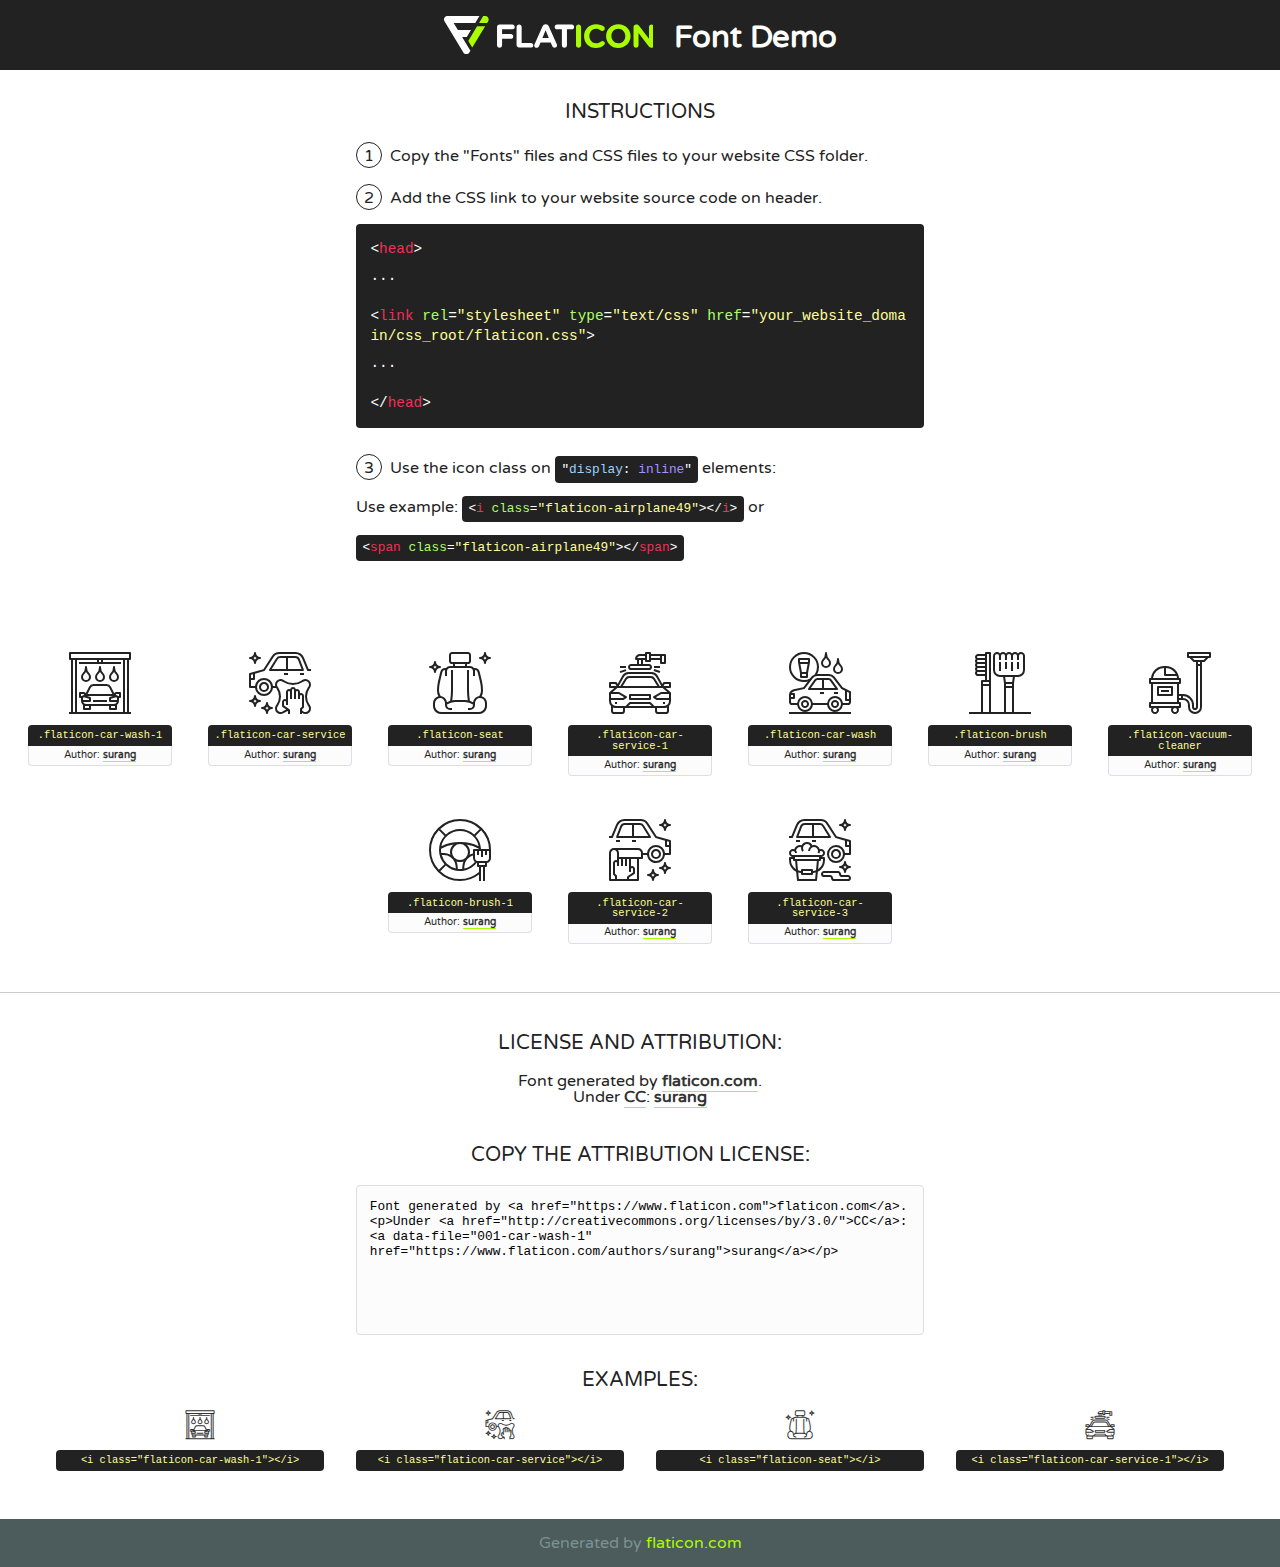
<file: lib/flaticon/font/flaticon.html>
<!DOCTYPE html>
<!--
  Flaticon icon font: Flaticon
  Creation date: 11/10/2020 08:08
-->
<html>
<!DOCTYPE html>
<html>

<head>
    <title>Flaticon WebFont</title>
    <link href="http://fonts.googleapis.com/css?family=Varela+Round" rel="stylesheet" type="text/css" />
    <link rel="stylesheet" type="text/css" href="flaticon.css">
    <meta charset="UTF-8">
    <style>
    html, body, div, span, applet, object, iframe,
    h1, h2, h3, h4, h5, h6, p, blockquote, pre,
    a, abbr, acronym, address, big, cite, code,
    del, dfn, em, img, ins, kbd, q, s, samp,
    small, strike, strong, sub, sup, tt, var,
    b, u, i, center,
    dl, dt, dd, ol, ul, li,
    fieldset, form, label, legend,
    table, caption, tbody, tfoot, thead, tr, th, td,
    article, aside, canvas, details, embed, 
    figure, figcaption, footer, header, hgroup, 
    menu, nav, output, ruby, section, summary,
    time, mark, audio, video {
        margin: 0;
        padding: 0;
        border: 0;
        font-size: 100%;
        font: inherit;
        vertical-align: baseline;
    }
    /* HTML5 display-role reset for older browsers */
    article, aside, details, figcaption, figure, 
    footer, header, hgroup, menu, nav, section {
        display: block;
    }
    body {
        line-height: 1;
    }
    ol, ul {
        list-style: none;
    }
    blockquote, q {
        quotes: none;
    }
    blockquote:before, blockquote:after,
    q:before, q:after {
        content: '';
        content: none;
    }
    table {
        border-collapse: collapse;
        border-spacing: 0;
    }
    body {
        font-family: 'Varela Round', Helvetica, Arial, sans-serif;
        font-size: 16px;
        color: #222;
    }
    a {
        color: #333;
        border-bottom: 1px solid #a9fd00;
        font-weight: bold;
        text-decoration: none;
    }
    * {
        -moz-box-sizing: border-box;
        -webkit-box-sizing: border-box;
        box-sizing: border-box;
        margin: 0;
        padding: 0;
    }
    [class^="flaticon-"]:before, [class*=" flaticon-"]:before, [class^="flaticon-"]:after, [class*=" flaticon-"]:after {
        font-family: Flaticon;
        font-size: 30px;
        font-style: normal;
        margin-left: 20px;
        color: #333;
    }
    .wrapper {
        max-width: 600px;
        margin: auto;
        padding: 0 1em;
    }
    .title {
        font-size: 1.25em;
        text-align: center;
        margin-bottom: 1em;
        text-transform: uppercase;
    }
    header {
        text-align: center;
        background-color: #222;
        color: #fff;
        padding: 1em;
    }
    header .logo {
        width: 210px;
        height: 38px;
        display: inline-block;
        vertical-align: middle;
        margin-right: 1em;
        border: none;
    }
    header strong {
        font-size: 1.95em;
        font-weight: bold;
        vertical-align: middle;
        margin-top: 5px;
        display: inline-block;
    }
    .demo {
        margin: 2em auto;
        line-height: 1.25em;
    }
    .demo ul li {
        margin-bottom: 1em;
    }
    .demo ul li .num {
        color: #222;
        border-radius: 20px;
        display: inline-block;
        width: 26px;
        padding: 3px;
        height: 26px;
        text-align: center;
        margin-right: 0.5em;
        border: 1px solid #222;
    }
    .demo ul li code {
        background-color: #222;
        border-radius: 4px;
        padding: 0.25em 0.5em;
        display: inline-block;
        color: #fff;
        font-family: Consolas,Monaco,Lucida Console,Liberation Mono,DejaVu Sans Mono,Bitstream Vera Sans Mono,Courier New, monospace;
        font-weight: lighter;
        margin-top: 1em;
        font-size: 0.8em;
        word-break: break-all;
    }
    .demo ul li code.big {
        padding: 1em;
        font-size: 0.9em;
    }
    .demo ul li code .red {
        color: #EF3159;
    }
    .demo ul li code .green {
        color: #ACFF65;
    }
    .demo ul li code .yellow {
        color: #FFFF99;
    }
    .demo ul li code .blue {
        color: #99D3FF;
    }
    .demo ul li code .purple {
        color: #A295FF;
    }
    .demo ul li code .dots {
        margin-top: 0.5em;
        display: block;
    }
    #glyphs {
        border-bottom: 1px solid #ccc;
        padding: 2em 0;
        text-align: center;
    }
    .glyph {
        display: inline-block;
        width: 9em;
        margin: 1em;
        text-align: center;
        vertical-align: top;
        background: #FFF;
    }
    .glyph .glyph-icon {
        padding: 10px;
        display: block;
        font-family:"Flaticon";
        font-size: 64px;
        line-height: 1;
    }
    .glyph .glyph-icon:before {
        font-size: 64px;
        color: #222;
        margin-left: 0;
    }
    .class-name {
        font-size: 0.65em;
        background-color: #222;
        color: #fff;
        border-radius: 4px 4px 0 0;
        padding: 0.5em;
        color: #FFFF99;
        font-family: Consolas,Monaco,Lucida Console,Liberation Mono,DejaVu Sans Mono,Bitstream Vera Sans Mono,Courier New, monospace;
    }
    .author-name {
        font-size: 0.6em;
        background-color: #fcfcfd;
        border: 1px solid #DEDEE4;
        border-top: 0;
        border-radius: 0 0 4px 4px;
        padding: 0.5em;
    }
    .class-name:last-child {
        font-size: 10px;
        color:#888;
    }
    .class-name:last-child a {
        font-size: 10px;
        color:#555;
    }
    .class-name:last-child a:hover {
        color:#a9fd00;
    }
    .glyph > input {
        display: block;
        width: 100px;
        margin: 5px auto;
        text-align: center;
        font-size: 12px;
        cursor: text;
    }
    .glyph > input.icon-input {
        font-family:"Flaticon";
        font-size: 16px;
        margin-bottom: 10px;
    }
    .attribution .title {
        margin-top: 2em;
    }
    .attribution textarea {
        background-color: #fcfcfd;
        padding: 1em;
        border: none;
        box-shadow: none;
        border: 1px solid #DEDEE4;
        border-radius: 4px;
        resize: none;
        width: 100%;
        height: 150px;
        font-size: 0.8em;
        font-family: Consolas,Monaco,Lucida Console,Liberation Mono,DejaVu Sans Mono,Bitstream Vera Sans Mono,Courier New, monospace;
        -webkit-appearance: none;
    }
    .iconsuse {
        margin: 2em auto;
        text-align: center;
        max-width: 1200px;
    }
    .iconsuse:after {
        content: '';
        display: table;
        clear: both;
    }
    .iconsuse .image {
        float: left;
        width: 25%;
        padding: 0 1em;
    }
    .iconsuse .image p {
        margin-bottom: 1em;
    }
    .iconsuse .image span {
        display: block;
        font-size: 0.65em;
        background-color: #222;
        color: #fff;
        border-radius: 4px;
        padding: 0.5em;
        color: #FFFF99;
        margin-top: 1em;
        font-family: Consolas,Monaco,Lucida Console,Liberation Mono,DejaVu Sans Mono,Bitstream Vera Sans Mono,Courier New, monospace;
    }
    #footer {
        text-align: center;
        background-color: #4C5B5C;
        color: #7c9192;
        padding: 1em;
    }
    #footer a {
        border: none;
        color: #a9fd00;
        font-weight: normal;
    }
    @media (max-width: 960px) {
        .iconsuse .image {
            width: 50%;
        }
    }
    @media (max-width: 560px) {
        .iconsuse .image {
            width: 100%;
        }
    }
    </style>
</head>

<body class="characters-off">

    <header>
        <a href="https://www.flaticon.com" target="_blank" class="logo">
            <svg version="1.1" xmlns="http://www.w3.org/2000/svg" xmlns:xlink="http://www.w3.org/1999/xlink" xmlns:a="http://ns.adobe.com/AdobeSVGViewerExtensions/3.0/" viewBox="0 0 560.875 102.036" enable-background="new 0 0 560.875 102.036" xml:space="preserve">
                <defs>
                </defs>
                <g>
                    <g class="letters">
                        <path fill="#ffffff" d="M141.596,29.675c0-3.777,2.985-6.767,6.764-6.767h34.438c3.426,0,6.15,2.728,6.15,6.15
                        c0,3.43-2.724,6.149-6.15,6.149h-27.674v13.091h23.719c3.429,0,6.151,2.724,6.151,6.15c0,3.43-2.723,6.149-6.151,6.149h-23.719
                        v17.574c0,3.773-2.986,6.761-6.764,6.761c-3.779,0-6.764-2.989-6.764-6.761V29.675z"></path>
                        <path fill="#ffffff" d="M193.844,29.149c0-3.781,2.985-6.767,6.764-6.767c3.776,0,6.763,2.985,6.763,6.767v42.957h25.039
                        c3.426,0,6.149,2.726,6.149,6.153c0,3.425-2.723,6.15-6.149,6.15h-31.802c-3.779,0-6.764-2.986-6.764-6.768V29.149z"></path>
                        <path fill="#ffffff" d="M241.891,75.71l21.438-48.407c1.492-3.341,4.215-5.357,7.906-5.357h0.792
                        c3.686,0,6.323,2.017,7.815,5.357l21.439,48.407c0.436,0.967,0.701,1.845,0.701,2.723c0,3.602-2.809,6.501-6.414,6.501
                        c-3.161,0-5.269-1.845-6.499-4.655l-4.132-9.661h-27.059l-4.301,10.102c-1.144,2.631-3.426,4.214-6.237,4.214
                        c-3.517,0-6.24-2.81-6.24-6.325C241.1,77.64,241.451,76.677,241.891,75.71z M279.932,58.666l-8.521-20.297l-8.526,20.297H279.932
                        z"></path>
                        <path fill="#ffffff" d="M314.864,35.387H301.86c-3.429,0-6.239-2.813-6.239-6.238c0-3.429,2.811-6.24,6.239-6.24h39.533
                        c3.426,0,6.237,2.811,6.237,6.24c0,3.425-2.811,6.238-6.237,6.238h-13.001v42.785c0,3.773-2.99,6.761-6.764,6.761
                        c-3.779,0-6.764-2.989-6.764-6.761V35.387z"></path>
                        <path fill="#A9FD00" d="M352.615,29.149c0-3.781,2.985-6.767,6.767-6.767c3.774,0,6.761,2.985,6.761,6.767v49.024
                        c0,3.773-2.987,6.761-6.761,6.761c-3.781,0-6.767-2.989-6.767-6.761V29.149z"></path>
                        <path fill="#A9FD00" d="M374.132,53.836v-0.179c0-17.481,13.178-31.801,32.065-31.801c9.22,0,15.459,2.458,20.557,6.238
                        c1.402,1.054,2.637,2.985,2.637,5.357c0,3.692-2.985,6.59-6.681,6.59c-1.845,0-3.071-0.702-4.044-1.319
                        c-3.776-2.813-7.729-4.393-12.562-4.393c-10.364,0-17.831,8.611-17.831,19.154v0.173c0,10.542,7.291,19.329,17.831,19.329
                        c5.715,0,9.492-1.756,13.359-4.834c1.049-0.874,2.458-1.491,4.039-1.491c3.429,0,6.325,2.813,6.325,6.236
                        c0,2.106-1.056,3.78-2.282,4.834c-5.539,4.834-12.036,7.733-21.878,7.733C387.572,85.464,374.132,71.493,374.132,53.836z"></path>
                        <path fill="#A9FD00" d="M433.009,53.836v-0.179c0-17.481,13.79-31.801,32.766-31.801c18.981,0,32.592,14.143,32.592,31.628v0.173
                        c0,17.483-13.785,31.807-32.769,31.807C446.625,85.464,433.009,71.32,433.009,53.836z M484.224,53.836v-0.179
                        c0-10.539-7.725-19.326-18.626-19.326c-10.893,0-18.449,8.611-18.449,19.154v0.173c0,10.542,7.73,19.329,18.626,19.329
                        C476.676,72.986,484.224,64.378,484.224,53.836z"></path>
                        <path fill="#A9FD00" d="M506.233,29.321c0-3.774,2.99-6.763,6.767-6.763h1.401c3.252,0,5.183,1.583,7.029,3.953l26.093,34.265
                        V29.059c0-3.692,2.99-6.677,6.681-6.677c3.683,0,6.671,2.985,6.671,6.677v48.934c0,3.78-2.987,6.765-6.764,6.765h-0.436
                        c-3.257,0-5.188-1.581-7.034-3.953l-27.056-35.492v32.944c0,3.687-2.985,6.676-6.678,6.676c-3.683,0-6.673-2.989-6.673-6.676
                        V29.321z"></path>
                    </g>
                    <g class="insignia">
                        <path fill="#ffffff" d="M48.372,56.137h12.517l11.156-18.537H37.186L25.688,18.539h57.825L94.668,0H9.271
                        C5.925,0,2.842,1.801,1.198,4.716c-1.644,2.907-1.593,6.482,0.134,9.343l50.38,83.501c1.678,2.781,4.689,4.476,7.938,4.476
                        c3.246,0,6.257-1.695,7.935-4.476l2.898-4.804L48.372,56.137z"></path>
                        <g class="i">
                            <path fill="#A9FD00" d="M93.575,18.539h0.031v0.004l21.652,0.004l2.705-4.488c1.727-2.861,1.778-6.436,0.133-9.343
                            C116.454,1.801,113.371,0,110.026,0h-5.294L93.575,18.539z"></path>
                            <polygon fill="#A9FD00" points="88.291,27.356 64.725,66.486 75.519,84.404 109.942,27.356"></polygon>
                        </g>
                    </g>
                </g>
            </svg>
        </a>
        <strong>Font Demo</strong>
    </header>


    <section class="demo wrapper">

        <p class="title">Instructions</p>

        <ul>
            <li>
                <span class="num">1</span>Copy the "Fonts" files and CSS files to your website CSS folder.
            </li>
            <li>
                <span class="num">2</span>Add the CSS link to your website source code on header.
                <code class="big">
                    &lt;<span class="red">head</span>&gt;
                    <br/><span class="dots">...</span>
                    <br/>&lt;<span class="red">link</span> <span class="green">rel</span>=<span class="yellow">"stylesheet"</span> <span class="green">type</span>=<span class="yellow">"text/css"</span> <span class="green">href</span>=<span class="yellow">"your_website_domain/css_root/flaticon.css"</span>&gt;
                    <br/><span class="dots">...</span>
                    <br/>&lt;/<span class="red">head</span>&gt;
                </code>
            </li>

            <li>
                <p>
                    <span class="num">3</span>Use the icon class on <code>"<span class="blue">display</span>:<span class="purple"> inline</span>"</code> elements:
                    <br />
                    Use example: <code>&lt;<span class="red">i</span> <span class="green">class</span>=<span class="yellow">&quot;flaticon-airplane49&quot;</span>&gt;&lt;/<span class="red">i</span>&gt;</code> or <code>&lt;<span class="red">span</span> <span class="green">class</span>=<span class="yellow">&quot;flaticon-airplane49&quot;</span>&gt;&lt;/<span class="red">span</span>&gt;</code>
            </li>
        </ul>

    </section>




   <section id="glyphs">          
    
      
        <div class="glyph"><div class="glyph-icon flaticon-car-wash-1"></div>
            <div class="class-name">.flaticon-car-wash-1</div>
            <div class="author-name">Author: <a data-file="001-car-wash-1" href="https://www.flaticon.com/authors/surang">surang</a> </div> 
        </div>        
        
        <div class="glyph"><div class="glyph-icon flaticon-car-service"></div>
            <div class="class-name">.flaticon-car-service</div>
            <div class="author-name">Author: <a data-file="002-car-service" href="https://www.flaticon.com/authors/surang">surang</a> </div> 
        </div>        
        
        <div class="glyph"><div class="glyph-icon flaticon-seat"></div>
            <div class="class-name">.flaticon-seat</div>
            <div class="author-name">Author: <a data-file="003-seat" href="https://www.flaticon.com/authors/surang">surang</a> </div> 
        </div>        
        
        <div class="glyph"><div class="glyph-icon flaticon-car-service-1"></div>
            <div class="class-name">.flaticon-car-service-1</div>
            <div class="author-name">Author: <a data-file="004-car-service-1" href="https://www.flaticon.com/authors/surang">surang</a> </div> 
        </div>        
        
        <div class="glyph"><div class="glyph-icon flaticon-car-wash"></div>
            <div class="class-name">.flaticon-car-wash</div>
            <div class="author-name">Author: <a data-file="005-car-wash" href="https://www.flaticon.com/authors/surang">surang</a> </div> 
        </div>        
        
        <div class="glyph"><div class="glyph-icon flaticon-brush"></div>
            <div class="class-name">.flaticon-brush</div>
            <div class="author-name">Author: <a data-file="006-brush" href="https://www.flaticon.com/authors/surang">surang</a> </div> 
        </div>        
        
        <div class="glyph"><div class="glyph-icon flaticon-vacuum-cleaner"></div>
            <div class="class-name">.flaticon-vacuum-cleaner</div>
            <div class="author-name">Author: <a data-file="007-vacuum-cleaner" href="https://www.flaticon.com/authors/surang">surang</a> </div> 
        </div>        
        
        <div class="glyph"><div class="glyph-icon flaticon-brush-1"></div>
            <div class="class-name">.flaticon-brush-1</div>
            <div class="author-name">Author: <a data-file="008-brush-1" href="https://www.flaticon.com/authors/surang">surang</a> </div> 
        </div>        
        
        <div class="glyph"><div class="glyph-icon flaticon-car-service-2"></div>
            <div class="class-name">.flaticon-car-service-2</div>
            <div class="author-name">Author: <a data-file="009-car-service-2" href="https://www.flaticon.com/authors/surang">surang</a> </div> 
        </div>        
        
        <div class="glyph"><div class="glyph-icon flaticon-car-service-3"></div>
            <div class="class-name">.flaticon-car-service-3</div>
            <div class="author-name">Author: <a data-file="010-car-service-3" href="https://www.flaticon.com/authors/surang">surang</a> </div> 
        </div>        
        

    </section>



    <section class="attribution wrapper"   style="text-align:center;">

      <div class="title">License and attribution:</div><div class="attrDiv">Font generated by <a href="https://www.flaticon.com">flaticon.com</a>. <div><p>Under <a href="http://creativecommons.org/licenses/by/3.0/">CC</a>: <a data-file="001-car-wash-1" href="https://www.flaticon.com/authors/surang">surang</a></p>  </div>
      </div>
      <div class="title">Copy the Attribution License:</div>

    <textarea onclick="this.focus();this.select();">Font generated by &lt;a href=&quot;https://www.flaticon.com&quot;&gt;flaticon.com&lt;/a&gt;. <p>Under <a href="http://creativecommons.org/licenses/by/3.0/">CC</a>: <a data-file="001-car-wash-1" href="https://www.flaticon.com/authors/surang">surang</a></p>  
     </textarea>

    </section>

    <section class="iconsuse">

          <div class="title">Examples:</div>            
             
            <div class="image">
                <p>
                    <i class="glyph-icon flaticon-car-wash-1"></i> 
                    <span>&lt;i class=&quot;flaticon-car-wash-1&quot;&gt;&lt;/i&gt;</span>
                </p>
            </div>
            
            <div class="image">
                <p>
                    <i class="glyph-icon flaticon-car-service"></i> 
                    <span>&lt;i class=&quot;flaticon-car-service&quot;&gt;&lt;/i&gt;</span>
                </p>
            </div>
            
            <div class="image">
                <p>
                    <i class="glyph-icon flaticon-seat"></i> 
                    <span>&lt;i class=&quot;flaticon-seat&quot;&gt;&lt;/i&gt;</span>
                </p>
            </div>
            
            <div class="image">
                <p>
                    <i class="glyph-icon flaticon-car-service-1"></i> 
                    <span>&lt;i class=&quot;flaticon-car-service-1&quot;&gt;&lt;/i&gt;</span>
                </p>
            </div>
                       
        </div>
                            
    </section>

<div id="footer">
    <div>Generated by <a href="https://www.flaticon.com">flaticon.com</a>
    </div>
</div>



</body>
</html>
</file>
<file: lib/flaticon/font/flaticon.css>
/*
  	Flaticon icon font: Flaticon
  	Creation date: 11/10/2020 08:08
  	*/

@font-face {
  font-family: "Flaticon";
  src: url("./Flaticon.eot");
  src: url("./Flaticon.eot?#iefix") format("embedded-opentype"),
       url("./Flaticon.woff2") format("woff2"),
       url("./Flaticon.woff") format("woff"),
       url("./Flaticon.ttf") format("truetype"),
       url("./Flaticon.svg#Flaticon") format("svg");
  font-weight: normal;
  font-style: normal;
}

@media screen and (-webkit-min-device-pixel-ratio:0) {
  @font-face {
    font-family: "Flaticon";
    src: url("./Flaticon.svg#Flaticon") format("svg");
  }
}

[class^="flaticon-"]:before, [class*=" flaticon-"]:before,
[class^="flaticon-"]:after, [class*=" flaticon-"]:after {   
  font-family: Flaticon;
        font-size: 20px;
font-style: normal;
margin-left: 20px;
}

.flaticon-car-wash-1:before { content: "\f100"; }
.flaticon-car-service:before { content: "\f101"; }
.flaticon-seat:before { content: "\f102"; }
.flaticon-car-service-1:before { content: "\f103"; }
.flaticon-car-wash:before { content: "\f104"; }
.flaticon-brush:before { content: "\f105"; }
.flaticon-vacuum-cleaner:before { content: "\f106"; }
.flaticon-brush-1:before { content: "\f107"; }
.flaticon-car-service-2:before { content: "\f108"; }
.flaticon-car-service-3:before { content: "\f109"; }
</file>
<file: css/style.css>
/*******************************/
/********* General CSS *********/
/*******************************/
body {
    color: #444444;
    font-weight: 400;
    background: #F6EFE7;
    font-family: 'Barlow', sans-serif;
}

h1,
h2, 
h3, 
h4,
h5, 
h6 {
    color: #2B2B2B;
}

a {
    color: #2B2B2B;
    font-weight: 500;
    transition: .3s;
}

a:hover,
a:active,
a:focus {
    color: #E81C2E;
    outline: none;
    text-decoration: none;
}

.btn.btn-custom {
    padding: 10px 30px 12px 30px;
    text-align: center; 
    font-size: 16px;
    font-weight: 500;
    color: #ffffff;
    background: #E81C2E;
    border: none;
    border-radius: 60px;
    box-shadow: inset 0 0 0 0 #2B2B2B;
    transition: ease-out 0.5s;
    -webkit-transition: ease-out 0.5s;
    -moz-transition: ease-out 0.5s;
}

.btn.btn-custom:hover {
    color: #E81C2E;
    background: #2B2B2B;
    box-shadow: inset 200px 0 0 0 #2B2B2B;
}

.btn:focus,
.form-control:focus {
    box-shadow: none;
}

.container-fluid {
    max-width: 1366px;
}

[class^="flaticon-"]:before, [class*=" flaticon-"]:before,
[class^="flaticon-"]:after, [class*=" flaticon-"]:after {   
    font-size: inherit;
    margin-left: 0;
}


/**********************************/
/****** Loader & Back to Top ******/
/**********************************/
#loader {
    position: fixed;
    top: 0;
    right: 0;
    bottom: 0;
    left: 0;
    display: flex;
    align-items: center;
    justify-content: center;
    background: #ffffff;
    opacity: 0;
    visibility: hidden;
    -webkit-transition: opacity .3s ease-out, visibility 0s linear .3s;
    -o-transition: opacity .3s ease-out, visibility 0s linear .3s;
    transition: opacity .3s ease-out, visibility 0s linear .3s;
    z-index: 999;
}

#loader.show {
    -webkit-transition: opacity .6s ease-out, visibility 0s linear 0s;
    -o-transition: opacity .6s ease-out, visibility 0s linear 0s;
    transition: opacity .6s ease-out, visibility 0s linear 0s;
    visibility: visible;
    opacity: 1;
}

#loader .loader {
    position: relative;
    width: 45px;
    height: 45px;
    border: 5px solid #dddddd;
    border-top: 5px solid #E81C2E;
    border-radius: 50%;
    -webkit-animation: spin 2s linear infinite;
    animation: spin 2s linear infinite;
}

@-webkit-keyframes spin {
    0% { -webkit-transform: rotate(0deg); }
    100% { -webkit-transform: rotate(360deg); }
}

@keyframes spin {
    0% { transform: rotate(0deg); }
    100% { transform: rotate(360deg); }
}

.back-to-top {
    position: fixed;
    display: none;
    width: 44px;
    height: 44px;
    text-align: center;
    line-height: 1;
    font-size: 22px;
    right: 15px;
    bottom: 15px;
    transition: .5s;
    background: #E81C2E;
    border-radius: 44px;
    z-index: 9;
}

.back-to-top i {
    color: #ffffff;
    padding-top: 10px;
}

.back-to-top:hover {
    background: #2B2B2B;
}


/**********************************/
/********** Top Bar CSS ***********/
/**********************************/
.top-bar {
    position: relative;
    height: 100px;
    display: flex;
    align-items: center;
    background: #F6EFE7;
}

.top-bar .logo {
    text-align: left;
    overflow: hidden;
}

.top-bar .logo h1 {
    margin: -4px 0 0 0;
    color: #E81C2E;
    font-size: 50px;
    line-height: 50px;
    font-weight: 800;
    letter-spacing: 1px;
    font-style: italic;
}

.top-bar .logo h1 span {
    color: #2B2B2B;
}

.top-bar .logo img {
    max-width: 100%;
    max-height: 70px;
}

.top-bar .top-bar-item {
    display: flex;
    align-items: center;
    justify-content: flex-start;
}

.top-bar .top-bar-icon {
    width: 30px;
    height: 30px;
    display: flex;
    align-items: center;
    justify-content: center;
    background: #2B2B2B;
    border-radius: 40px;
}

.top-bar .top-bar-icon i {
    margin: 0;
    color: #ffffff;
    font-size: 16px;
}

.top-bar .top-bar-text {
    padding-left: 10px;
}

.top-bar .top-bar-text h3 {
    margin: 0 0 2px 0;
    font-size: 18px;
    font-weight: 600;
}

.top-bar .top-bar-text p {
    margin: 0;
    font-size: 14px;
    font-weight: 400;
}

@media (max-width: 991.98px) {
    .top-bar .logo {
        text-align: center;
    }
}


/**********************************/
/*********** Nav Bar CSS **********/
/**********************************/
.nav-bar {
    position: relative;
    background: #2B2B2B;
}

.nav-bar.nav-sticky {
    position: fixed;
    width: 100%;
    top: 0;
    left: 0;
    box-shadow: 0 2px 5px rgba(0, 0, 0, .3);
    z-index: 999;
}

.nav-bar .navbar {
    padding: 20px 0;
    background: #2B2B2B !important;
    transition: .3s;
}

.nav-bar.nav-sticky .navbar {
    padding: 5px 0;
}

.navbar-dark .navbar-nav .nav-link,
.navbar-dark .navbar-nav .nav-link:focus,
.navbar-dark .navbar-nav .nav-link:hover,
.navbar-dark .navbar-nav .nav-link.active {
    color: #ffffff;
    padding: 15px;
    font-weight: 500;
    letter-spacing: 1px;
}

.navbar-dark .navbar-nav .nav-link:hover,
.navbar-dark .navbar-nav .nav-link.active {
    color: #E81C2E;
}

.nav-bar .dropdown-menu {
    margin-top: 0;
    border: 0;
    border-radius: 0;
    background: #f8f9fa;
}

.nav-bar .btn.btn-custom {
    color: #2B2B2B;
    background: #ffffff;
    box-shadow: inset 0 0 0 0 #E81C2E;
}

.nav-bar .btn:hover {
    color: #ffffff;
    background: #E81C2E;
    box-shadow: inset 200px 0 0 0 #E81C2E;
}

@media (min-width: 992px) {
    .nav-bar .navbar-brand {
        display: none;
    }
}

@media (max-width: 991.98px) {
    .navbar-dark .navbar-nav .nav-link,
    .navbar-dark .navbar-nav .nav-link:focus,
    .navbar-dark .navbar-nav .nav-link:hover,
    .navbar-dark .navbar-nav .nav-link.active {
        padding: 5px 0;
    }
    
    .nav-bar .dropdown-menu {
        box-shadow: none;
    }
    
    .nav-bar .btn {
        /* display: none; */
    }
}


/*******************************/
/********** Hero CSS ***********/
/*******************************/
.carousel {
    position: relative;
    width: 100%;
    min-height: 400px;
    background: #F6EFE7;
    margin-bottom: 45px;
}

.carousel .container-fluid {
    padding: 0;
}

.carousel .carousel-item {
    position: relative;
    width: 100%;
    min-height: 400px;
    display: flex;
    align-items: center;
    justify-content: center;
    flex-direction: column;
}

.carousel .carousel-img {
    position: relative;
    width: 100%;
    height: 100%;
    /* min-height: 400px; */
    height: 650px;  
    text-align: right;
    overflow: hidden;
}

.carousel .carousel-img::after {
    position: absolute;
    content: "";
    top: 0;
    right: 0;
    bottom: 0;
    left: 0;
    background: rgba(0, 0, 0, .5);
    z-index: 1;
}

.carousel .carousel-img img {
    width: 100%;
    height: 100%;
    object-fit: cover;
    object-position: center 35%;
}

.carousel .carousel-text {
    position: absolute;
    max-width: 992px;
    padding: 0 15px;
    text-align: center;
    display: flex;
    align-items: center;
    justify-content: center;
    flex-direction: column;
    z-index: 2;
}

.carousel .carousel-text p.first-headline {
    color: #E81C2E;
    font-size: 20px;
    font-weight: 700;
    letter-spacing: 4px;
    text-transform: uppercase;
    margin-bottom: 0px;
}

.carousel .carousel-text h1 {
    color: #ffffff;
    font-size: 90px;
    font-weight: 700;
    margin-bottom: 20px;
    text-transform: capitalize;
}

.carousel .carousel-text p {
    max-width: 1200px;
    color: #ffffff;
    font-size: 18px;
    margin-bottom: 40px;
    text-align: center;
}

/* For Carousel healine text */
.carousel .carousel-text p.headline {
    font-size: 100px;
    font-weight: 700;
    white-space: nowrap;
    margin: 0;
}

.carousel .btn.btn-custom {
    padding: 20px 45px 22px 45px;
    color: #ffffff;
}

.carousel .btn.btn-custom:hover {
    color: #E81C2E;
}

.carousel .owl-nav {
    position: absolute;
    width: 100%;
    height: 50px;
    top: calc(50% - 25px);
    left: 0;
    display: flex;
    justify-content: space-between;
    z-index: 9;
}

.carousel .owl-nav .owl-prev,
.carousel .owl-nav .owl-next {
    width: 50px;
    height: 50px;
    display: flex;
    align-items: center;
    justify-content: center;
    color: #ffffff;
    border-radius: 50px;
    background: rgba(256, 256, 256, .2);
    font-size: 22px;
    transition: .5s;
}

.carousel .owl-nav .owl-prev {
    margin-left: 30px;
}

.carousel .owl-nav .owl-next {
    margin-right: 30px;
}

.carousel .owl-nav .owl-prev:hover,
.carousel .owl-nav .owl-next:hover {
    color: #ffffff;
    background: #E81C2E;
}

.carousel .animated {
    -webkit-animation-duration: 1s;
    animation-duration: 1s;
}

@media (max-width: 991.98px) {
    .carousel .carousel-text p {
        margin-bottom: 5px;
    }
    
    .carousel .carousel-text p {
        font-size: 60px;
    }
    
    .carousel .carousel-text p {
        font-size: 16px;
    }
    
    .carousel .carousel-text .btn {
        padding: 12px 30px;
        font-size: 15px;
        letter-spacing: 0;
    }
}

@media (max-width: 767.98px) {
    .carousel .carousel-text p {
        font-size: 18px;
        letter-spacing: 2px;
        margin-bottom: 15px;
    }
    
    .carousel .carousel-text h1 {
        font-size: 45px;
    }

     .carousel .carousel-text p.headline {
        font-size: 50px;
    }
    
    .carousel .carousel-text .btn {
        padding: 10px 25px;
        font-size: 15px;
        letter-spacing: 0;
    }
    
}

@media (max-width: 575.98px) {
    .carousel .carousel-text p {
        font-size: 14px;
        letter-spacing: 1px;
        margin-bottom: 10px;
    }
    
    .carousel .carousel-text h1 {
        font-size: 30px;
        margin-bottom: 15px;
    }
    
    .carousel .carousel-text p {
        margin-bottom: 25px;
    }
    
    .carousel .carousel-text p.headline {
        font-size: 30px;
    }
    
    .carousel .carousel-text .btn {
        padding: 8px 20px;
        font-size: 14px;
        letter-spacing: 0;
    }
}


/*******************************/
/******* Page Header CSS *******/
/*******************************/
.page-header {
    position: relative;
    margin-bottom: 45px;
    padding: 90px 0;
    text-align: center;
    background: #2B2B2B;
    border-top: 1px dotted #ffffff;
}

.page-header h1 {
    position: relative;
    color: #ffffff;
    font-size: 60px;
    font-weight: 700;
    margin-bottom: 20px;
    padding-bottom: 5px;
}

.page-header h1::after {
    position: absolute;
    content: "";
    width: 100px;
    height: 2px;
    left: calc(50% - 50px);
    bottom: 0;
    background: #ffffff;
}

.page-header a {
    position: relative;
    padding: 0 12px;
    font-size: 22px;
    color: #ffffff;
}

.page-header a:hover {
    color: #E81C2E;
}

.page-header a::after {
    position: absolute;
    content: "/";
    width: 8px;
    height: 8px;
    top: -2px;
    right: -7px;
    text-align: center;
    color: #ffffff;
}

.page-header a:last-child::after {
    display: none;
}

@media (max-width: 991.98px) {
    .page-header {
        padding: 60px 0;
    }
    
    .page-header h1 {
        font-size: 45px;
    }
    
    .page-header a {
        font-size: 20px;
    }
}

@media (max-width: 767.98px) {
    .page-header {
        padding: 45px 0;
    }
    
    .page-header h1 {
        font-size: 35px;
    }
    
    .page-header a {
        font-size: 18px;
    }
}


/*******************************/
/******* Section Header ********/
/*******************************/
.section-header {
    position: relative;
    width: 100%;
    max-width: 700px;
    margin: 0 auto 45px auto;
}

.section-header p {
    display: inline-block;
    margin-bottom: 10px;
    padding-bottom: 5px;
    position: relative;
    font-size: 16px;
    font-weight: 700;
    letter-spacing: 4px;
    text-transform: uppercase;
    color: #E81C2E;
}

.price-header p{
    font-size: 32px;
    font-weight: 600;
    letter-spacing: 3px;
    color:#2B2B2B
}

.price-text  {
     font-size: 55px;
}

.section-header p::after {
    position: absolute;
    content: "";
    width: 50%;
    height: 2px;
    left: 25%;
    bottom: 0;
    background: #E81C2E;
}

.section-header.text-left p::after {
    left: 0;
}

.section-header.text-right p::after {
    left: 50%;
}

.section-header h2 {
    margin: 0;
    font-size: 45px;
    font-weight: 700;
    text-transform: capitalize;
}

@media (max-width: 991.98px) {
    .section-header h2 {
        font-size: 45px;
    }
}

@media (max-width: 767.98px) {
    .section-header h2 {
        font-size: 40px;
    }
}

@media (max-width: 575.98px) {
    .section-header h2 {
        font-size: 35px;
    }
}


/*******************************/
/********** About CSS **********/
/*******************************/
.about {
    position: relative;
    width: 100%;
    padding: 45px 0 15px 0;
}

.about .section-header {
    margin-bottom: 30px;
    margin-left: 0;
}

.about .about-img img {
    width: 100%;
    height: 500px;
    border-radius: 5px;
    margin-bottom: 30px;
}

.about .about-content {
    margin-bottom: 30px;
}

.about .about-content ul {
    margin: 0;
    padding: 0;
    list-style: none;
    margin-bottom: 25px;
}

.about .about-content ul li {
    margin-bottom: 5px;
}

.about .about-content ul li i {
    margin-right: 8px;
    color: #E81C2E;
}


/*******************************/
/********* Service CSS *********/
/*******************************/
.service {
    position: relative;
    width: 100%;
    padding: 45px 0 0 0;
}

.service .service-item {
    position: relative;
    width: 100%;
    display: flex;
    flex-direction: column;
    margin-bottom: 45px;
}

.service .service-item i {
    color: #2B2B2B;
    font-size: 75px;
    line-height: 75px;
    margin-bottom: 20px;
}

.service .service-item [class^="flaticon-"]::before {
    margin: 0;
    font-size: 60px;
    line-height: 60px;
    background-image: linear-gradient(#E81C2E, #2B2B2B);
    -webkit-background-clip: text;
    -webkit-text-fill-color: transparent;
    transition: .5s;
}

.service .service-item h3 {
    margin-bottom: 10px;
    font-size: 20px;
    font-weight: 700;
    letter-spacing: 1px;
}

.service .service-item p {
    margin: 0;
}


/*******************************/
/********** Facts CSS **********/
/*******************************/
.facts {
    position: relative;
    width: 100%;
    min-height: 400px;
    margin: 45px 0;
    display: flex;
    align-items: center;
    background: #2B2B2B;
}

.facts .facts-item {
    display: flex;
    flex-direction: row;
    margin: 25px 0;
}

.facts .facts-item i {
    margin-top: 15px;
    font-size: 45px;
    color: #E81C2E;
}

.facts .facts-text {
    padding-left: 20px;
}

.facts .facts-text h3 {
    position: relative;
    display: inline-block;
    color: #ffffff;
    font-size: 60px;
    font-weight: 700;
}

.facts .facts-text h3::after {
    position: absolute;
    content: "\f067";
    top: 0px;
    right: -25px;
    color: #ffffff;
    font-size: 25px;
    font-family: "Font Awesome 5 Free";
    font-weight: 900;
}

.facts .facts-text p {
    color: #ffffff;
    font-size: 18px;
    font-weight: 500;
    margin: 0;
}


/*******************************/
/********* Pricing CSS *********/
/*******************************/
.price {
    position: relative;
    width: 100%;
    padding: 45px 0 15px 0;
}

.price .row {
    padding: 0 15px;
}

.price .col-md-4 {
    padding: 0;
}

.price .price-item {
    position: relative;
    margin-bottom: 30px;
    background: #ffffff;
    border-radius: 5px;
    text-align: center;
}

.price .featured-item {
    box-shadow: 0 0 30px rgba(0, 0, 0, .2);
    z-index: 1;
}

.price .price-header {
    padding: 45px 0 30px 0;
}

.price .price-header h3 {
    font-size: 20px;
    font-weight: 700;
    letter-spacing: 2px;
    text-transform: uppercase;
}

.price .price-header h2 {
    display: flex;
    align-items: flex-start;
    justify-content: center;
    font-size: 60px;
    font-weight: 700;
    letter-spacing: 5px;
}

.price .price-header h2 span {
    font-size: 25px;
    line-height: 55px;
}

.price .price-item.featured-item h2,
.price .price-item.featured-item h3 {
    color: #E81C2E;
}

.price .price-body {
    padding: 0 0 20px 0;
}

.price .price-body ul {
    margin: 0;
    padding: 0;
    list-style: none;
}

.price .price-body ul li {
    padding: 0 0 15px 0;
}

.price .price-body ul li i {
    margin-right: 10px;
}

.price .price-body ul li i.fa-check-circle {
    color: #39B972;
}

.price .price-body ul li i.fa-times-circle {
    color: #cccccc;
}

.price .price-item .price-footer {
    padding-bottom: 45px;
}

.price .price-item .price-footer .btn.btn-custom {
    color: #E81C2E;
    background: #2B2B2B;
    box-shadow: inset 0 0 0 0 #E81C2E;
}

.price .price-item .price-footer .btn.btn-custom:hover {
    color: #ffffff;
    background: #E81C2E;
    box-shadow: inset 200px 0 0 0 #E81C2E;
}

.price .price-item.featured-item .price-footer .btn.btn-custom {
    color: #ffffff;
    background: #E81C2E;
    box-shadow: inset 0 0 0 0 #2B2B2B;
}

.price .price-item.featured-item .price-footer .btn.btn-custom:hover {
    color: #E81C2E;
    background: #2B2B2B;
    box-shadow: inset 200px 0 0 0 #2B2B2B;
}


/*******************************/
/******** Location CSS *********/
/*******************************/
.location {
    position: relative;
    width: 100%;
    padding: 45px 0;
}

.location .location-item {
    display: flex;
    margin-bottom: 30px;
}

.location .location-item i {
    padding-top: 3px;
    font-size: 30px;
    color: #E81C2E;
}

.location .location-text {
    padding-left: 15px;
}

.location .location-text h3 {
    font-size: 18px;
    font-weight: 700;
}

.location .location-text p {
    margin-bottom: 5px;
}

.location .location-text p strong {
    margin-right: 5px;
    font-weight: 600;
}

.location .location-form {
    padding: 45px 30px;
    background: #E81C2E;
    border-radius: 5px;
}

.location .location-form h3 {
    color: #ffffff;
    font-size: 25px;
    font-weight: 700;
    margin-bottom: 25px;
}

.location .location-form .control-group {
    margin-bottom: 15px;
}

.location .location-form .form-control {
    height: 45px;
    color: #ffffff;
    padding: 0 15px;
    border-radius: 5px;
    border: 1px solid #ffffff;
    background: transparent;
}

.location .location-form textarea.form-control {
    height: 120px;
    padding: 15px;
}

.location .location-form .form-control::placeholder {
    color: #ffffff;
    opacity: 1;
}

.location .location-form .form-control:-ms-input-placeholder,
.location .location-form .form-control::-ms-input-placeholder {
    color: #ffffff;
}

.location .location-form .btn.btn-custom {
    width: 100%;
    color: #E81C2E;
    background: #ffffff;
    box-shadow: inset 0 0 0 0 #2B2B2B;
}

.location .location-form .btn.btn-custom:hover {
    color: #ffffff;
    background: #E81C2E;
    box-shadow: inset 400px 0 0 0 #2B2B2B;
}

@media(min-width: 576px) and (max-width: 991.89px) {
    .location .location-form .btn.btn-custom:hover {
        box-shadow: inset 650px 0 0 0 #2B2B2B;
    }
}


/*******************************/
/*********** Team CSS **********/
/*******************************/
.team {
    position: relative;
    width: 100%;
    padding: 45px 0 15px 0;
}

.team .team-item {
    position: relative;
    margin-bottom: 30px;
}

.team .team-img {
    position: relative;
    border-radius: 5px 5px 0 0;
    overflow: hidden;
}

.team .team-img img {
    width: 100%;
    transition: .3s;
}

.team .team-item:hover img {
    transform: scale(1.1);
}

.team .team-text {
    position: relative;
    width: 100%;
    padding: 35px 30px 30px 30px;
    text-align: center;
    background: #2B2B2B;
    border-radius: 0 0 5px 5px;
    transition: .5s;
}

.team .team-item:hover .team-text {
    background: #E81C2E;
}

.team .team-text h2 {
    color: #ffffff;
    font-size: 20px;
    font-weight: 600;
    letter-spacing: 1px;
    margin-bottom: 10px;
}

.team .team-text p {
    margin: 0;
    color: #ffffff;
}

.team .team-social {
    position: absolute;
    width: 100%;
    height: 40px;
    top: -20px;
    left: 0;
    text-align: center;
    font-size: 0;
}

.team .team-social a {
    display: inline-block;
    width: 40px;
    height: 40px;
    margin: 0 3px;
    padding: 7px 0;
    text-align: center;
    font-size: 16px;
    color: #ffffff;
    background: #2B2B2B;
    border-radius: 40px;
    transition: .5s;
}

.team .team-item:hover .team-social a {
    background: #E81C2E;
}

.team .team-social a:hover {
    color: #2B2B2B;
}


/*******************************/
/******* Testimonial CSS *******/
/*******************************/
.testimonial {
    position: relative;
    width: 100%;
    padding: 45px 0;
}

.testimonial .testimonials-carousel {
    position: relative;
    width: calc(100% + 30px);
    margin: 0 -15px;
}

.testimonial .testimonial-item {
    position: relative;
    width: 100%;
    padding: 0 15px;
    display: flex;
}

.testimonial .testimonial-item img {
    width: 80px;
    height: 80px;
    border-radius: 80px;
    transform: scale(.8);
    transition: 2s;
}

.testimonial .owl-item.center .testimonial-item img {
    transform: scale(1);
}

.testimonial .testimonial-text {
    width: calc(100% - 100px);
    padding-left: 20px;
}

.testimonial .testimonial-text h3 {
    font-size: 18px;
    font-weight: 700;
    letter-spacing: 1px;
    margin-bottom: 5px;
}

.testimonial .testimonial-text h4 {
    color: #777777;
    font-size: 15px;
    font-weight: 400;
    font-style: italic;
    margin-bottom: 10px;
}

.testimonial .testimonial-text p {
    margin: 0;
}

.testimonial .testimonial-text p::before {
    content: "\f10d";
    font-size: 25px;
    font-family: "Font Awesome 5 Free";
    font-weight: 900;
    color: #E81C2E;
    margin-right: 10px;
}

.testimonial .owl-dots {
    margin-top: 15px;
    text-align: center;
}

.testimonial .owl-dot {
    display: inline-block;
    margin: 0 5px;
    width: 12px;
    height: 12px;
    border-radius: 10px;
    background: #dddddd;
}

.testimonial .owl-dot.active {
    background: #E81C2E;
}


/*******************************/
/*********** Blog CSS **********/
/*******************************/
.blog {
    position: relative;
    width: 100%;
    padding: 45px 0 0 0;
}

.blog .blog-item {
    margin-bottom: 45px;
}

.blog .blog-img {
    position: relative;
    width: 100%;
}

.blog .blog-img img {
    width: 100%;
    height: 25%;
    border-radius: 5px;
}

.blog .meta-date {
    position: absolute;
    width: 70px;
    height: 70px;
    bottom: 10%;
    left: calc(50% - 35px);
    display: flex;
    align-items: center;
    justify-content: center;
    flex-direction: column;
    border-radius: 70px;
    background: #2B2B2B;
    color: #ffffff;
    opacity: 0;
    transition: .5s;
}

.blog .meta-date span {
    font-size: 14px;
    font-weight: 400;
    letter-spacing: 1px;
}

.blog .meta-date strong {
    font-size: 16px;
    font-weight: 700;
    line-height: 16px;
    letter-spacing: 3px;
    text-transform: uppercase;
}

.blog .blog-item:hover .meta-date {
    bottom: calc(50% - 35px);
    opacity: 1;
}

.blog .blog-text {
    padding: 25px 0 20px 0;
}

.blog .blog-text h3 {
    font-size: 22px;
    font-weight: 700;
}

.blog .blog-text h3 a {
    color: #2B2B2B;
}

.blog .blog-text h3 a:hover {
    color: #E81C2E;
}

.blog .blog-text p {
    margin: 0;
}

.blog .blog-meta {
    display: flex;
}

.blog .blog-meta p {
    margin: 0;
    font-size: 14px;
    line-height: 14px;
    padding: 0 10px;
    border-right: 1px solid rgba(0, 0, 0, .15);
}

.blog .blog-meta p:first-child {
    padding-left: 0;
}

.blog .blog-meta p:last-child {
    padding-right: 0;
    border: none;
}

.blog .blog-meta i {
    color: #999999;
    margin-right: 5px;
}

.blog .blog-meta a {
    color: #999999;
}

.blog .blog-meta a:hover {
    color: #E81C2E;
}

.blog .pagination {
    margin-bottom: 15px;
}

.blog .pagination .page-link {
    color: #2B2B2B;
    border-radius: 0;
    border-color: #2B2B2B;
}

.blog .pagination .page-link:hover,
.blog .pagination .page-item.active .page-link {
    color: #E81C2E;
    background: #2B2B2B;
}

.blog .pagination .disabled .page-link {
    color: #999999;
}


/*******************************/
/********* Contact CSS *********/
/*******************************/
.contact {
    position: relative;
    width: 100%;
    padding: 45px 0;
}

.contact .contact-info {
    width: 100%;
    margin-bottom: 45px;
    padding: 35px 30px 10px 30px;
    border-radius: 5px;
    background: #2B2B2B;
    
}

.contact .contact-info h2 {
    color: #ffffff;
    font-size: 25px;
    font-weight: 700;
    margin-bottom: 30px;
}

.contact .contact-info-item {
    display: flex;
    align-items: center;
    justify-content: flex-start;
    margin-bottom: 30px;
}

.contact .contact-info-icon {
    width: 50px;
    height: 50px;
    display: flex;
    align-items: center;
    justify-content: center;
    background: #ffffff;
    border-radius: 50px;
}

.contact .contact-info-icon i {
    margin: 0;
    color: #2B2B2B;
    font-size: 16px;
}

.contact .contact-info-text {
    padding-left: 20px;
}

.contact .contact-info-text h3 {
    margin: 0 0 5px 0;
    color: #ffffff;
    font-size: 18px;
    font-weight: 700;
    letter-spacing: 1px;
}

.contact .contact-info-text p {
    margin: 0;
    color: #ffffff;
    font-size: 16px;
    font-weight: 500;
}

.contact .contact-form {
    position: relative;
    width: 100%;
    margin-bottom: 45px;
}

.contact .contact-form input {
    padding: 15px;
    border-radius: 5px;
    border: 1px solid #2B2B2B;
}

.contact .contact-form textarea {
    height: 125px;
    padding: 8px 15px;
    border-radius: 5px;
    border: 1px solid #2B2B2B;
}

.contact .help-block ul {
    margin: 0;
    padding: 0;
    list-style-type: none;
}

.contact iframe {
    width: 100%;
    height: 400px;
    border-radius: 5px;
}


/*******************************/
/******* Single Post CSS *******/
/*******************************/
.single {
    position: relative;
    padding: 45px 0;
}

.single .single-content {
    position: relative;
    margin-bottom: 30px;
    overflow: hidden;
}

.single .single-content img {
    margin-bottom: 20px;
    width: 100%;
    border-radius: 5px;
}

.single .single-tags {
    margin: -5px -5px 41px -5px;
    font-size: 0;
}

.single .single-tags a {
    margin: 5px;
    display: inline-block;
    padding: 7px 15px;
    font-size: 14px;
    font-weight: 500;
    color: #2B2B2B;
    border: 1px solid #2B2B2B;
    border-radius: 5px;
}

.single .single-tags a:hover {
    color: #ffffff;
    background: #E81C2E;
    border-color: #E81C2E;
}

.single .single-bio {
    padding: 30px;
    background: #2B2B2B;
    display: flex;
    align-items: center;
    justify-content: center;
    flex-direction: column;
    border-radius: 5px;
}

.single .single-bio-img {
    width: 100%;
    max-width: 115px;
    padding: 15px;
    background: #ffffff;
    border-radius: 100px;
    margin-bottom: 20px;
}

.single .single-bio-img img {
    width: 100%;
    border-radius: 100px;
}

.single .single-bio-text {
    text-align: center;
}

.single .single-bio-text h3 {
    color: #ffffff;
    font-size: 20px;
    font-weight: 700;
    letter-spacing: 1px;
}

.single .single-bio-text p {
    color: #ffffff;
    margin: 0;
}

.single .single-bio-social {
    margin-top: 20px;
    display: flex;
}

.single .single-bio-social a {
    width: 40px;
    height: 40px;
    display: flex;
    align-items: center;
    justify-content: center;
    color: #2B2B2B;
    background: #ffffff;
    border-radius: 40px;
    margin-right: 5px;
    transition: .5s;
}

.single .single-bio-social a:last-child {
    margin: 0;
}

.single .single-bio-social a:hover {
    color: #ffffff;
    background: #E81C2E;
}

.single .single-related {
    margin-bottom: 45px;
}

.single .single-related h2 {
    font-size: 30px;
    font-weight: 700;
    margin-bottom: 25px;
}

.single .related-slider {
    position: relative;
    margin: 0 -15px;
    width: calc(100% + 30px);
}

.single .related-slider .post-item {
    margin: 0 15px;
}

.single .post-item {
    display: flex;
    align-items: center;
    margin-bottom: 15px;
}

.single .post-item .post-img {
    width: 100%;
    max-width: 80px;
}

.single .post-item .post-img img {
    width: 100%;
    border-radius: 5px;
}

.single .post-item .post-text {
    padding-left: 15px;
}

.single .post-item .post-text a {
    font-size: 17px;
    font-weight: 500;
}

.single .post-item .post-text a:hover {
    color: #E81C2E;
}

.single .post-item .post-meta {
    display: flex;
    margin-top: 8px;
}

.single .post-item .post-meta p {
    display: inline-block;
    margin: 0;
    padding: 0 3px;
    font-size: 14px;
    font-weight: 400;
    font-style: italic;
}

.single .post-item .post-meta p a {
    margin-left: 5px;
    color: #777777;
    font-size: 14px;
    font-weight: 400;
    font-style: normal;
}

.single .related-slider .owl-nav {
    position: absolute;
    width: 90px;
    top: -55px;
    right: 15px;
    display: flex;
}

.single .related-slider .owl-nav .owl-prev,
.single .related-slider .owl-nav .owl-next {
    margin-left: 15px;
    width: 30px;
    height: 30px;
    display: flex;
    align-items: center;
    justify-content: center;
    color: #ffffff;
    background: #2B2B2B;
    border-radius: 5px;
    font-size: 16px;
    transition: .3s;
}

.single .related-slider .owl-nav .owl-prev:hover,
.single .related-slider .owl-nav .owl-next:hover {
    color: #ffffff;
    background: #E81C2E;
}

.single .single-comment {
    position: relative;
    margin-bottom: 45px;
}

.single .single-comment h2 {
    font-size: 30px;
    font-weight: 700;
    margin-bottom: 25px;
}

.single .comment-list {
    list-style: none;
    padding: 0;
}

.single .comment-child {
    list-style: none;
}

.single .comment-body {
    display: flex;
    margin-bottom: 30px;
}

.single .comment-img {
    width: 60px;
}

.single .comment-img img {
    width: 100%;
    border-radius: 60px;
}

.single .comment-text {
    padding-left: 15px;
    width: calc(100% - 60px);
}

.single .comment-text h3 {
    font-size: 20px;
    font-weight: 600;
    margin-bottom: 3px;
}

.single .comment-text span {
    display: block;
    font-size: 14px;
    font-weight: 500;
    margin-bottom: 5px;
}

.single .comment-text .btn {
    padding: 3px 10px;
    font-size: 14px;
    font-weight: 500;
    color: #2B2B2B;
    background: #dddddd;
    border-radius: 5px;
}

.single .comment-text .btn:hover {
    color: #ffffff;
    background: #E81C2E;
}

.single .comment-form {
    position: relative;
}

.single .comment-form h2 {
    font-size: 30px;
    font-weight: 700;
    margin-bottom: 25px;
}

.single .comment-form form {
    padding: 30px;
    background: #f3f6ff;
    border-radius: 5px;
}

.single .comment-form form .form-group:last-child {
    margin: 0;
}

.single .comment-form input,
.single .comment-form textarea {
    border-radius: 5px;
    border-color: #eeeeee;
}

.single .comment-form input:focus,
.single .comment-form textarea:focus {
    border-color: #E81C2E;
}

.single .comment-form .btn {
    border-radius: 45px;
}


/**********************************/
/*********** Sidebar CSS **********/
/**********************************/
.sidebar {
    position: relative;
    width: 100%;
}

@media(max-width: 991.98px) {
    .sidebar {
        margin-top: 45px;
    }
}

.sidebar .sidebar-widget {
    position: relative;
    margin-bottom: 45px;
}

.sidebar .sidebar-widget .widget-title {
    position: relative;
    margin-bottom: 30px;
    padding-bottom: 5px;
    font-size: 25px;
    font-weight: 700;
}

.sidebar .sidebar-widget .widget-title::after {
    position: absolute;
    content: "";
    width: 60px;
    height: 2px;
    bottom: 0;
    left: 0;
    background: #E81C2E;
}

.sidebar .sidebar-widget .search-widget {
    position: relative;
}

.sidebar .search-widget input {
    height: 50px;
    border: 1px solid #dddddd;
    border-radius: 5px;
}

.sidebar .search-widget input:focus {
    box-shadow: none;
    border-color: #E81C2E;
}

.sidebar .search-widget .btn {
    position: absolute;
    top: 6px;
    right: 15px;
    height: 40px;
    padding: 0;
    font-size: 25px;
    color: #2B2B2B;
    background: none;
    border-radius: 0;
    border: none;
    transition: .3s;
}

.sidebar .search-widget .btn:hover {
    color: #E81C2E;
}

.sidebar .sidebar-widget .recent-post {
    position: relative;
}

.sidebar .sidebar-widget .tab-post {
    position: relative;
}

.sidebar .tab-post .nav.nav-pills {
    border-radius: 5px;
    overflow: hidden;
}

.sidebar .tab-post .nav.nav-pills .nav-link {
    color: #ffffff;
    background: #2B2B2B;
    border-radius: 0;
}

.sidebar .tab-post .nav.nav-pills .nav-link:hover,
.sidebar .tab-post .nav.nav-pills .nav-link.active {
    color: #ffffff;
    background: #E81C2E;
}

.sidebar .tab-post .tab-content {
    padding: 15px 0 0 0;
    background: transparent;
}

.sidebar .tab-post .tab-content .container {
    padding: 0;
}

.sidebar .sidebar-widget .category-widget {
    position: relative;
}

.sidebar .category-widget ul {
    margin: 0;
    padding: 0;
    list-style: none;
}

.sidebar .category-widget ul li {
    margin: 0 0 12px 22px; 
}

.sidebar .category-widget ul li:last-child {
    margin-bottom: 0; 
}

.sidebar .category-widget ul li a {
    display: inline-block;
    line-height: 23px;
    font-weight: 500;
    letter-spacing: 1px;
}

.sidebar .category-widget ul li::before {
    position: absolute;
    content: '\f105';
    font-family: 'Font Awesome 5 Free';
    font-weight: 900;
    color: #E81C2E;
    left: 1px;
}

.sidebar .category-widget ul li span {
    display: inline-block;
    float: right;
}

.sidebar .sidebar-widget .tag-widget {
    position: relative;
    margin: -5px -5px;
}

.single .tag-widget a {
    margin: 5px;
    display: inline-block;
    padding: 7px 15px;
    font-size: 14px;
    font-weight: 400;
    color: #2B2B2B;
    border: 1px solid #2B2B2B;
    border-radius: 5px;
}

.single .tag-widget a:hover {
    color: #ffffff;
    background: #E81C2E;
    border-color: #E81C2E;
}

.sidebar .image-widget {
    display: block;
    width: 100%;
    overflow: hidden;
}

.sidebar .image-widget img {
    max-width: 100%;
    border-radius: 5px;
    transition: .3s;
}

.sidebar .image-widget img:hover {
    transform: scale(1.1);
}


/*******************************/
/********* Footer CSS **********/
/*******************************/
.footer {
    position: relative;
    margin-top: 45px;
    padding-top: 90px;
    background: #2B2B2B;
}

.footer .footer-contact,
.footer .footer-link,
.footer .footer-newsletter {
    position: relative;
    margin-bottom: 45px;
    color: #ffffff;
}

.footer .footer-contact h2,
.footer .footer-link h2,
.footer .footer-newsletter h2 {
    margin-bottom: 30px;
    font-size: 20px;
    font-weight: 700;
    letter-spacing: 2px;
    color: #E81C2E;
}

.footer .footer-link a {
    display: block;
    margin-bottom: 10px;
    color: #ffffff;
    transition: .3s;
}

.footer .footer-link a::before {
    position: relative;
    content: "\f105";
    font-family: "Font Awesome 5 Free";
    font-weight: 900;
    margin-right: 10px;
}

.footer .footer-link a:hover {
    color: #E81C2E;
    letter-spacing: 1px;
}

.footer .footer-contact p i {
    width: 25px;
}

.footer .footer-social {
    position: relative;
    margin-top: 20px;
    display: flex;
}

.footer .footer-social a {
    width: 40px;
    height: 40px;
    display: flex;
    align-items: center;
    justify-content: center;
    color: #2B2B2B;
    background: #ffffff;
    border-radius: 40px;
    margin-right: 5px;
    transition: .5s;
}

.footer .footer-social a:last-child {
    margin: 0;
}

.footer .footer-social a:hover {
    color: #ffffff;
    background: #E81C2E;
}

.footer .footer-newsletter form {
    position: relative;
    width: 100%;
}

.footer .footer-newsletter input {
    margin-bottom: 15px;
    height: 45px;
    background: transparent;
    border: 1px solid #ffffff;
    border-radius: 5px;
}

.footer .footer-newsletter label {
    margin-top: 5px;
    color: #777777;
    font-size: 14px;
    letter-spacing: 1px;
}

.footer .footer-newsletter .btn.btn-custom {
    width: 100%;
    color: #2B2B2B;
    background: #ffffff;
    box-shadow: inset 0 0 0 0 #E81C2E;
}

.footer .footer-newsletter .btn:hover {
    color: #ffffff;
    background: #E81C2E;
    box-shadow: inset 200px 0 0 0 #E81C2E;
}

.footer .copyright {
    text-align: center;
    padding-top: 15px;
    padding-bottom: 45px;
}

.footer .copyright p {
    margin: 0;
    color: #ffffff;
}

.footer .copyright p a {
    color: #E81C2E;
    font-weight: 700;
    letter-spacing: 1px;
}

.footer .copyright p a:hover {
    color: #ffffff;
}

.service-image-card {
  position: relative;
  overflow: hidden;
  border-radius: 8px;
}

.service-image-card img {
  width: 100%;
  height: 250px;
  object-fit: cover;
  display: block;
}

.service-image-title {
  position: absolute;
  bottom: 0;
  width: 100%;
  background: rgba(0, 0, 0, 0.7);
  color: #fff;
  text-align: center;
  padding: 12px 0;
  font-size: 18px;
  font-weight: 600;
  text-transform: uppercase;
}

.footer-map {
  width: 100%;
  height: 220px; /* adjust if needed */
  overflow: hidden;
  border-radius: 6px;
}

.footer-map iframe {
  width: 100%;
  height: 100%;
  border: 0;
}

.video-section {
  display: flex;
  justify-content: center;  /* horizontal center */
  align-items: center;      /* vertical center (if section has height) */
  padding: 40px 0;
}

.video-section video {
  width: 75%;             /* 👈 make it smaller */
  max-width: 100%;
  height: 500px;
  border-radius: 12px;
}

.before-after {
  display: flex;
  justify-content: center;
  padding: 20px 0;
}

.ba-container {
  position: relative;
  width: 400px;          /* adjust size here */
  max-width: 100%;
  overflow: hidden;
  border-radius: 12px;
}


/* Top image (After) */
.ba-image.after {
  position: absolute;
  top: 0;
  left: 0;
  clip-path: inset(0 50% 0 0);
}

/* Slider */
.ba-slider {
  position: absolute;
  bottom: 12px;
  left: 50%;
  transform: translateX(-50%);
  width: 80%;
  z-index: 10;
  cursor: pointer;
}


@media (max-width: 768px) {
  .video-section {
    flex-direction: column;   /* 👈 stack vertically */
    gap: 30px;
  }

  .video-section video {
    width: 100%;
  }

  .ba-container {
    width: 100%;
  }

 
}

.logo-grid {
  display: grid;
  grid-template-columns: repeat(2, 1fr); /* side by side */
  gap: 25px;
  align-items: center;
  justify-items: center;
  margin-top: 20px;
}

.logo-grid img {
  max-width: 300px;
  width: 100%;
  height: auto;
  opacity: 0.9;
  transition: transform 0.3s ease, opacity 0.3s ease;
}

.logo-grid img:hover {
  transform: scale(1.05);
  opacity: 1;
}

/* Mobile */
@media (max-width: 600px) {
  .logo-grid {
    grid-template-columns: 1fr; /* stack */
    gap: 35px;
  }

  .logo-grid img {
    max-width: 300px;
  }
}

.gallery-grid {
  display: grid;
  grid-template-columns: repeat(auto-fit, minmax(280px, 1fr));
  gap: 25px;
  margin-top: 40px;
}

.ba-container {
  position: relative;
  width: 100%;
  height: 260px;
  overflow: hidden;
}

.ba-image {
  position: absolute;
  width: 100%;
  height: 100%;
  object-fit: cover;
  display: block;
}

.ba-slider {
  width: 100%;
  margin-top: 10px;
}

.ba-label {
  text-align: center;
  margin-top: 10px;
  font-weight: 600;
}

.video-item video {
  width: 100%;
  height: 100%;
  object-fit: cover;
  border-radius: 10px;
}

/* Static image gallery */
.gallery-item {
  background: white;
  border-radius: 12px;
  /* overflow: hidden; */
  padding: 0;
  height: 300px; /* SAME HEIGHT */
}

.gallery-image {
  width: 100%;
  height: 100%;
  border-radius: 12px;    
  object-fit: cover;
}

/* Styling for service.html elements */

.quotation-ref {
    border-left: 4px solid #ccc;
    padding-left: 10px;
    margin-left: 20px;
    color: #555;
    font-style: italic;
}

/* Flex gallery with columns */

.gallery-container {
  display: flex;
  flex-wrap: wrap;
  padding: 0 4px;
}
.column {
  flex: 33%;
  max-width: 33%;
  padding: 0 4px;
}

.column img {
  margin-top: 8px;
  vertical-align: middle;
  width: 100%;
  border-radius: 12px;
}

@media screen and (max-width: 800px) {
  .column {
    flex: 100%;
    max-width: 100%;
  }
}
</file>
